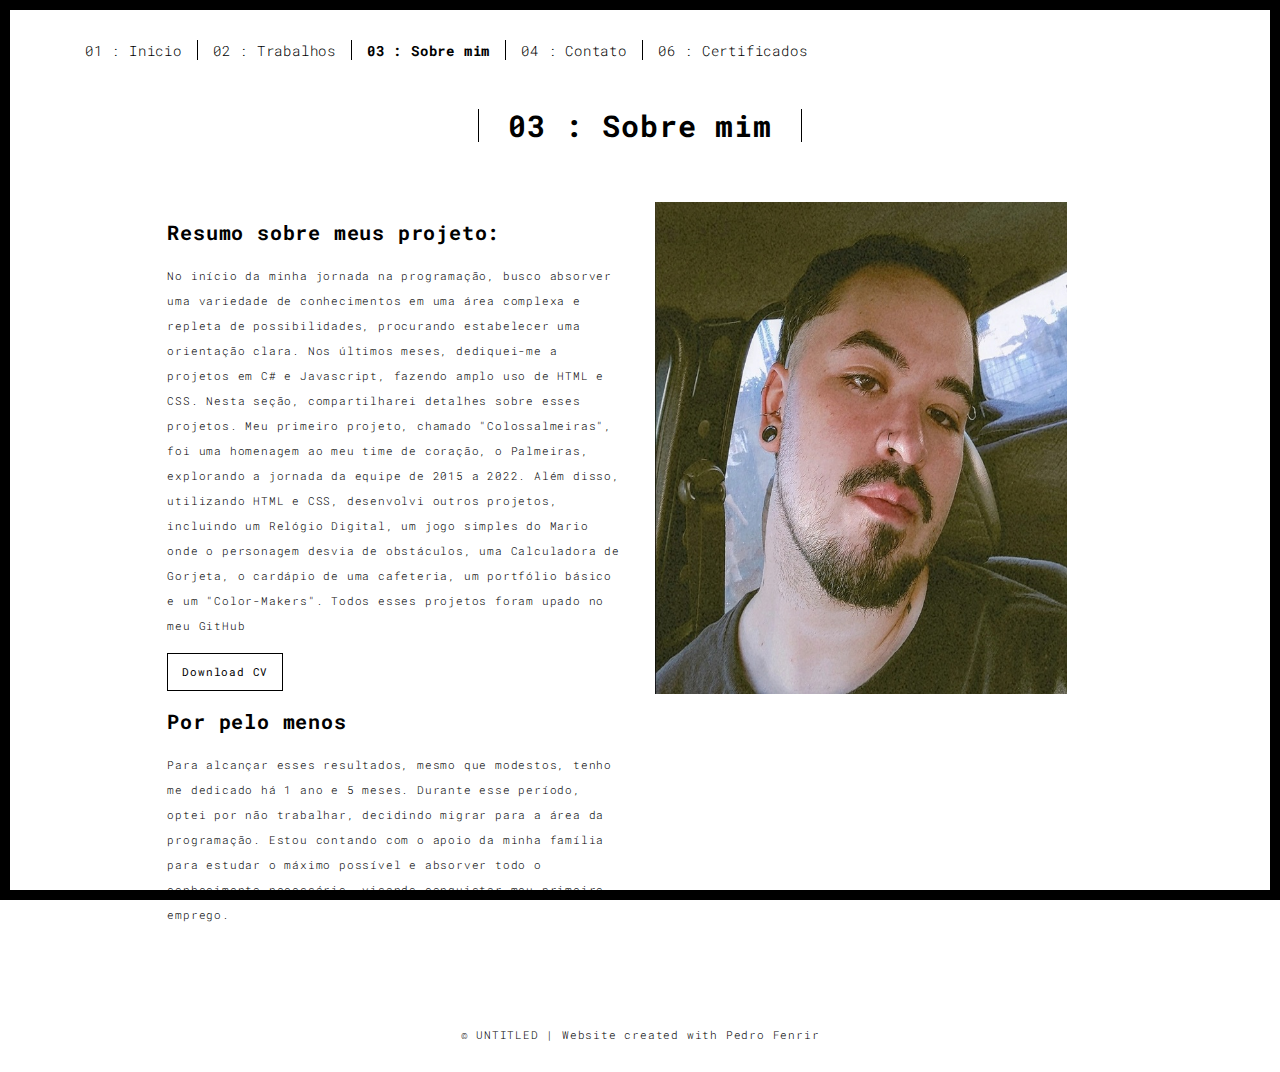
<file: about.html>
<!DOCTYPE html>
<html lang="en">

<head>
  <meta charset="UTF-8">
  <meta content="IE=edge" http-equiv="X-UA-Compatible">
  <meta content="width=device-width,initial-scale=1" name="viewport">
  <meta content="description" name="description">
  <meta name="google" content="notranslate" />
  <meta content="Mashup templates have been developped by Orson.io team" name="author">

  <!-- Disable tap highlight on IE -->
  <meta name="msapplication-tap-highlight" content="no">
  
  <link rel="apple-touch-icon" sizes="180x180" href="./assets/apple-icon-180x180.png">
  <link href="./assets/favicon.ico" rel="icon">

  <title>Title page</title>  

<link href="./main.3f6952e4.css" rel="stylesheet"></head>

<body class="">
<div id="site-border-left"></div>
<div id="site-border-right"></div>
<div id="site-border-top"></div>
<div id="site-border-bottom"></div>
 <!-- Add your content of header -->
<header>
  <nav class="navbar  navbar-fixed-top navbar-default">
    <div class="container">
        <button type="button" class="navbar-toggle collapsed" data-toggle="collapse" data-target="#navbar-collapse" aria-expanded="false">
          <span class="sr-only">Toggle navigation</span>
          <span class="icon-bar"></span>
          <span class="icon-bar"></span>
          <span class="icon-bar"></span>
        </button>

        <div class="collapse navbar-collapse" id="navbar-collapse">
          <ul class="nav navbar-nav ">
            <li><a href="./index.html" title="">01 : Inicio</a></li>
            <li><a href="./works.html" title="">02 : Trabalhos</a></li>
            <li><a href="./about.html" title="">03 : Sobre mim</a></li>
            <li><a href="./contact.html" title="">04 : Contato</a></li>
            <!-- <li><a href="./components.html" title="">05 : Components</a></li> -->
            <li><a href="./certificados.html" title="">06 : Certificados</a></li>
          </ul>


      </div> 
    </div>
  </nav>
</header>

<div class="section-container">
    <div class="container">
      <div class="row">
        <div class="col-xs-12">
          <div class="section-container-spacer text-center">
            <h1 class="h2">03 : Sobre mim</h1>
          </div>
          
          <div class="row">
            <div class="col-md-10 col-md-offset-1">
              <div class="row">
                <div class="col-xs-12 col-md-6">
                  <h3>Resumo sobre meus projeto:</h3>
                  <p>No início da minha jornada na programação, busco absorver uma variedade de conhecimentos em uma área complexa e repleta de possibilidades, procurando estabelecer uma orientação clara. Nos últimos meses, dediquei-me a projetos em C# e Javascript, fazendo amplo uso de HTML e CSS. Nesta seção, compartilharei detalhes sobre esses projetos.

                    Meu primeiro projeto, chamado "Colossalmeiras", foi uma homenagem ao meu time de coração, o Palmeiras, explorando a jornada da equipe de 2015 a 2022.
                    
                    Além disso, utilizando HTML e CSS, desenvolvi outros projetos, incluindo um Relógio Digital, um jogo simples do Mario onde o personagem desvia de obstáculos, uma Calculadora de Gorjeta, o cardápio de uma cafeteria, um portfólio básico e um "Color-Makers". Todos esses projetos foram upado no meu GitHub </p>
                  
                    <a href="./assets/Curriculo 2024.pdf "title="" target="_blank" class="btn btn-default">Download CV</a>
                  
                  <h3>Por pelo menos </h3>
                  <p>Para alcançar esses resultados, mesmo que modestos, tenho me dedicado há 1 ano e 5 meses. Durante esse período, optei por não trabalhar, decidindo migrar para a área da programação. Estou contando com o apoio da minha família para estudar o máximo possível e absorver todo o conhecimento necessário, visando conquistar meu primeiro emprego. 
                  
                </div>
                <div class="col-xs-12 col-md-6">
                  <img src="./assets/images/profil.jpg" class="img-responsive" alt="">
                </div>
              </div>
            </div>
          </div>
          
          
       </div>
      </div>
    </div>
  </div>





  
  <footer class="footer-container text-center">
    <div class="container">
      <div class="row">
        <div class="col-xs-12">
          <p>© UNTITLED | Website created with Pedro Fenrir</p>
        </div>
      </div>
    </div>
  </footer>


<script>
  document.addEventListener("DOMContentLoaded", function (event) {
     navActivePage();
  });
</script>

<!-- Google Analytics: change UA-XXXXX-X to be your site's ID 

<script>
  (function (i, s, o, g, r, a, m) {
    i['GoogleAnalyticsObject'] = r; i[r] = i[r] || function () {
      (i[r].q = i[r].q || []).push(arguments)
    }, i[r].l = 1 * new Date(); a = s.createElement(o),
      m = s.getElementsByTagName(o)[0]; a.async = 1; a.src = g; m.parentNode.insertBefore(a, m)
  })(window, document, 'script', '//www.google-analytics.com/analytics.js', 'ga');
  ga('create', 'UA-XXXXX-X', 'auto');
  ga('send', 'pageview');
</script>

--> <script type="text/javascript" src="./main.70a66962.js"></script></body>

</html>
</file>
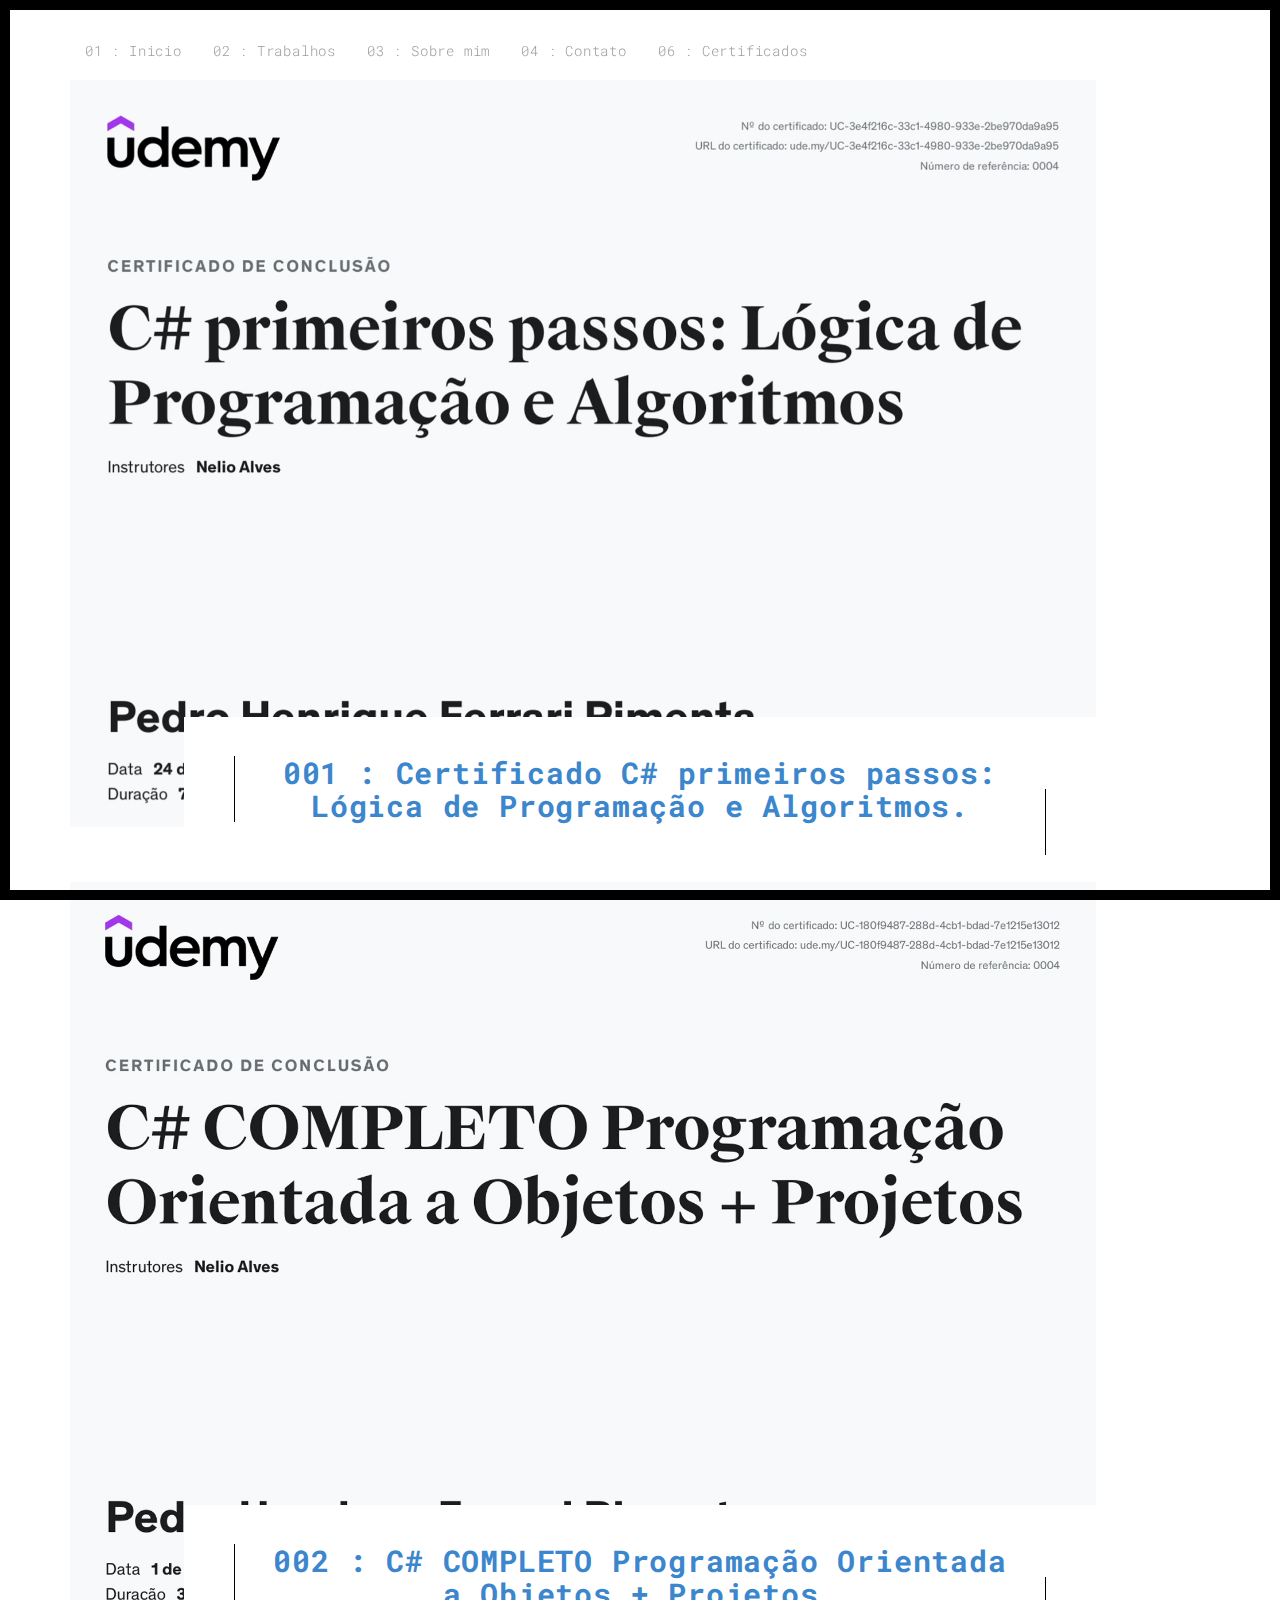
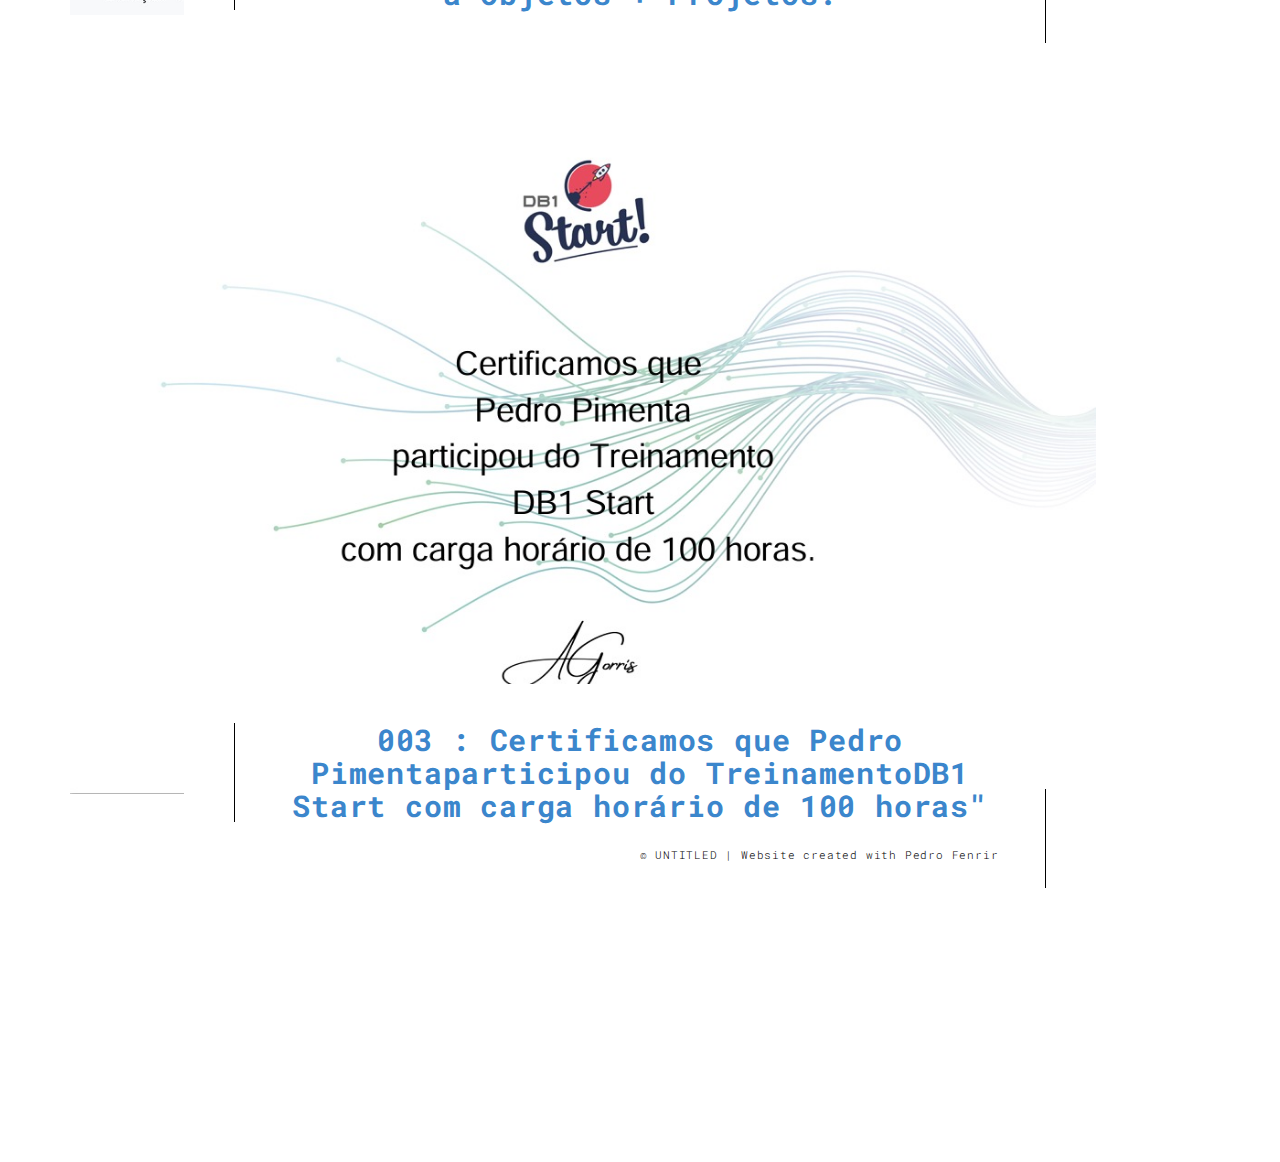
<file: certificados.html>
<!DOCTYPE html>
<html lang="en">
<head>
  <meta charset="UTF-8">
  <meta content="IE=edge" http-equiv="X-UA-Compatible">
  <meta content="width=device-width,initial-scale=1" name="viewport">
  <meta content="description" name="description">
  <meta name="google" content="notranslate" />
  <meta content="Mashup templates have been developped by Orson.io team" name="author">

  <!-- Disable tap highlight on IE -->
  <meta name="msapplication-tap-highlight" content="no">
  
  <link rel="apple-touch-icon" sizes="180x180" href="./assets/apple-icon-180x180.png">
  <link href="./assets/favicon.ico" rel="icon">

  <title>Certificados</title>  

<link href="./main.3f6952e4.css" rel="stylesheet"></head>

<body class="minimal">
  <div id="site-border-left"></div>
  <div id="site-border-right"></div>
  <div id="site-border-top"></div>
  <div id="site-border-bottom"></div>
<!-- Add your content of header -->
<header>
  <nav class="navbar  navbar-fixed-top navbar-inverse">
    <div class="container">
        <button type="button" class="navbar-toggle collapsed" data-toggle="collapse" data-target="#navbar-collapse" aria-expanded="false">
          <span class="sr-only">Toggle navigation</span>
          <span class="icon-bar"></span>
          <span class="icon-bar"></span>
          <span class="icon-bar"></span>
        </button>

      <div class="collapse navbar-collapse" id="navbar-collapse">
        <ul class="nav navbar-nav ">
          <li><a href="./index.html" title="">01 : Inicio</a></li>
          <li><a href="./works.html" title="">02 : Trabalhos</a></li>
          <li><a href="./about.html" title="">03 : Sobre mim</a></li>
          <li><a href="./contact.html" title="">04 : Contato</a></li>
          <!-- <li><a href="./components.html" title="">05 : Components</a></li> -->
          <li><a href="./certificados.html" title="">06 : Certificados</a></li>
        </ul>

        
        </div> 
    </div>
  </nav>
</header>
<div class="section-container">
  <div class="container">
    <div class="row">
      <div class="col-xs-12">
        <img src="./assets/images/fotos certificados/certificado 1.png" class="img-responsive" alt="">
        <div class="card-container">
          <div class="text-center">
            <h1 class="h2">
                <a href="https://www.udemy.com/certificate/UC-3e4f216c-33c1-4980-933e-2be970da9a95/" target="_blank">
                  001 : Certificado C# primeiros passos: Lógica de Programação e Algoritmos.
                </a>
              </h1>
          </div>

        </div> 
    </div>
  </nav>
</header>
<div class="section-container">
  <div class="container">
    <div class="row">
      <div class="col-xs-12">
        <img src="./assets/images/fotos certificados/certificado 2.png" class="img-responsive" alt="">
        <div class="card-container">
          <div class="text-center">
            <h1 class="h2">
                <a href="https://www.udemy.com/certificate/UC-180f9487-288d-4cb1-bdad-7e1215e13012/" target="_blank">
                  002 : C# COMPLETO Programação Orientada a Objetos + Projetos.
                </a>
          </div>

        </div> 
    </div>
  </nav>
</header>
<div class="section-container">
  <div class="container">
    <div class="row">
      <div class="col-xs-12">
        <img src="./assets/images/fotos certificados/certificado 3.png" class="img-responsive" alt="">
        <div class="card-container">
          <div class="text-center">
            <h1 class="h2">
                <a href="" target="_blank">
                  003 : Certificamos que Pedro Pimentaparticipou do TreinamentoDB1 Start com carga horário de 100 horas"
                </a>
          </div>

          
          
          
          
          
          
          
          
          
          <footer class="footer-container text-center">
            <div class="container">
              <div class="row">
                <div class="col-xs-12">
                  <p>© UNTITLED | Website created with Pedro Fenrir</p>
                </div>
              </div>
            </div>
          </footer>
</file>
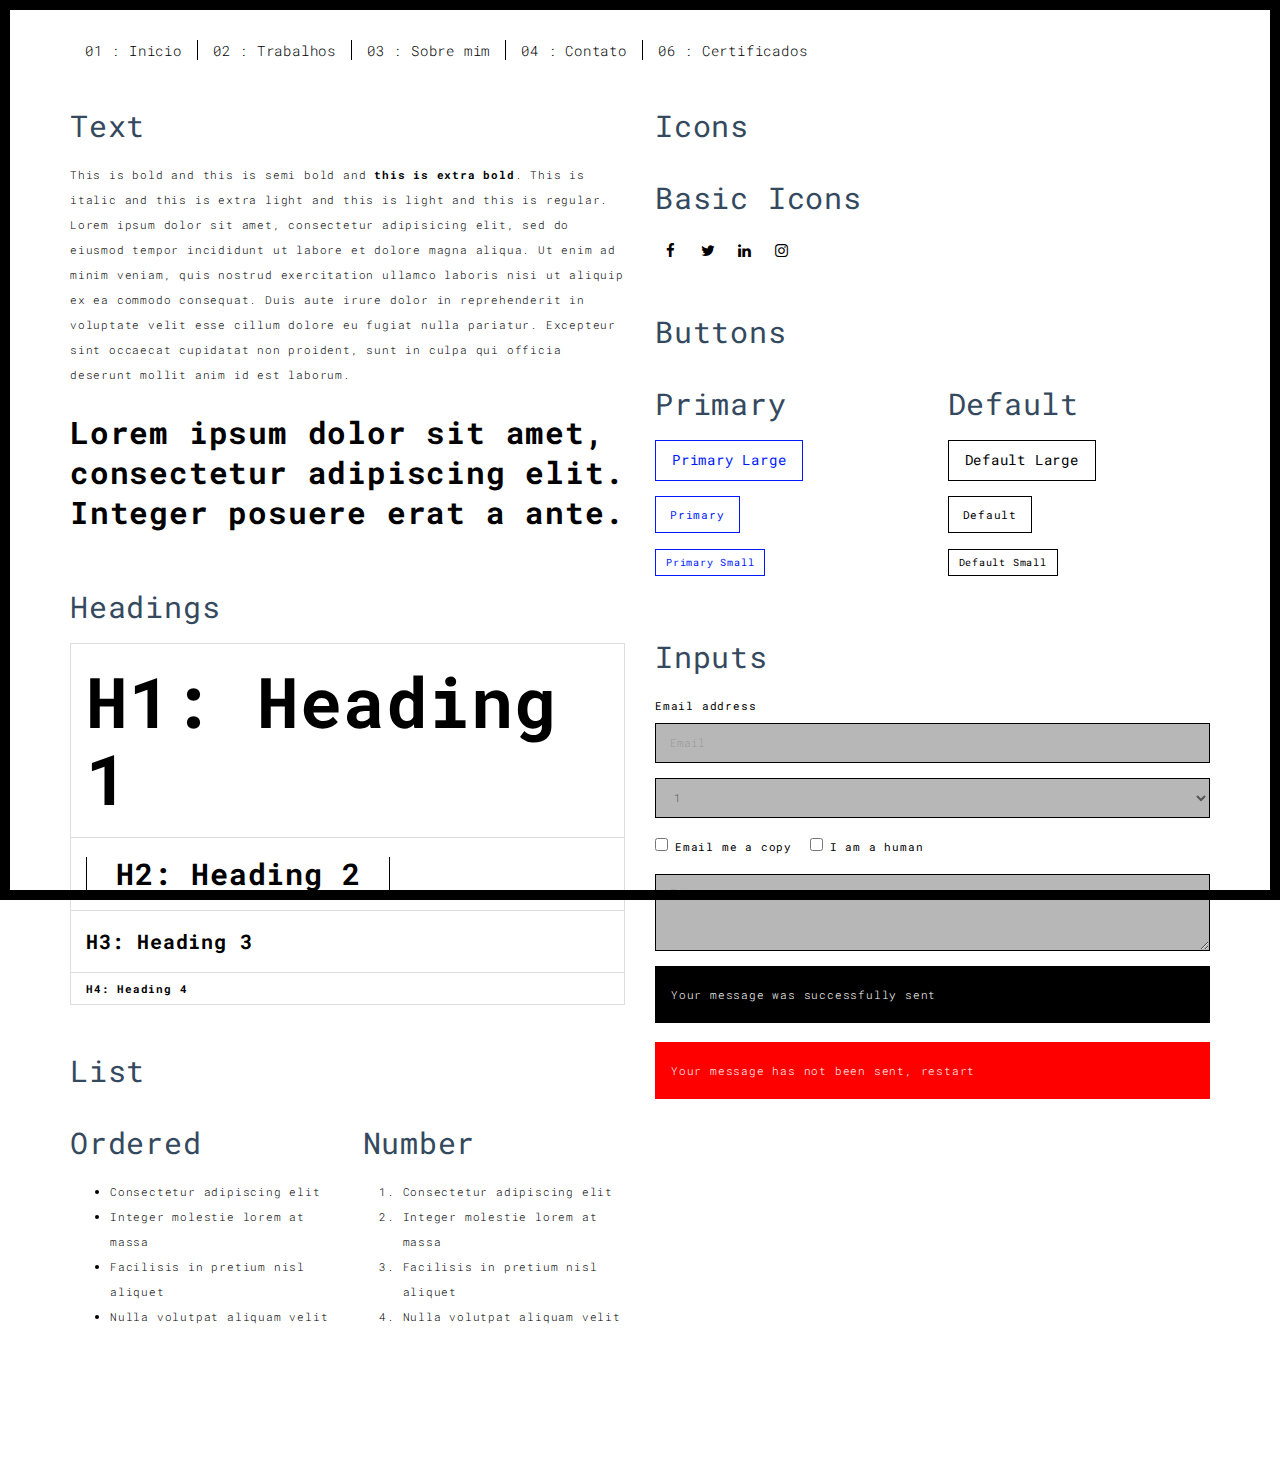
<file: components.html>
<!DOCTYPE html>
<html lang="en">

<head>
  <meta charset="UTF-8">
  <meta content="IE=edge" http-equiv="X-UA-Compatible">
  <meta content="width=device-width,initial-scale=1" name="viewport">
  <meta content="description" name="description">
  <meta name="google" content="notranslate" />
  <meta content="Mashup templates have been developped by Orson.io team" name="author">

  <!-- Disable tap highlight on IE -->
  <meta name="msapplication-tap-highlight" content="no">
  
  <link rel="apple-touch-icon" sizes="180x180" href="./assets/apple-icon-180x180.png">
  <link href="./assets/favicon.ico" rel="icon">

  <title>Title page</title>  

<link href="./main.3f6952e4.css" rel="stylesheet"></head>

<body class="">
<div id="site-border-left"></div>
<div id="site-border-right"></div>
<div id="site-border-top"></div>
<div id="site-border-bottom"></div>
 <!-- Add your content of header -->
<header>
  <nav class="navbar  navbar-fixed-top navbar-default">
    <div class="container">
        <button type="button" class="navbar-toggle collapsed" data-toggle="collapse" data-target="#navbar-collapse" aria-expanded="false">
          <span class="sr-only">Toggle navigation</span>
          <span class="icon-bar"></span>
          <span class="icon-bar"></span>
          <span class="icon-bar"></span>
        </button>

        <div class="collapse navbar-collapse" id="navbar-collapse">
          <ul class="nav navbar-nav ">
            <li><a href="./index.html" title="">01 : Inicio</a></li>
            <li><a href="./works.html" title="">02 : Trabalhos</a></li>
            <li><a href="./about.html" title="">03 : Sobre mim</a></li>
            <li><a href="./contact.html" title="">04 : Contato</a></li>
            <!-- <li><a href="./components.html" title="">05 : Components</a></li> -->
            <li><a href="./certificados.html" title="">06 : Certificados</a></li>
          </ul>


      </div> 
    </div>
  </nav>
</header>

<div class="section-container">
  
<!-- Add your site or app content here -->
  <div class="container">
    <div class="row">
      <div class="col-xs-12 col-md-6">

        <div class="template-example">
          <h2 class="template-title-example">Text</h2>
          <p>This is bold and this is semi bold and <b>this is extra bold</b>. This is italic and this is extra light and this is light
          and this is regular. Lorem ipsum dolor sit amet, consectetur adipisicing elit, sed do eiusmod
          tempor incididunt ut labore et dolore magna aliqua. Ut enim ad minim veniam,
          quis nostrud exercitation ullamco laboris nisi ut aliquip ex ea commodo
          consequat. Duis aute irure dolor in reprehenderit in voluptate velit esse
          cillum dolore eu fugiat nulla pariatur. Excepteur sint occaecat cupidatat non
          proident, sunt in culpa qui officia deserunt mollit anim id est laborum.

          <blockquote>
            <p>Lorem ipsum dolor sit amet, consectetur adipiscing elit. Integer posuere erat a ante.</p>
          </blockquote>
          
          </p>
        </div>

        <div class="template-example">
          <h2 class="template-title-example">Headings</h2>
          
          <table class="table table-bordered">
            <tr><td><h1>H1: Heading 1</h1></td></tr>
            <tr><td><h2>H2: Heading 2</h2></td></tr>
            <tr><td><h3>H3: Heading 3</h3></td></tr>
            <tr><td><h4>H4: Heading 4</h4></td></tr>
          </table>
          
        </div>

        
        <div class="template-example">
          <h2 class="template-title-example">List</h2>
          <div class="row">
            <div class="col-md-6">
              <h3 class="template-title-example">Ordered</h3>
              <ul>
                <li>Consectetur adipiscing elit</li>
                <li>Integer molestie lorem at massa</li>
                <li>Facilisis in pretium nisl aliquet</li>
                <li>Nulla volutpat aliquam velit</li>
              </ul>
            </div>
            <div class="col-md-6">
              <h3 class="template-title-example">Number</h3>
              <ol>
                <li>Consectetur adipiscing elit</li>
                <li>Integer molestie lorem at massa</li>
                <li>Facilisis in pretium nisl aliquet</li>
                <li>Nulla volutpat aliquam velit</li>
              </ol>
            </div>
          </div>
        </div>
        
      </div>

      <div class="col-xs-12 col-md-6">
        <div class="template-example">
          <h2 class="template-title-example">Icons</h2>
          
          <div class="row">
            
            <div class="col-md-6">
               <h3 class="template-title-example">Basic Icons</h2>
                <ul class="list-icons">
                  <li>
                    <span class="fa-icon">
                      <i class="fa fa-facebook"></i>
                    </span>
                  </li>
                  <li>
                    <span class="fa-icon">
                      <i class="fa fa-twitter"></i>
                    </span>
                  </li>
                  <li>
                    <span class="fa-icon">
                      <i class="fa fa-linkedin"></i>
                    </span>
                  </li>
                  <li>
                    <span class="fa-icon">
                      <i class="fa fa-instagram"></i>
                    </span>
                  </li>
                </ul>
            </div>

          </div>


          


        </div>

        <div class="template-example">
          <h2 class="template-title-example">Buttons</h2>
          <div class="row">
            <div class="col-md-6">
              <h3 class="template-title-example">Primary</h2>
              <div class="row">
                  <div class="col-md-6">
                  <p><a href="" class="btn btn-primary btn-lg">Primary Large</a></p>
                  <p><a href="" class="btn btn-primary">Primary </a></p>
                  <p><a href="" class="btn btn-primary btn-sm">Primary Small</a></p>
                </div>
              </div>

              
            </div>

            <div class="col-md-6">
              <h3 class="template-title-example">Default</h2>
              <div class="row">
                  <div class="col-md-6">
                  <p><a href="" class="btn btn-default btn-lg">Default Large</a></p>
                  <p><a href="" class="btn btn-default">Default </a></p>
                  <p><a href="" class="btn btn-default btn-sm">Default Small</a></p>
                </div>
              </div>

            </div>
          </div>
        </div>
        
        <div class="template-example">
          <h2 class="template-title-example">Inputs</h2>

            <div class="form-group">
              <label for="exampleInputEmail1">Email address</label>
              <input type="email" class="form-control" id="exampleInputEmail1" placeholder="Email">
            </div>

            <div class="form-group">
              <select class="form-control">
                <option>1</option>
                <option>2</option>
                <option>3</option>
                <option>4</option>
                <option>5</option>
              </select>
            </div>

            <div class="form-group">
              <label class="checkbox-inline">
                <input 
                type="checkbox" id="inlineCheckbox1" value="option1"> Email me a copy
              </label>
              <label class="checkbox-inline">
                <input type="checkbox" id="inlineCheckbox2" value="option2"> I am a human
              </label>
            </div>

            <div class="form-group">
              <textarea class="form-control" rows="3" placeholder="Enter your message"></textarea>
            </div>
            
            <div class="alert alert-success" role="alert">Your message was successfully sent</div>
            <div class="alert alert-danger" role="alert">Your message has not been sent, restart</div>
        </div>




      </div>
    </div>
  </div>
</div>



<script>
  document.addEventListener("DOMContentLoaded", function (event) {
     navActivePage();
  });
</script>

<!-- Google Analytics: change UA-XXXXX-X to be your site's ID 

<script>
  (function (i, s, o, g, r, a, m) {
    i['GoogleAnalyticsObject'] = r; i[r] = i[r] || function () {
      (i[r].q = i[r].q || []).push(arguments)
    }, i[r].l = 1 * new Date(); a = s.createElement(o),
      m = s.getElementsByTagName(o)[0]; a.async = 1; a.src = g; m.parentNode.insertBefore(a, m)
  })(window, document, 'script', '//www.google-analytics.com/analytics.js', 'ga');
  ga('create', 'UA-XXXXX-X', 'auto');
  ga('send', 'pageview');
</script>

--> <script type="text/javascript" src="./main.70a66962.js"></script></body>

</html>
</file>
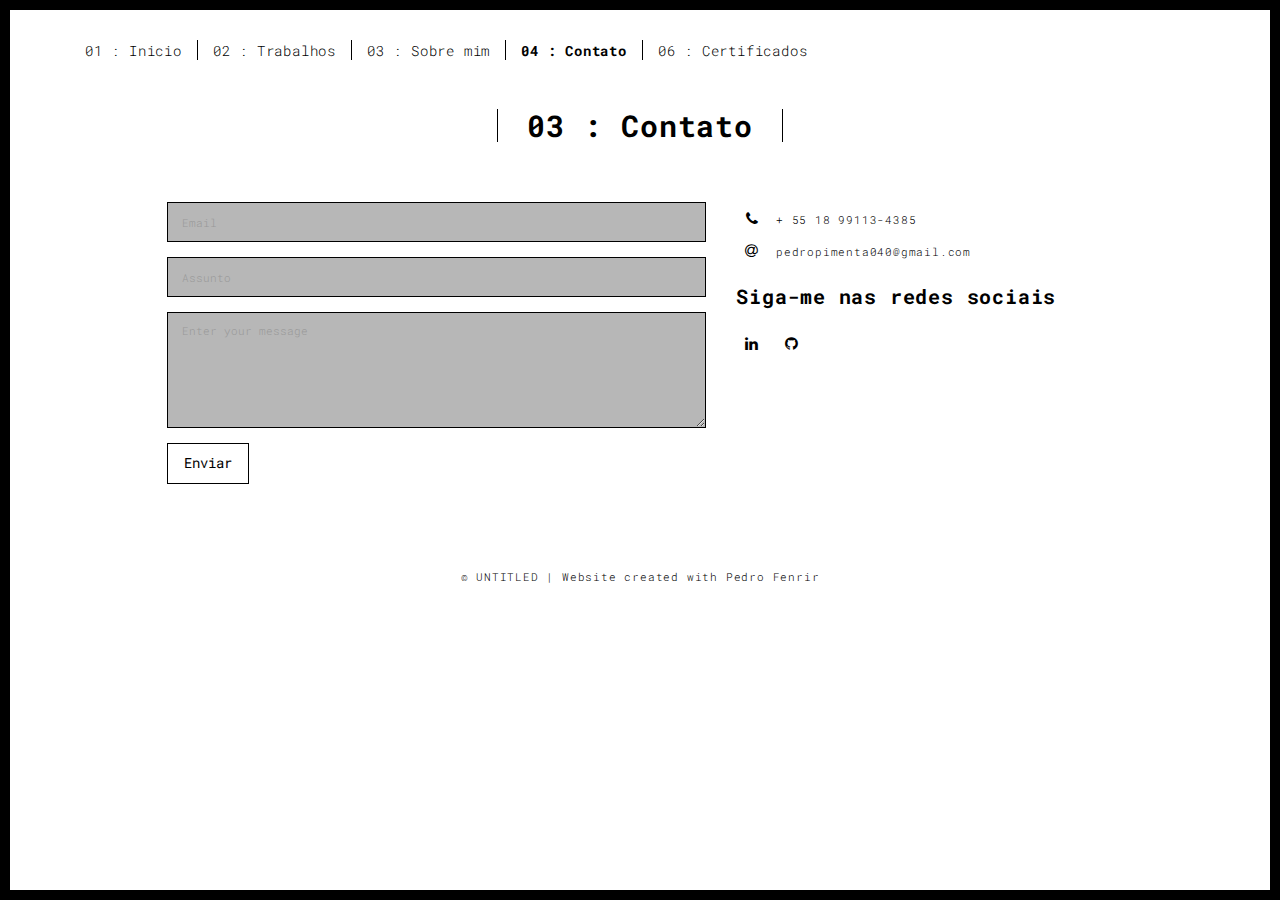
<file: contact.html>
<!DOCTYPE html>
<html lang="en">

<head>
  <meta charset="UTF-8">
  <meta content="IE=edge" http-equiv="X-UA-Compatible">
  <meta content="width=device-width,initial-scale=1" name="viewport">
  <meta content="description" name="description">
  <meta name="google" content="notranslate" />
  <meta content="Mashup templates have been developped by Orson.io team" name="author">

  <!-- Disable tap highlight on IE -->
  <meta name="msapplication-tap-highlight" content="no">
  
  <link rel="apple-touch-icon" sizes="180x180" href="./assets/apple-icon-180x180.png">
  <link href="./assets/favicon.ico" rel="icon">

  <title>Contatos </title>  

<link href="./main.3f6952e4.css" rel="stylesheet"></head>

<body class="">
<div id="site-border-left"></div>
<div id="site-border-right"></div>
<div id="site-border-top"></div>
<div id="site-border-bottom"></div>
 <!-- Add your content of header -->
<header>
  <nav class="navbar  navbar-fixed-top navbar-default">
    <div class="container">
        <button type="button" class="navbar-toggle collapsed" data-toggle="collapse" data-target="#navbar-collapse" aria-expanded="false">
          <span class="sr-only">Toggle navigation</span>
          <span class="icon-bar"></span>
          <span class="icon-bar"></span>
          <span class="icon-bar"></span>
        </button>

        <div class="collapse navbar-collapse" id="navbar-collapse">
          <ul class="nav navbar-nav ">
            <li><a href="./index.html" title="">01 : Inicio</a></li>
            <li><a href="./works.html" title="">02 : Trabalhos</a></li>
            <li><a href="./about.html" title="">03 : Sobre mim</a></li>
            <li><a href="./contact.html" title="">04 : Contato</a></li>
            <!-- <li><a href="./components.html" title="">05 : Components</a></li> -->
            <li><a href="./certificados.html" title="">06 : Certificados</a></li>
          </ul>


      </div> 
    </div>
  </nav>
</header>

<div class="section-container">
    <div class="container">
      <div class="row">
        <div class="col-xs-12">
          <div class="section-container-spacer text-center">
            <h1 class="h2">03 : Contato</h1>
          </div>
          
          <div class="row">
            <div class="col-md-10 col-md-offset-1">
               <form action="" class="reveal-content">
                  <div class="row">
                    <div class="col-md-7">
                      <div class="form-group">
                        <input type="email" class="form-control" id="email" placeholder="Email">
                      </div>
                      <div class="form-group">
                        <input type="text" class="form-control" id="subject" placeholder="Assunto">
                      </div>
                      <div class="form-group">
                        <textarea class="form-control" rows="5" <textarea class="form-control" rows="5" placeholder="Enter your message"></textarea>

                      </div>
                      <button type="submit" class="btn btn-default btn-lg">Enviar</button>
                    </div>
                    <div class="col-md-5 address-container">
                      <ul class="list-unstyled">
                        <li>
                          <span class="fa-icon">
                            <i class="fa fa-phone" aria-hidden="true"></i>
                          </span>
                          + 55 18 99113-4385
                        </li>
                        <li>
                          <span class="fa-icon">
                            <i class="fa fa-at" aria-hidden="true"></i>
                          </span>
                          pedropimenta040@gmail.com
                        </li> 
                      </ul>
                      <h3>Siga-me nas redes sociais</h3>
                      <a href="https://www.linkedin.com/in/pedro-pimenta-49168017a/" target="_blank" title="" class="fa-icon">
                        <i class="fa fa-linkedin"></i>
                      </a>
                      <a href="https://github.com/pedrontc" target="_blank" title="" class="fa-icon">
                        <i class="fa fa-github"></i>
                      </a>

                    </div>
                  </div>
                </form>
            </div>

          </div>
         
       </div>
      </div>
    </div>
  </div>

  <footer class="footer-container text-center">
    <div class="container">
      <div class="row">
        <div class="col-xs-12">
          <p>© UNTITLED | Website created with Pedro Fenrir</p>
        </div>
      </div>
    </div>
  </footer>



<script>
  document.addEventListener("DOMContentLoaded", function (event) {
     navActivePage();
  });
</script>

<!-- Google Analytics: change UA-XXXXX-X to be your site's ID 

<script>
  (function (i, s, o, g, r, a, m) {
    i['GoogleAnalyticsObject'] = r; i[r] = i[r] || function () {
      (i[r].q = i[r].q || []).push(arguments)
    }, i[r].l = 1 * new Date(); a = s.createElement(o),
      m = s.getElementsByTagName(o)[0]; a.async = 1; a.src = g; m.parentNode.insertBefore(a, m)
  })(window, document, 'script', '//www.google-analytics.com/analytics.js', 'ga');
  ga('create', 'UA-XXXXX-X', 'auto');
  ga('send', 'pageview');
</script>

--> <script type="text/javascript" src="./main.70a66962.js"></script></body>

</html>
</file>
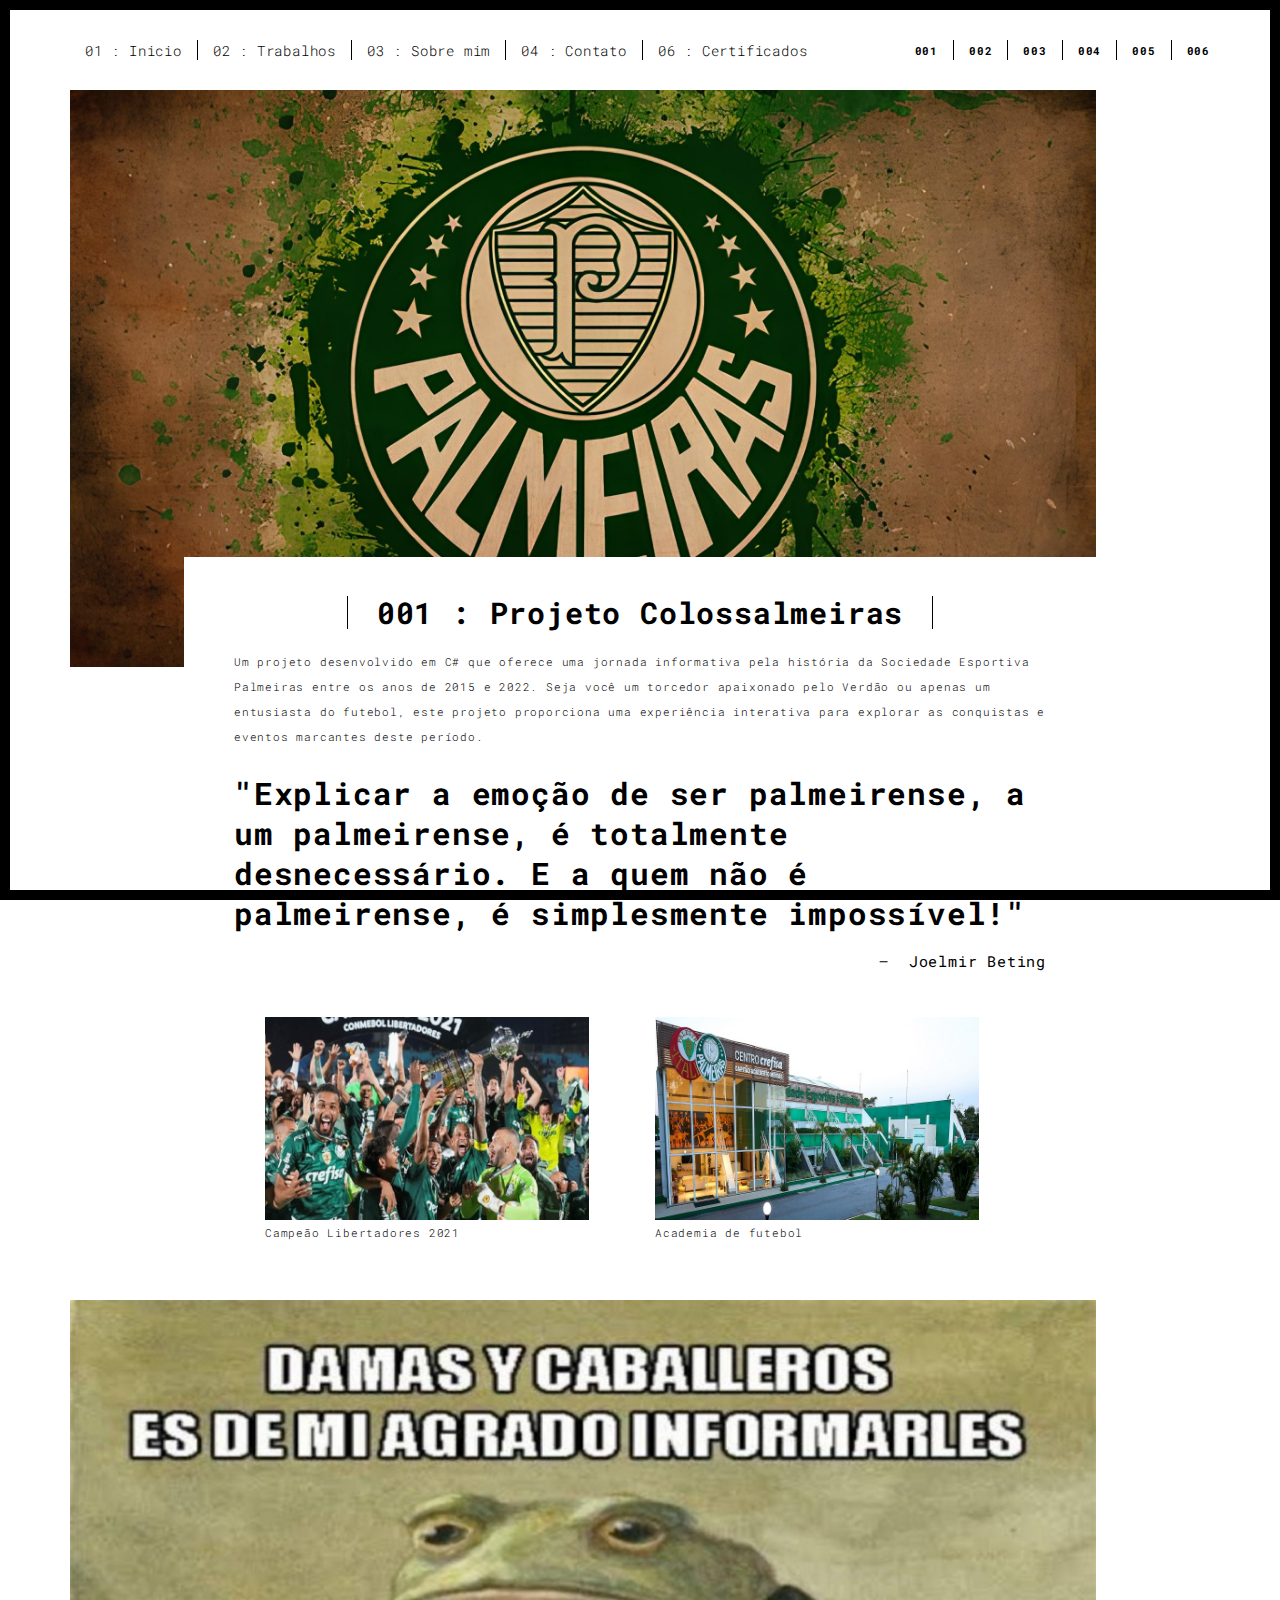
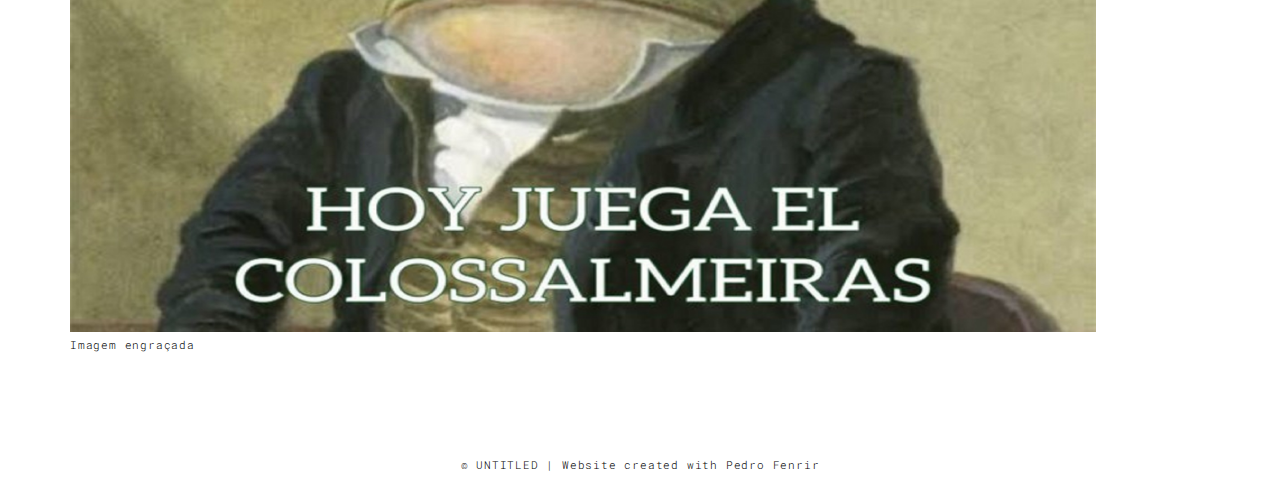
<file: work.html>
<!DOCTYPE html>
<html lang="en">

<head>
  <meta charset="UTF-8">
  <meta content="IE=edge" http-equiv="X-UA-Compatible">
  <meta content="width=device-width,initial-scale=1" name="viewport">
  <meta content="description" name="description">
  <meta name="google" content="notranslate" />
  <meta content="Mashup templates have been developped by Orson.io team" name="author">

  <!-- Disable tap highlight on IE -->
  <meta name="msapplication-tap-highlight" content="no">
  
  <link rel="apple-touch-icon" sizes="180x180" href="./assets/apple-icon-180x180.png">
  <link href="./assets/favicon.ico" rel="icon">

  <title>Title page</title>  

<link href="./main.3f6952e4.css" rel="stylesheet"></head>

<body class="">
<div id="site-border-left"></div>
<div id="site-border-right"></div>
<div id="site-border-top"></div>
<div id="site-border-bottom"></div>
<!-- Add your content of header -->
<header>
  <nav class="navbar  navbar-fixed-top navbar-default">
    <div class="container">
        <button type="button" class="navbar-toggle collapsed" data-toggle="collapse" data-target="#navbar-collapse" aria-expanded="false">
          <span class="sr-only">Toggle navigation</span>
          <span class="icon-bar"></span>
          <span class="icon-bar"></span>
          <span class="icon-bar"></span>
        </button>

        <div class="collapse navbar-collapse" id="navbar-collapse">
          <ul class="nav navbar-nav ">
            <li><a href="./index.html" title="">01 : Inicio</a></li>
            <li><a href="./works.html" title="">02 : Trabalhos</a></li>
            <li><a href="./about.html" title="">03 : Sobre mim</a></li>
            <li><a href="./contact.html" title="">04 : Contato</a></li>
            <!-- <li><a href="./components.html" title="">05 : Components</a></li> -->
            <li><a href="./certificados.html" title="">06 : Certificados</a></li>
          </ul>


          <ul class="nav navbar-nav navbar-right navbar-small visible-md visible-lg">
            <li><a href="./work.html" title="" class="active">001</a></li>
            <li><a href="./work2.html" title="" class="active">002</a></li>
            <li><a href="./work3.html" title="" class="active">003</a></li>
            <li><a href="./work4.html" title="" class="active">004</a></li>
            <li><a href="./work5.html" title="" class="active">005</a></li> 
            <li><a href="./work6.html" title="" class="active">006</a></li> 
          </ul>


      </div> 
    </div>
  </nav>
</header>
<div class="section-container">
  <div class="container">
    <div class="row">
      <div class="col-xs-12">
        <img src="./assets/images/img work1/work001-01.jpg" class="img-responsive" alt="">
        <div class="card-container">
          <div class="text-center">
            <h1 class="h2">001 : Projeto Colossalmeiras</h1>
          </div>
          <p>Um projeto desenvolvido em C# que oferece uma jornada informativa pela história da Sociedade Esportiva Palmeiras entre os anos de 2015 e 2022. Seja você um torcedor apaixonado pelo Verdão ou apenas um entusiasta do futebol, este projeto proporciona uma experiência interativa para explorar as conquistas e eventos marcantes deste período.</p>

          <blockquote>
            <p>"Explicar a emoção de ser palmeirense, a um palmeirense, é totalmente desnecessário. E a quem não é palmeirense, é simplesmente impossível!"</p>
            <small class="pull-right">Joelmir Beting</small>
          </blockquote>
        </div>
      </div>

      
      
      <div class="col-md-8 col-md-offset-2 section-container-spacer">
        <div class="row">
          <div class="col-xs-12 col-md-6">
            <img src="./assets/images/img work1/work001-02.jpg" class="img-responsive" alt="">
            <p>Campeão Libertadores 2021</p>
          </div>
          <div class="col-xs-12 col-md-6">
            <img src="./assets/images/img work1/work001-03.jpg" class="img-responsive" alt="">
            <p>Academia de futebol</p>
          </div>
        </div>
      </div>

      <div class="col-xs-12">
        <img src="./assets/images/img work1/work001-04.jpg" class="img-responsive" alt="">
        <p>Imagem engraçada</p>
      </div>

    </div>
  </div>
</div>


<footer class="footer-container text-center">
  <div class="container">
    <div class="row">
      <div class="col-xs-12">
        <p>© UNTITLED | Website created with Pedro Fenrir</p>
      </div>
    </div>
  </div>
</footer>

<script>
  document.addEventListener("DOMContentLoaded", function (event) {
     navActivePage();
  });
</script>

<!-- Google Analytics: change UA-XXXXX-X to be your site's ID 

<script>
  (function (i, s, o, g, r, a, m) {
    i['GoogleAnalyticsObject'] = r; i[r] = i[r] || function () {
      (i[r].q = i[r].q || []).push(arguments)
    }, i[r].l = 1 * new Date(); a = s.createElement(o),
      m = s.getElementsByTagName(o)[0]; a.async = 1; a.src = g; m.parentNode.insertBefore(a, m)
  })(window, document, 'script', '//www.google-analytics.com/analytics.js', 'ga');
  ga('create', 'UA-XXXXX-X', 'auto');
  ga('send', 'pageview');
</script>

--> <script type="text/javascript" src="./main.70a66962.js"></script></body>

</html>
</file>
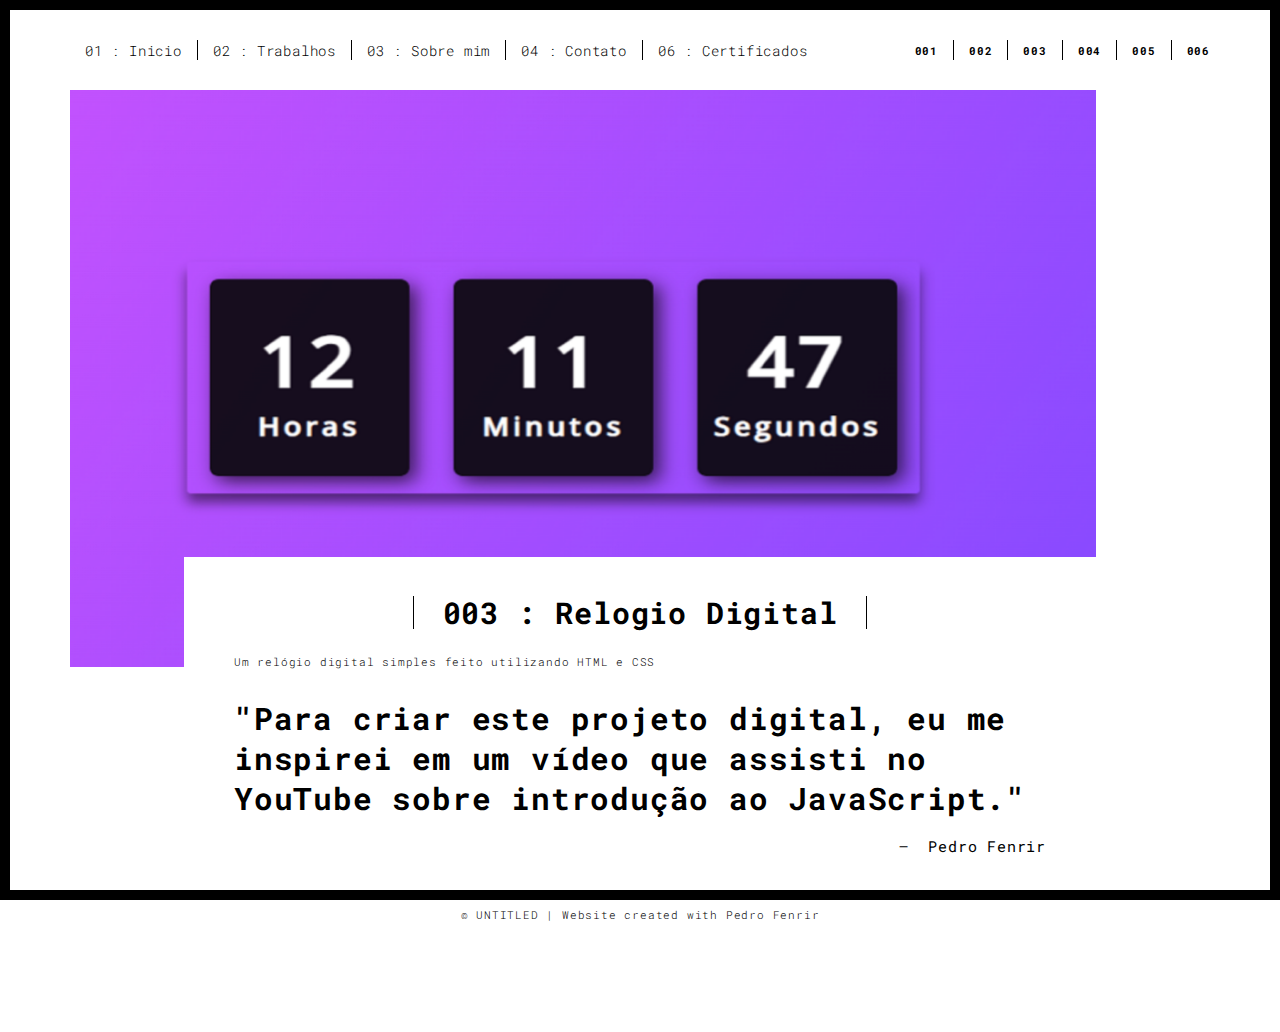
<file: work3.html>
<!DOCTYPE html>
<html lang="en">

<head>
  <meta charset="UTF-8">
  <meta content="IE=edge" http-equiv="X-UA-Compatible">
  <meta content="width=device-width,initial-scale=1" name="viewport">
  <meta content="description" name="description">
  <meta name="google" content="notranslate" />
  <meta content="Mashup templates have been developped by Orson.io team" name="author">

  <!-- Disable tap highlight on IE -->
  <meta name="msapplication-tap-highlight" content="no">
  
  <link rel="apple-touch-icon" sizes="180x180" href="./assets/apple-icon-180x180.png">
  <link href="./assets/favicon.ico" rel="icon">

  <title>Relogio Digital</title>  

<link href="./main.3f6952e4.css" rel="stylesheet"></head>

<body class="">
<div id="site-border-left"></div>
<div id="site-border-right"></div>
<div id="site-border-top"></div>
<div id="site-border-bottom"></div>
<!-- Add your content of header -->
<header>
  <nav class="navbar  navbar-fixed-top navbar-default">
    <div class="container">
        <button type="button" class="navbar-toggle collapsed" data-toggle="collapse" data-target="#navbar-collapse" aria-expanded="false">
          <span class="sr-only">Toggle navigation</span>
          <span class="icon-bar"></span>
          <span class="icon-bar"></span>
          <span class="icon-bar"></span>
        </button>

      
        
        <div class="collapse navbar-collapse" id="navbar-collapse">
          <ul class="nav navbar-nav ">
            <li><a href="./index.html" title="">01 : Inicio</a></li>
            <li><a href="./works.html" title="">02 : Trabalhos</a></li>
            <li><a href="./about.html" title="">03 : Sobre mim</a></li>
            <li><a href="./contact.html" title="">04 : Contato</a></li>
            <!-- <li><a href="./components.html" title="">05 : Components</a></li> -->
            <li><a href="./certificados.html" title="">06 : Certificados</a></li>
          </ul>

          <ul class="nav navbar-nav navbar-right navbar-small visible-md visible-lg">
            <li><a href="./work.html" title="" class="active">001</a></li>
            <li><a href="./work2.html" title="" class="active">002</a></li>
            <li><a href="./work3.html" title="" class="active">003</a></li>
            <li><a href="./work4.html" title="" class="active">004</a></li>
            <li><a href="./work5.html" title="" class="active">005</a></li> 
            <li><a href="./work6.html" title="" class="active">006</a></li> 
          </ul>


      </div> 
    </div>
  </nav>
</header>
<div class="section-container">
  <div class="container">
    <div class="row">
      <div class="col-xs-12">
        <img src="./assets/images/img work3/work03-001.jpg" class="img-responsive" alt="">
        <div class="card-container">
          <div class="text-center">
            <h1 class="h2">003 : Relogio Digital</h1>
          </div>
          <p>Um relógio digital simples feito utilizando HTML e CSS</p>

          <blockquote>
            <p>"Para criar este projeto digital, eu me inspirei em um vídeo que assisti no YouTube sobre introdução ao JavaScript."</p>
            <small class="pull-right">Pedro Fenrir</small>
          </blockquote>
        </div>
      </div>

      <footer class="footer-container text-center">
        <div class="container">
          <div class="row">
            <div class="col-xs-12">
              <p>© UNTITLED | Website created with Pedro Fenrir</p>
            </div>
          </div>
        </div>
      </footer>

<script>
  document.addEventListener("DOMContentLoaded", function (event) {
     navActivePage();
  });
</script>

<!-- Google Analytics: change UA-XXXXX-X to be your site's ID 

<script>
  (function (i, s, o, g, r, a, m) {
    i['GoogleAnalyticsObject'] = r; i[r] = i[r] || function () {
      (i[r].q = i[r].q || []).push(arguments)
    }, i[r].l = 1 * new Date(); a = s.createElement(o),
      m = s.getElementsByTagName(o)[0]; a.async = 1; a.src = g; m.parentNode.insertBefore(a, m)
  })(window, document, 'script', '//www.google-analytics.com/analytics.js', 'ga');
  ga('create', 'UA-XXXXX-X', 'auto');
  ga('send', 'pageview');
</script>

--> <script type="text/javascript" src="./main.70a66962.js"></script></body>

</html>
</file>
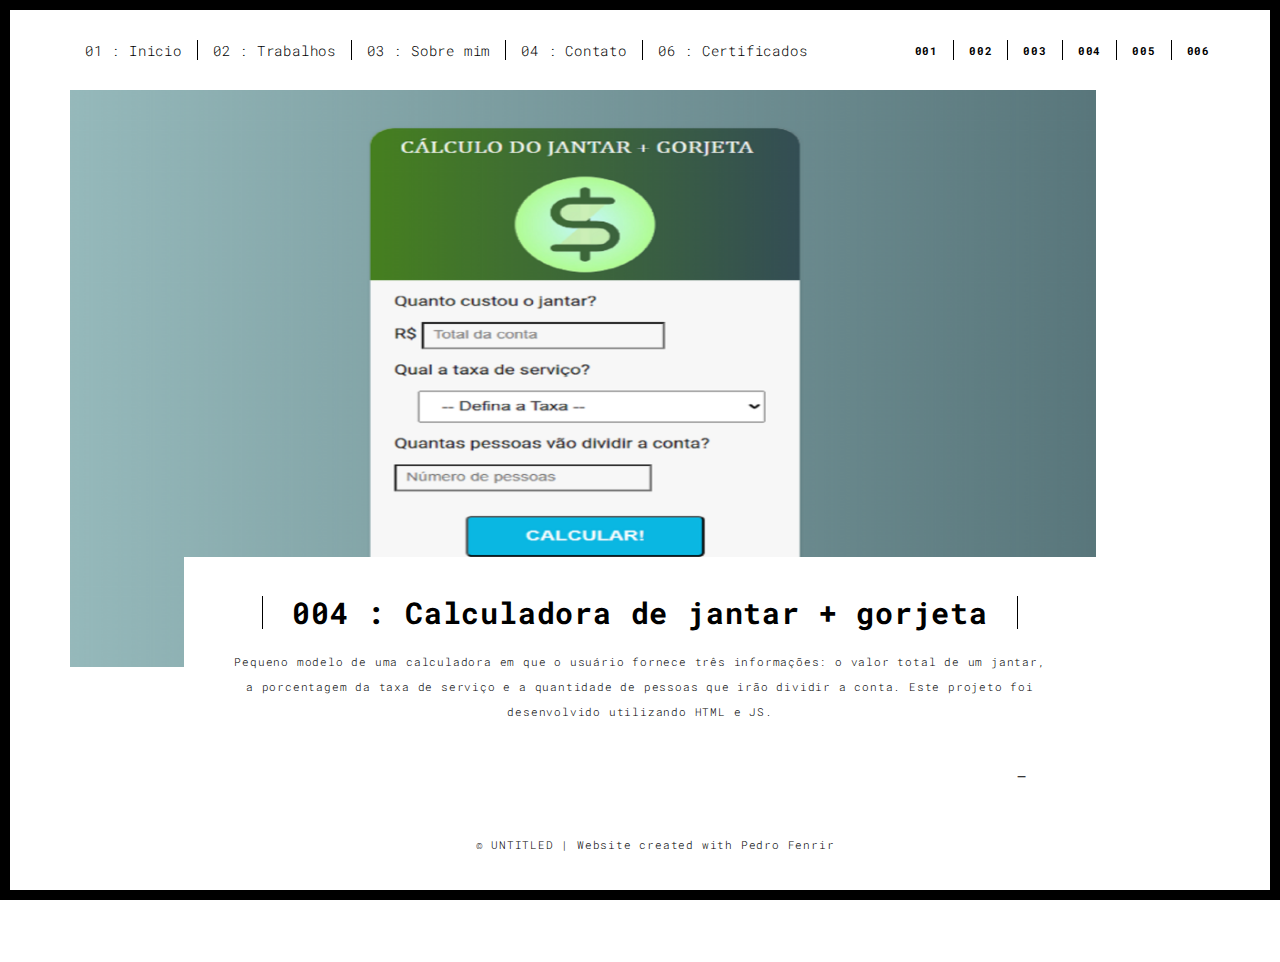
<file: work4.html>
<!DOCTYPE html>
<html lang="en">

<head>
  <meta charset="UTF-8">
  <meta content="IE=edge" http-equiv="X-UA-Compatible">
  <meta content="width=device-width,initial-scale=1" name="viewport">
  <meta content="description" name="description">
  <meta name="google" content="notranslate" />
  <meta content="Mashup templates have been developped by Orson.io team" name="author">

  <!-- Disable tap highlight on IE -->
  <meta name="msapplication-tap-highlight" content="no">
  
  <link rel="apple-touch-icon" sizes="180x180" href="./assets/apple-icon-180x180.png">
  <link href="./assets/favicon.ico" rel="icon">

  <title>Calculadora de jantar + gorjeta</title>  

<link href="./main.3f6952e4.css" rel="stylesheet"></head>

<body class="">
<div id="site-border-left"></div>
<div id="site-border-right"></div>
<div id="site-border-top"></div>
<div id="site-border-bottom"></div>
<!-- Add your content of header -->
<header>
  <nav class="navbar  navbar-fixed-top navbar-default">
    <div class="container">
        <button type="button" class="navbar-toggle collapsed" data-toggle="collapse" data-target="#navbar-collapse" aria-expanded="false">
          <span class="sr-only">Toggle navigation</span>
          <span class="icon-bar"></span>
          <span class="icon-bar"></span>
          <span class="icon-bar"></span>
        </button>

        <div class="collapse navbar-collapse" id="navbar-collapse">
          <ul class="nav navbar-nav ">
            <li><a href="./index.html" title="">01 : Inicio</a></li>
            <li><a href="./works.html" title="">02 : Trabalhos</a></li>
            <li><a href="./about.html" title="">03 : Sobre mim</a></li>
            <li><a href="./contact.html" title="">04 : Contato</a></li>
            <!-- <li><a href="./components.html" title="">05 : Components</a></li> -->
            <li><a href="./certificados.html" title="">06 : Certificados</a></li>
          </ul>


          <ul class="nav navbar-nav navbar-right navbar-small visible-md visible-lg">
            <li><a href="./work.html" title="" class="active">001</a></li>
            <li><a href="./work2.html" title="" class="active">002</a></li>
            <li><a href="./work3.html" title="" class="active">003</a></li>
            <li><a href="./work4.html" title="" class="active">004</a></li>
            <li><a href="./work5.html" title="" class="active">005</a></li> 
            <li><a href="./work6.html" title="" class="active">006</a></li> 
          </ul>


      </div> 
    </div>
  </nav>
</header>
<div class="section-container">
  <div class="container">
    <div class="row">
      <div class="col-xs-12">
        <img src="./assets/images/img work4/work004-01.png" class="img-responsive" alt="">
        <div class="card-container">
          <div class="text-center">
            <h1 class="h2">004 : Calculadora de jantar + gorjeta</h1>
            <p>Pequeno modelo de uma calculadora em que o usuário fornece três informações: o valor total de um jantar, a porcentagem da taxa de serviço e a quantidade de pessoas que irão dividir a conta. Este projeto foi desenvolvido utilizando HTML e JS.</p>

            
            <blockquote>
              <p></p>
              <small class="pull-right"></small>
            </blockquote>
          </div>
        </div>
      
      
      


        <footer class="footer-container text-center">
          <div class="container">
            <div class="row">
              <div class="col-xs-12">
                <p>© UNTITLED | Website created with Pedro Fenrir</p>
              </div>
            </div>
          </div>
        </footer>

<script>
  document.addEventListener("DOMContentLoaded", function (event) {
     navActivePage();
  });
</script>

<!-- Google Analytics: change UA-XXXXX-X to be your site's ID 

<script>
  (function (i, s, o, g, r, a, m) {
    i['GoogleAnalyticsObject'] = r; i[r] = i[r] || function () {
      (i[r].q = i[r].q || []).push(arguments)
    }, i[r].l = 1 * new Date(); a = s.createElement(o),
      m = s.getElementsByTagName(o)[0]; a.async = 1; a.src = g; m.parentNode.insertBefore(a, m)
  })(window, document, 'script', '//www.google-analytics.com/analytics.js', 'ga');
  ga('create', 'UA-XXXXX-X', 'auto');
  ga('send', 'pageview');
</script>

--> <script type="text/javascript" src="./main.70a66962.js"></script></body>

</html>
</file>
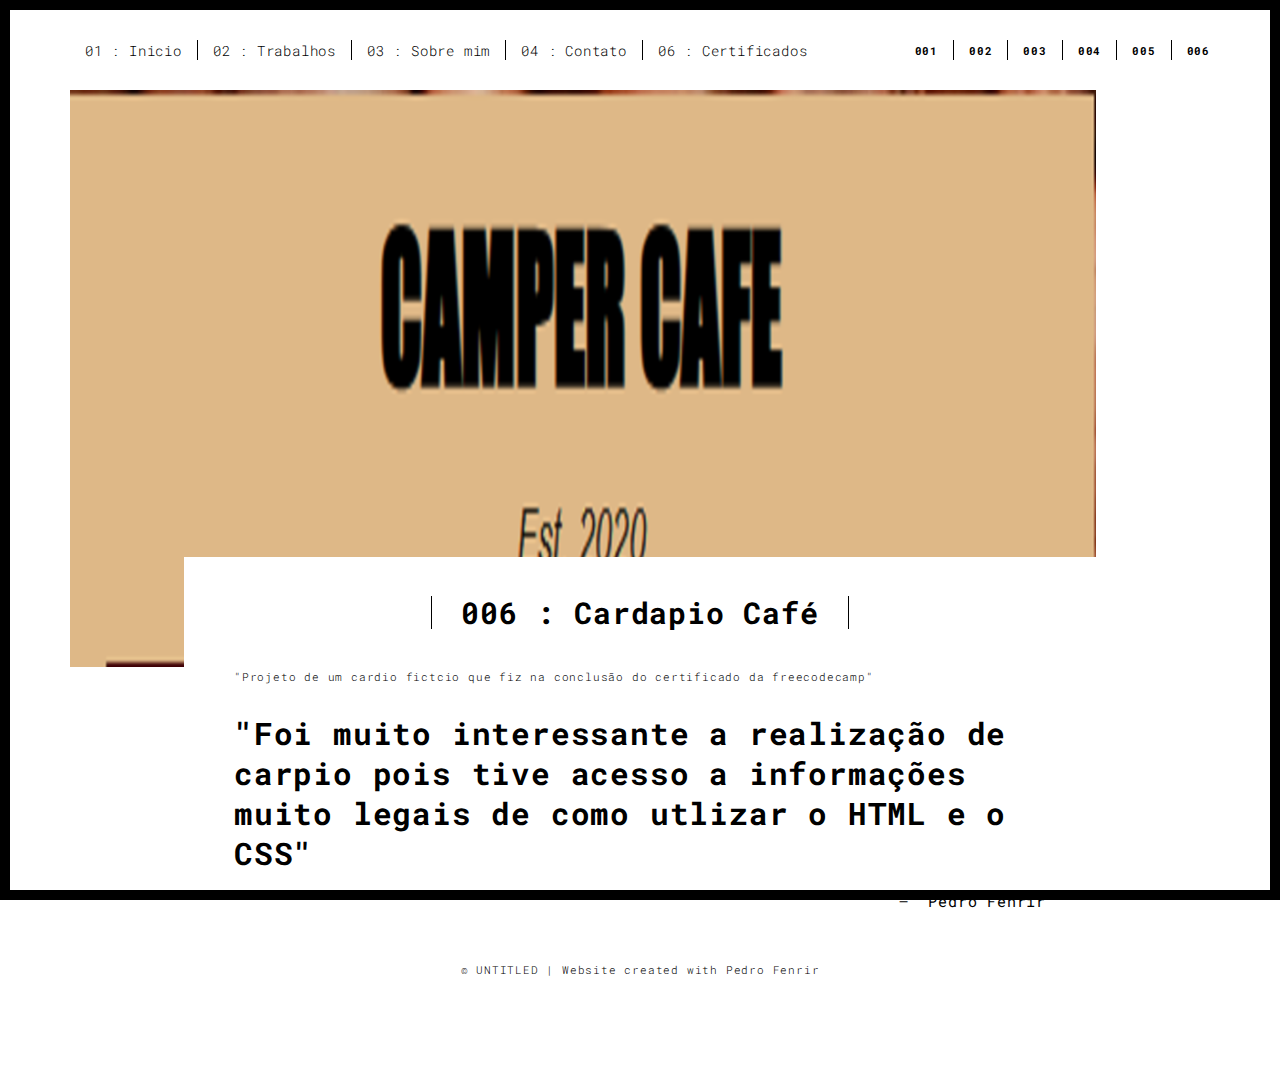
<file: work6.html>
<!DOCTYPE html>
<html lang="en">

<head>
  <meta charset="UTF-8">
  <meta content="IE=edge" http-equiv="X-UA-Compatible">
  <meta content="width=device-width,initial-scale=1" name="viewport">
  <meta content="description" name="description">
  <meta name="google" content="notranslate" />
  <meta content="Mashup templates have been developped by Orson.io team" name="author">

  <!-- Disable tap highlight on IE -->
  <meta name="msapplication-tap-highlight" content="no">
  
  <link rel="apple-touch-icon" sizes="180x180" href="./assets/apple-icon-180x180.png">
  <link href="./assets/favicon.ico" rel="icon">

  <title>Cardapio Café</title>  

<link href="./main.3f6952e4.css" rel="stylesheet"></head>

<body class="">
<div id="site-border-left"></div>
<div id="site-border-right"></div>
<div id="site-border-top"></div>
<div id="site-border-bottom"></div>
<!-- Add your content of header -->
<header>
  <nav class="navbar  navbar-fixed-top navbar-default">
    <div class="container">
        <button type="button" class="navbar-toggle collapsed" data-toggle="collapse" data-target="#navbar-collapse" aria-expanded="false">
          <span class="sr-only">Toggle navigation</span>
          <span class="icon-bar"></span>
          <span class="icon-bar"></span>
          <span class="icon-bar"></span>
        </button>

        <div class="collapse navbar-collapse" id="navbar-collapse">
          <ul class="nav navbar-nav ">
            <li><a href="./index.html" title="">01 : Inicio</a></li>
            <li><a href="./works.html" title="">02 : Trabalhos</a></li>
            <li><a href="./about.html" title="">03 : Sobre mim</a></li>
            <li><a href="./contact.html" title="">04 : Contato</a></li>
            <!-- <li><a href="./components.html" title="">05 : Components</a></li> -->
            <li><a href="./certificados.html" title="">06 : Certificados</a></li>
          </ul>

          <ul class="nav navbar-nav navbar-right navbar-small visible-md visible-lg">
            <li><a href="./work.html" title="" class="active">001</a></li>
            <li><a href="./work2.html" title="" class="active">002</a></li>
            <li><a href="./work3.html" title="" class="active">003</a></li>
            <li><a href="./work4.html" title="" class="active">004</a></li>
            <li><a href="./work5.html" title="" class="active">005</a></li> 
            <li><a href="./work6.html" title="" class="active">006</a></li> 
          </ul>


      </div> 
    </div>
  </nav>
</header>
<div class="section-container">
  <div class="container">
    <div class="row">
      <div class="col-xs-12">
        <img src="./assets/images/img work6/work006-02.png" class="img-responsive" alt="">
        <div class="card-container">
          <div class="text-center">
            <h1 class="h2">006 : Cardapio Café</h1>
          </div>
          <p><p>"Projeto de um cardio fictcio que fiz na conclusão do certificado da freecodecamp"</p></p>

          <blockquote>
            <p>"Foi muito interessante a realização de carpio pois tive acesso a informações muito legais de como utlizar o HTML e o CSS"</p>
            <small class="pull-right">Pedro Fenrir</small>
          </blockquote>
        </div>
      </div>

      
      
    


<footer class="footer-container text-center">
  <div class="container">
    <div class="row">
      <div class="col-xs-12">
        <p>© UNTITLED | Website created with Pedro Fenrir</p>
      </div>
    </div>
  </div>
</footer>

<script>
  document.addEventListener("DOMContentLoaded", function (event) {
     navActivePage();
  });
</script>

<!-- Google Analytics: change UA-XXXXX-X to be your site's ID 

<script>
  (function (i, s, o, g, r, a, m) {
    i['GoogleAnalyticsObject'] = r; i[r] = i[r] || function () {
      (i[r].q = i[r].q || []).push(arguments)
    }, i[r].l = 1 * new Date(); a = s.createElement(o),
      m = s.getElementsByTagName(o)[0]; a.async = 1; a.src = g; m.parentNode.insertBefore(a, m)
  })(window, document, 'script', '//www.google-analytics.com/analytics.js', 'ga');
  ga('create', 'UA-XXXXX-X', 'auto');
  ga('send', 'pageview');
</script>

--> <script type="text/javascript" src="./main.70a66962.js"></script></body>

</html>
</file>
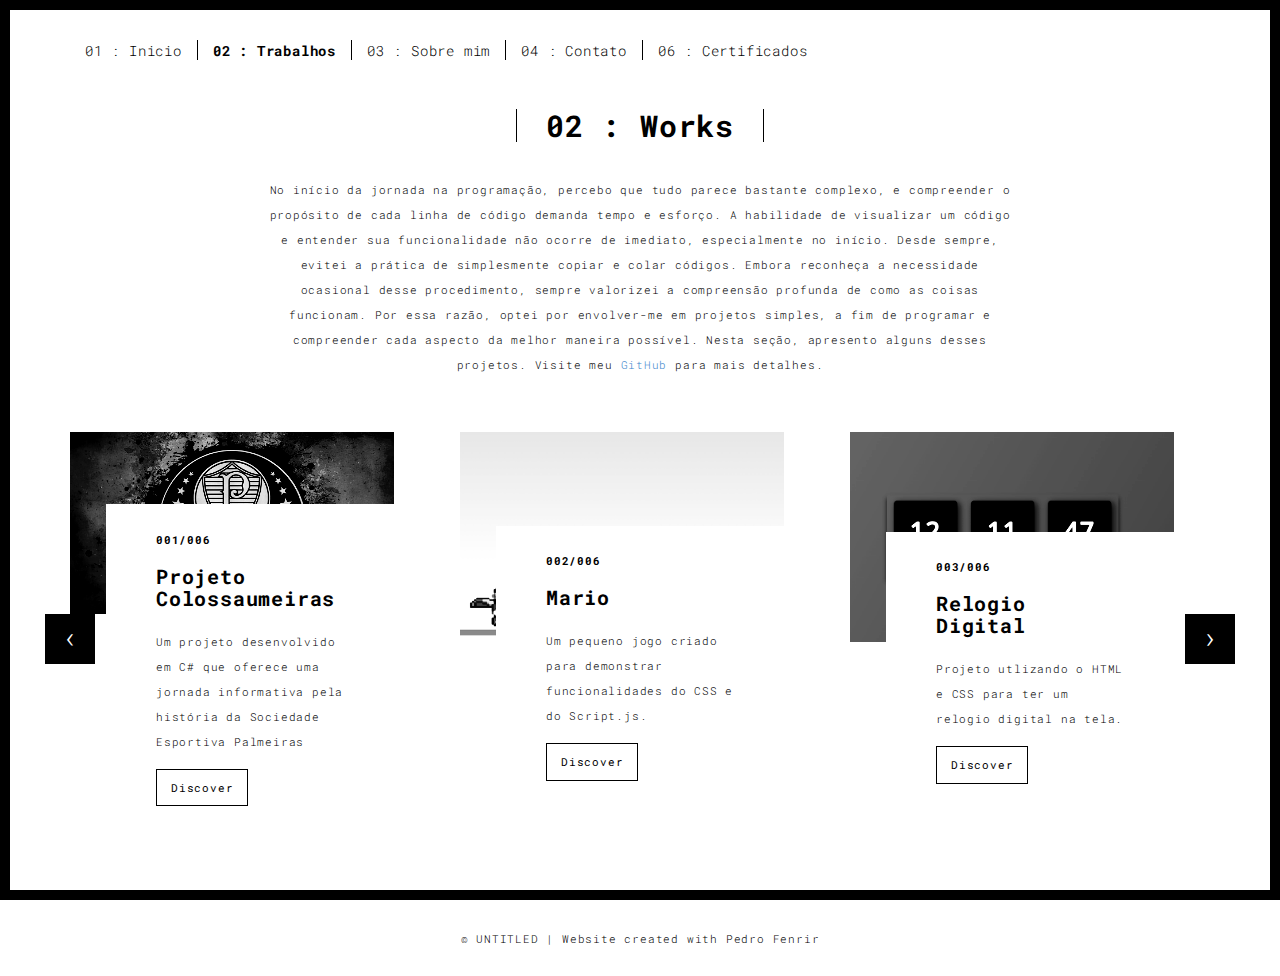
<file: works.html>
<!DOCTYPE html>
<html lang="en">

<head>
  <meta charset="UTF-8">
  <meta content="IE=edge" http-equiv="X-UA-Compatible">
  <meta content="width=device-width,initial-scale=1" name="viewport">
  <meta content="description" name="description">
  <meta name="google" content="notranslate" />
  <meta content="Mashup templates have been developped by Orson.io team" name="author">

  <!-- Disable tap highlight on IE -->
  <meta name="msapplication-tap-highlight" content="no">
  
  <link rel="apple-touch-icon" sizes="180x180" href="./assets/apple-icon-180x180.png">
  <link href="./assets/favicon.ico" rel="icon">

  <title>Works Fenrir</title>  

<link href="./main.3f6952e4.css" rel="stylesheet"></head>

<body class="">
<div id="site-border-left"></div>
<div id="site-border-right"></div>
<div id="site-border-top"></div>
<div id="site-border-bottom"></div>
 <!-- Add your content of header -->
<header>
  <nav class="navbar  navbar-fixed-top navbar-default">
    <div class="container">
        <button type="button" class="navbar-toggle collapsed" data-toggle="collapse" data-target="#navbar-collapse" aria-expanded="false">
          <span class="sr-only">Toggle navigation</span>
          <span class="icon-bar"></span>
          <span class="icon-bar"></span>
          <span class="icon-bar"></span>
        </button>

        <div class="collapse navbar-collapse" id="navbar-collapse">
          <ul class="nav navbar-nav ">
            <li><a href="./index.html" title="">01 : Inicio</a></li>
            <li><a href="./works.html" title="">02 : Trabalhos</a></li>
            <li><a href="./about.html" title="">03 : Sobre mim</a></li>
            <li><a href="./contact.html" title="">04 : Contato</a></li>
            <!-- <li><a href="./components.html" title="">05 : Components</a></li> -->
            <li><a href="./certificados.html" title="">06 : Certificados</a></li>
          </ul>

      </div> 
    </div>
  </nav>
</header>

<div class="section-container">
  <div class="container">
    <div class="row">
      
      <div class="col-sm-8 col-sm-offset-2 section-container-spacer">
        <div class="text-center">
          <h1 class="h2">02 : Works</h1>
          <p><p>No início da jornada na programação, percebo que tudo parece bastante complexo, e compreender o propósito de cada linha de código demanda tempo e esforço. A habilidade de visualizar um código e entender sua funcionalidade não ocorre de imediato, especialmente no início. Desde sempre, evitei a prática de simplesmente copiar e colar códigos. Embora reconheça a necessidade ocasional desse procedimento, sempre valorizei a compreensão profunda de como as coisas funcionam. Por essa razão, optei por envolver-me em projetos simples, a fim de programar e compreender cada aspecto da melhor maneira possível. Nesta seção, apresento alguns desses projetos. Visite meu <a href="https://github.com/pedrontc" target="_blank">GitHub</a> para mais detalhes.</p></p>
        </div>
      </div>

      <div class="col-md-12">
     
      <div id="myCarousel" class="carousel slide projects-carousel">
        <!-- Carousel items -->
        <div class="carousel-inner">
            <div class="item active">
                <div class="row">
                    <div class="col-sm-4">

                      <a href="./work.html" title="" class="black-image-project-hover">
                        <img src="./assets/images/work01-hover.jpg" alt="" class="img-responsive">
                      </a>
                      <div class="card-container card-container-lg">
                        <h4>001/006</h4>
                        <h3>Projeto Colossaumeiras</h3>
                        <p>Um projeto desenvolvido em C# que oferece uma jornada informativa pela história da Sociedade Esportiva Palmeiras</p>
                        <a href="./work.html" title="" class="btn btn-default">Discover</a>
                      </div>
                    </div>
                    <div class="col-sm-4">
                      <a href="./work.html" title="" class="black-image-project-hover">
                        <img src="./assets/images/work02-hover.png" alt="" class="img-responsive">
                      </a>
                      <div class="card-container card-container-lg">
                        <h4>002/006</h4>
                        <h3>Mario</h3>
                        <p>Um pequeno jogo criado para demonstrar funcionalidades do CSS e do Script.js.</p>
                        <a href="./work2.html" title="" class="btn btn-default">Discover</a>
                      </div>
                    </div>
                    <div class="col-sm-4">
                      <a href="./work.html" title="" class="black-image-project-hover">
                        <img src="./assets/images/work03-hover.jpg" alt="" class="img-responsive">
                      </a>
                      <div class="card-container card-container-lg">
                        <h4>003/006</h4>
                        <h3>Relogio Digital</h3>
                        <p>Projeto utlizando o HTML e CSS para ter um relogio digital na tela.</p>
                        <a href="./work3.html" title="" class="btn btn-default">Discover</a>
                      </div>
                    </div>
                    
                </div>
                <!--/row-->
            </div>
            <!--/item-->
            <div class="item">
                <div class="row">
                  <div class="col-sm-4">
                    <a href="./work.html" class="black-image-project-hover">
                      <img src="./assets/images/img work4/work004-01.png" alt="" class="img-responsive">
                    </a>
                    <div class="card-container">
                      <h4>004/006</h4>
                      <h3>Calculadora de jantar + Gorjeta </h3>
                      <p>Projeto na qual o usuario deposita informações para saber o valor exato que ira pagar em um jantar.</p>
                      <a href="./work4.html" class="btn btn-default">Discover</a>
                    </div>
                  </div>
                   <div class="col-sm-4">
                      <a href="./work.html" class="black-image-project-hover">
                        <img src="./assets/images/img work5/work005-01.png" alt="" class="img-responsive">
                      </a>
                      <div class="card-container">
                        <h4>005/006</h4>
                        <h3>Portifolio</h3>
                        <p>Este projeto, que é o meu portfólio, foi o mais didático e desafiador que já realizei. Nele, adquiri diversos aprendizados e conhecimentos práticos. Comparado a todos os outros projetos que desenvolvi, a complexidade deste portfólio foi única.</p>
                        <a href="./work5.html" class="btn btn-default">Discover</a>
                      </div>
                    </div>
                    
                    <div class="col-sm-4">
                      <a href="./work.html" class="black-image-project-hover">
                        <img src="./assets/images/img work6/work006-01..png "alt="" class="img-responsive">
                      </a>
                      <div class="card-container">
                        <h4>006/006</h4>
                        <h3>Cardapio Café</h3>
                        <p>Projeto desenvolvido com base em um certificado da "freecodecamp", que ensina a utilizar o HTML e o CSS. Este projeto consiste na criação de um cardápio para uma loja de café fictícia.</p>
                        <a href="./work6.html" class="btn btn-default">Discover</a>
                      </div>
                    </div>
                    
                </div>
                <!--/row-->
            </div>
            
            <!--/item-->
        </div>
        <!--/carousel-inner--> 
        <a class="left carousel-control" href="#myCarousel" data-slide="prev">‹</a>

        <a class="right carousel-control" href="#myCarousel" data-slide="next">›</a>
     </div>



    <!--/myCarousel-->
    </div>



    </div>
  </div>
</div>


<footer class="footer-container text-center">
  <div class="container">
    <div class="row">
      <div class="col-xs-12">
        <p>© UNTITLED | Website created with Pedro Fenrir</p>
      </div>
    </div>
  </div>
</footer>

<script>
  document.addEventListener("DOMContentLoaded", function (event) {
     navActivePage();
  });
</script>

<!-- Google Analytics: change UA-XXXXX-X to be your site's ID 

<script>
  (function (i, s, o, g, r, a, m) {
    i['GoogleAnalyticsObject'] = r; i[r] = i[r] || function () {
      (i[r].q = i[r].q || []).push(arguments)
    }, i[r].l = 1 * new Date(); a = s.createElement(o),
      m = s.getElementsByTagName(o)[0]; a.async = 1; a.src = g; m.parentNode.insertBefore(a, m)
  })(window, document, 'script', '//www.google-analytics.com/analytics.js', 'ga');
  ga('create', 'UA-XXXXX-X', 'auto');
  ga('send', 'pageview');
</script>

--> <script type="text/javascript" src="./main.70a66962.js"></script></body>

</html>
</file>
<file: main.3f6952e4.css>
@import url(https://fonts.googleapis.com/css?family=Roboto:900|Roboto+Mono:300,400,700);
@import url(https://maxcdn.bootstrapcdn.com/font-awesome/4.7.0/css/font-awesome.min.css); /*!
 * Bootstrap v3.3.7 (http://getbootstrap.com)
 * Copyright 2011-2016 Twitter, Inc.
 * Licensed under MIT (https://github.com/twbs/bootstrap/blob/master/LICENSE)
 */
/*! normalize.css v3.0.3 | MIT License | github.com/necolas/normalize.css */
html {
  font-family: sans-serif;
  -ms-text-size-adjust: 100%;
  -webkit-text-size-adjust: 100%;
}
body {
  margin: 0;
}
article,
aside,
details,
figcaption,
figure,
footer,
header,
hgroup,
main,
menu,
nav,
section,
summary {
  display: block;
}
audio,
canvas,
progress,
video {
  display: inline-block;
  vertical-align: baseline;
}
audio:not([controls]) {
  display: none;
  height: 0;
}
[hidden],
template {
  display: none;
}
a {
  background-color: transparent;
}
a:active,
a:hover {
  outline: 0;
}
abbr[title] {
  border-bottom: 1px dotted;
}
b,
strong {
  font-weight: 700;
}
dfn {
  font-style: italic;
}
h1 {
  font-size: 2em;
  margin: 0.67em 0;
}
mark {
  background: #ff0;
  color: #000;
}
small {
  font-size: 80%;
}
sub,
sup {
  font-size: 75%;
  line-height: 0;
  position: relative;
  vertical-align: baseline;
}
sup {
  top: -0.5em;
}
sub {
  bottom: -0.25em;
}
img {
  border: 0;
}
svg:not(:root) {
  overflow: hidden;
}
figure {
  margin: 1em 40px;
}
hr {
  box-sizing: content-box;
  height: 0;
}
pre {
  overflow: auto;
}
code,
kbd,
pre,
samp {
  font-family: monospace, monospace;
  font-size: 1em;
}
button,
input,
optgroup,
select,
textarea {
  color: inherit;
  font: inherit;
  margin: 0;
}
button {
  overflow: visible;
}
button,
select {
  text-transform: none;
}
button,
html input[type="button"],
input[type="reset"],
input[type="submit"] {
  -webkit-appearance: button;
  cursor: pointer;
}
button[disabled],
html input[disabled] {
  cursor: default;
}
button::-moz-focus-inner,
input::-moz-focus-inner {
  border: 0;
  padding: 0;
}
input {
  line-height: normal;
}
input[type="checkbox"],
input[type="radio"] {
  box-sizing: border-box;
  padding: 0;
}
input[type="number"]::-webkit-inner-spin-button,
input[type="number"]::-webkit-outer-spin-button {
  height: auto;
}
input[type="search"] {
  -webkit-appearance: textfield;
  box-sizing: content-box;
}
input[type="search"]::-webkit-search-cancel-button,
input[type="search"]::-webkit-search-decoration {
  -webkit-appearance: none;
}
fieldset {
  border: 1px solid silver;
  margin: 0 2px;
  padding: 0.35em 0.625em 0.75em;
}
textarea {
  overflow: auto;
}
optgroup {
  font-weight: 700;
}
table {
  border-collapse: collapse;
  border-spacing: 0;
}
td,
th {
  padding: 0;
}

/*! Source: https://github.com/h5bp/html5-boilerplate/blob/master/src/css/main.css */
@med    ia print {
  *,
  :after,
  :before {
    background: transparent !important;
    color: #c22eb6 !important;
    box-shadow: none !important;
    text-shadow: none !important;
  }
  a,
  a:visited {
    text-decoration: underline;
  }
  a[href]:after {
    content: " (" attr(href) ")";
  }
  abbr[title]:after {
    content: " (" attr(title) ")";
  }
  a[href^="#"]:after,
  a[href^="javascript:"]:after {
    content: "";
  }
  blockquote,
  pre {
    border: 1px solid #999;
    page-break-inside: avoid;
  }
  thead {
    display: table-header-group;
  }
  img,
  tr {
    page-break-inside: avoid;
  }
  img {
    max-width: 100% !important;
  }
  h2,
  h3,
  p {
    orphans: 3;
    widows: 3;
  }
  h2,
  h3 {
    page-break-after: avoid;
  }
  .navbar {
    display: none;
  }
  .btn > .caret,
  .dropup > .btn > .caret {
    border-top-color: #000 !important;
  }
  .label {
    border: 1px solid #000;
  }
  .table {
    border-collapse: collapse !important;
  }
  .table td,
  .table th {
    background-color: #fff !important;
  }
  .table-bordered td,
  .table-bordered th {
    border: 1px solid #ddd !important;
  }
}
*,
:after,
:before {
  -webkit-box-sizing: border-box;
  -moz-box-sizing: border-box;
  box-sizing: border-box;
}
html {
  font-size: 10px;
  -webkit-tap-highlight-color: transparent;
}
body {
  font-family: Roboto Mono, Helvetica, Arial, sans-serif;
  font-size: 11px;
  line-height: 1.78;
  color: #000000;
  background-color: #ffffff;
}
button,
input,
select,
textarea {
  font-family: inherit;
  font-size: inherit;
  line-height: inherit;
}
a {
  color: #3b86cc;
  text-decoration: none;
}
a:focus,
a:hover {
  color: #0012b3;
  text-decoration: underline;
}
a:focus {
  outline: 5px auto -webkit-focus-ring-color;
  outline-offset: -2px;
}
figure {
  margin: 0;
}
img {
  vertical-align: middle;
}
.img-responsive {
  display: block;
  max-width: 90%;
  height: auto;
}
.img-rounded {
  border-radius: 0;
}
.img-thumbnail {
  padding: 4px;
  line-height: 1.78;
  background-color: #fff;
  border: 1px solid #ddd;
  border-radius: 0;
  -webkit-transition: all 0.2s ease-in-out;
  -o-transition: all 0.2s ease-in-out;
  transition: all 0.2s ease-in-out;
  display: inline-block;
  max-width: 100%;
  height: auto;
}
.img-circle {
  border-radius: 50%;
}
hr {
  margin-top: 19px;
  margin-bottom: 19px;
  border: 0;
  border-top: 1px solid #eee;
}
.sr-only {
  position: absolute;
  width: 1px;
  height: 1px;
  margin: -1px;
  padding: 0;
  overflow: hidden;
  clip: rect(0, 0, 0, 0);
  border: 0;
}
.sr-only-focusable:active,
.sr-only-focusable:focus {
  position: static;
  width: auto;
  height: auto;
  margin: 0;
  overflow: visible;
  clip: auto;
}
[role="button"] {
  cursor: pointer;
}
.h1,
.h2,
.h3,
.h4,
.h5,
.h6,
h1,
h2,
h3,
h4,
h5,
h6 {
  font-family: Roboto Mono, Helvetica, Arial, sans-serif;
  font-weight: 700;
  line-height: 1.1;
  color: #000;
}
.h1 .small,
.h1 small,
.h2 .small,
.h2 small,
.h3 .small,
.h3 small,
.h4 .small,
.h4 small,
.h5 .small,
.h5 small,
.h6 .small,
.h6 small,
h1 .small,
h1 small,
h2 .small,
h2 small,
h3 .small,
h3 small,
h4 .small,
h4 small,
h5 .small,
h5 small,
h6 .small,
h6 small {
  font-weight: 400;
  line-height: 1;
  color: #777;
}
.h1,
.h2,
.h3,
h1,
h2,
h3 {
  margin-top: 19px;
  margin-bottom: 9.5px;
}
.h1 .small,
.h1 small,
.h2 .small,
.h2 small,
.h3 .small,
.h3 small,
h1 .small,
h1 small,
h2 .small,
h2 small,
h3 .small,
h3 small {
  font-size: 65%;
}
.h4,
.h5,
.h6,
h4,
h5,
h6 {
  margin-top: 9.5px;
  margin-bottom: 9.5px;
}
.h4 .small,
.h4 small,
.h5 .small,
.h5 small,
.h6 .small,
.h6 small,
h4 .small,
h4 small,
h5 .small,
h5 small,
h6 .small,
h6 small {
  font-size: 75%;
}
.h1,
h1 {
  font-size: 70px;
}
.h2,
h2 {
  font-size: 30px;
}
.h3,
h3 {
  font-size: 20px;
}
.h4,
.h5,
h4,
h5 {
  font-size: 11px;
}
.h6,
h6 {
  font-size: 10px;
}
p {
  margin: 0 0 9.5px;
}
.lead {
  margin-bottom: 19px;
  font-size: 12px;
  font-weight: 300;
  line-height: 1.4;
}
@media (min-width: 768px) {
  .lead {
    font-size: 16.5px;
  }
}
.small,
small {
  font-size: 90%;
}
.mark,
mark {
  background-color: #fcf8e3;
  padding: 0.2em;
}
.text-left {
  text-align: left;
}
.text-right {
  text-align: right;
}
.text-center {
  text-align: center;
}
.text-justify {
  text-align: justify;
}
.text-nowrap {
  white-space: nowrap;
}
.text-lowercase {
  text-transform: lowercase;
}
.initialism,
.text-uppercase {
  text-transform: uppercase;
}
.text-capitalize {
  text-transform: capitalize;
}
.text-muted {
  color: #777;
}
.text-primary {
  color: #001aff;
}
a.text-primary:focus,
a.text-primary:hover {
  color: #0015cc;
}
.text-success {
  color: #fff;
}
a.text-success:focus,
a.text-success:hover {
  color: #e6e6e6;
}
.text-info {
  color: #31708f;
}
a.text-info:focus,
a.text-info:hover {
  color: #245269;
}
.text-warning {
  color: #8a6d3b;
}
a.text-warning:focus,
a.text-warning:hover {
  color: #66512c;
}
.text-danger {
  color: #fff;
}
a.text-danger:focus,
a.text-danger:hover {
  color: #e6e6e6;
}
.bg-primary {
  color: #fff;
  background-color: #001aff;
}
a.bg-primary:focus,
a.bg-primary:hover {
  background-color: #0015cc;
}
.bg-success,
a.bg-success:focus,
a.bg-success:hover {
  background-color: #000;
}
.bg-info {
  background-color: #d9edf7;
}
a.bg-info:focus,
a.bg-info:hover {
  background-color: #afd9ee;
}
.bg-warning {
  background-color: #fcf8e3;
}
a.bg-warning:focus,
a.bg-warning:hover {
  background-color: #f7ecb5;
}
.bg-danger {
  background-color: red;
}
a.bg-danger:focus,
a.bg-danger:hover {
  background-color: #c00;
}
.page-header {
  padding-bottom: 8.5px;
  margin: 38px 0 19px;
  border-bottom: 1px solid #eee;
}
ol,
ul {
  margin-top: 0;
  margin-bottom: 9.5px;
}
ol ol,
ol ul,
ul ol,
ul ul {
  margin-bottom: 0;
}
.list-inline,
.list-unstyled {
  padding-left: 0;
  list-style: none;
}
.list-inline {
  margin-left: -5px;
}
.list-inline > li {
  display: inline-block;
  padding-left: 5px;
  padding-right: 5px;
}
dl {
  margin-top: 0;
  margin-bottom: 19px;
}
dd,
dt {
  line-height: 1.78;
}
dt {
  font-weight: 700;
}
dd {
  margin-left: 0;
}
.dl-horizontal dd:after,
.dl-horizontal dd:before {
  content: " ";
  display: table;
}
.dl-horizontal dd:after {
  clear: both;
}
@media (min-width: 768px) {
  .dl-horizontal dt {
    float: left;
    width: 160px;
    clear: left;
    text-align: right;
    overflow: hidden;
    text-overflow: ellipsis;
    white-space: nowrap;
  }
  .dl-horizontal dd {
    margin-left: 180px;
  }
}
abbr[data-original-title],
abbr[title] {
  cursor: help;
  border-bottom: 1px dotted #777;
}
.initialism {
  font-size: 90%;
}
blockquote {
  padding: 9.5px 19px;
  margin: 0 0 19px;
  font-size: 13.75px;
  border-left: 5px solid #eee;
}
blockquote ol:last-child,
blockquote p:last-child,
blockquote ul:last-child {
  margin-bottom: 0;
}
blockquote .small,
blockquote footer,
blockquote small {
  display: block;
  font-size: 80%;
  line-height: 1.78;
  color: #777;
}
blockquote .small:before,
blockquote footer:before,
blockquote small:before {
  content: "\2014   \A0";
}
.blockquote-reverse,
blockquote.pull-right {
  padding-right: 15px;
  padding-left: 0;
  border-right: 5px solid #eee;
  border-left: 0;
  text-align: right;
}
.blockquote-reverse .small:before,
.blockquote-reverse footer:before,
.blockquote-reverse small:before,
blockquote.pull-right .small:before,
blockquote.pull-right footer:before,
blockquote.pull-right small:before {
  content: "";
}
.blockquote-reverse .small:after,
.blockquote-reverse footer:after,
.blockquote-reverse small:after,
blockquote.pull-right .small:after,
blockquote.pull-right footer:after,
blockquote.pull-right small:after {
  content: "\A0   \2014";
}
address {
  margin-bottom: 19px;
  font-style: normal;
  line-height: 1.78;
}
code,
kbd,
pre,
samp {
  font-family: Menlo, Monaco, Consolas, Courier New, monospace;
}
code {
  color: #c7254e;
  background-color: #f9f2f4;
}
code,
kbd {
  padding: 2px 4px;
  font-size: 90%;
  border-radius: 0;
}
kbd {
  color: #fff;
  background-color: #333;
  box-shadow: inset 0 -1px 0 rgba(0, 0, 0, 0.25);
}
kbd kbd {
  padding: 0;
  font-size: 100%;
  font-weight: 700;
  box-shadow: none;
}
pre {
  display: block;
  padding: 9px;
  margin: 0 0 9.5px;
  font-size: 10px;
  line-height: 1.78;
  word-break: break-all;
  word-wrap: break-word;
  color: #333;
  background-color: #f5f5f5;
  border: 1px solid #ccc;
  border-radius: 0;
}
pre code {
  padding: 0;
  font-size: inherit;
  color: inherit;
  white-space: pre-wrap;
  background-color: transparent;
  border-radius: 0;
}
.pre-scrollable {
  max-height: 340px;
  overflow-y: scroll;
}
.container {
  margin-right: auto;
  margin-left: auto;
  padding-left: 15px;
  padding-right: 15px;
}
.container:after,
.container:before {
  content: " ";
  display: table;
}
.container:after {
  clear: both;
}
@media (min-width: 768px) {
  .container {
    width: 750px;
  }
}
@media (min-width: 992px) {
  .container {
    width: 970px;
  }
}
@media (min-width: 1200px) {
  .container {
    width: 1170px;
  }
}
.container-fluid {
  margin-right: auto;
  margin-left: auto;
  padding-left: 15px;
  padding-right: 15px;
}
.container-fluid:after,
.container-fluid:before {
  content: " ";
  display: table;
}
.container-fluid:after {
  clear: both;
}
.row {
  margin-left: -15px;
  margin-right: -15px;
}
.row:after,
.row:before {
  content: " ";
  display: table;
}
.row:after {
  clear: both;
}
.col-lg-1,
.col-lg-2,
.col-lg-3,
.col-lg-4,
.col-lg-5,
.col-lg-6,
.col-lg-7,
.col-lg-8,
.col-lg-9,
.col-lg-10,
.col-lg-11,
.col-lg-12,
.col-md-1,
.col-md-2,
.col-md-3,
.col-md-4,
.col-md-5,
.col-md-6,
.col-md-7,
.col-md-8,
.col-md-9,
.col-md-10,
.col-md-11,
.col-md-12,
.col-sm-1,
.col-sm-2,
.col-sm-3,
.col-sm-4,
.col-sm-5,
.col-sm-6,
.col-sm-7,
.col-sm-8,
.col-sm-9,
.col-sm-10,
.col-sm-11,
.col-sm-12,
.col-xs-1,
.col-xs-2,
.col-xs-3,
.col-xs-4,
.col-xs-5,
.col-xs-6,
.col-xs-7,
.col-xs-8,
.col-xs-9,
.col-xs-10,
.col-xs-11,
.col-xs-12 {
  position: relative;
  min-height: 1px;
  padding-left: 15px;
  padding-right: 15px;
}
.col-xs-1,
.col-xs-2,
.col-xs-3,
.col-xs-4,
.col-xs-5,
.col-xs-6,
.col-xs-7,
.col-xs-8,
.col-xs-9,
.col-xs-10,
.col-xs-11,
.col-xs-12 {
  float: left;
}
.col-xs-1 {
  width: 8.33333%;
}
.col-xs-2 {
  width: 16.66667%;
}
.col-xs-3 {
  width: 25%;
}
.col-xs-4 {
  width: 33.33333%;
}
.col-xs-5 {
  width: 41.66667%;
}
.col-xs-6 {
  width: 50%;
}
.col-xs-7 {
  width: 58.33333%;
}
.col-xs-8 {
  width: 66.66667%;
}
.col-xs-9 {
  width: 75%;
}
.col-xs-10 {
  width: 83.33333%;
}
.col-xs-11 {
  width: 91.66667%;
}
.col-xs-12 {
  width: 100%;
}
.col-xs-pull-0 {
  right: auto;
}
.col-xs-pull-1 {
  right: 8.33333%;
}
.col-xs-pull-2 {
  right: 16.66667%;
}
.col-xs-pull-3 {
  right: 25%;
}
.col-xs-pull-4 {
  right: 33.33333%;
}
.col-xs-pull-5 {
  right: 41.66667%;
}
.col-xs-pull-6 {
  right: 50%;
}
.col-xs-pull-7 {
  right: 58.33333%;
}
.col-xs-pull-8 {
  right: 66.66667%;
}
.col-xs-pull-9 {
  right: 75%;
}
.col-xs-pull-10 {
  right: 83.33333%;
}
.col-xs-pull-11 {
  right: 91.66667%;
}
.col-xs-pull-12 {
  right: 100%;
}
.col-xs-push-0 {
  left: auto;
}
.col-xs-push-1 {
  left: 8.33333%;
}
.col-xs-push-2 {
  left: 16.66667%;
}
.col-xs-push-3 {
  left: 25%;
}
.col-xs-push-4 {
  left: 33.33333%;
}
.col-xs-push-5 {
  left: 41.66667%;
}
.col-xs-push-6 {
  left: 50%;
}
.col-xs-push-7 {
  left: 58.33333%;
}
.col-xs-push-8 {
  left: 66.66667%;
}
.col-xs-push-9 {
  left: 75%;
}
.col-xs-push-10 {
  left: 83.33333%;
}
.col-xs-push-11 {
  left: 91.66667%;
}
.col-xs-push-12 {
  left: 100%;
}
.col-xs-offset-0 {
  margin-left: 0;
}
.col-xs-offset-1 {
  margin-left: 8.33333%;
}
.col-xs-offset-2 {
  margin-left: 16.66667%;
}
.col-xs-offset-3 {
  margin-left: 25%;
}
.col-xs-offset-4 {
  margin-left: 33.33333%;
}
.col-xs-offset-5 {
  margin-left: 41.66667%;
}
.col-xs-offset-6 {
  margin-left: 50%;
}
.col-xs-offset-7 {
  margin-left: 58.33333%;
}
.col-xs-offset-8 {
  margin-left: 66.66667%;
}
.col-xs-offset-9 {
  margin-left: 75%;
}
.col-xs-offset-10 {
  margin-left: 83.33333%;
}
.col-xs-offset-11 {
  margin-left: 91.66667%;
}
.col-xs-offset-12 {
  margin-left: 100%;
}
@media (min-width: 768px) {
  .col-sm-1,
  .col-sm-2,
  .col-sm-3,
  .col-sm-4,
  .col-sm-5,
  .col-sm-6,
  .col-sm-7,
  .col-sm-8,
  .col-sm-9,
  .col-sm-10,
  .col-sm-11,
  .col-sm-12 {
    float: left;
  }
  .col-sm-1 {
    width: 8.33333%;
  }
  .col-sm-2 {
    width: 16.66667%;
  }
  .col-sm-3 {
    width: 25%;
  }
  .col-sm-4 {
    width: 33.33333%;
  }
  .col-sm-5 {
    width: 41.66667%;
  }
  .col-sm-6 {
    width: 50%;
  }
  .col-sm-7 {
    width: 58.33333%;
  }
  .col-sm-8 {
    width: 66.66667%;
  }
  .col-sm-9 {
    width: 75%;
  }
  .col-sm-10 {
    width: 83.33333%;
  }
  .col-sm-11 {
    width: 91.66667%;
  }
  .col-sm-12 {
    width: 100%;
  }
  .col-sm-pull-0 {
    right: auto;
  }
  .col-sm-pull-1 {
    right: 8.33333%;
  }
  .col-sm-pull-2 {
    right: 16.66667%;
  }
  .col-sm-pull-3 {
    right: 25%;
  }
  .col-sm-pull-4 {
    right: 33.33333%;
  }
  .col-sm-pull-5 {
    right: 41.66667%;
  }
  .col-sm-pull-6 {
    right: 50%;
  }
  .col-sm-pull-7 {
    right: 58.33333%;
  }
  .col-sm-pull-8 {
    right: 66.66667%;
  }
  .col-sm-pull-9 {
    right: 75%;
  }
  .col-sm-pull-10 {
    right: 83.33333%;
  }
  .col-sm-pull-11 {
    right: 91.66667%;
  }
  .col-sm-pull-12 {
    right: 100%;
  }
  .col-sm-push-0 {
    left: auto;
  }
  .col-sm-push-1 {
    left: 8.33333%;
  }
  .col-sm-push-2 {
    left: 16.66667%;
  }
  .col-sm-push-3 {
    left: 25%;
  }
  .col-sm-push-4 {
    left: 33.33333%;
  }
  .col-sm-push-5 {
    left: 41.66667%;
  }
  .col-sm-push-6 {
    left: 50%;
  }
  .col-sm-push-7 {
    left: 58.33333%;
  }
  .col-sm-push-8 {
    left: 66.66667%;
  }
  .col-sm-push-9 {
    left: 75%;
  }
  .col-sm-push-10 {
    left: 83.33333%;
  }
  .col-sm-push-11 {
    left: 91.66667%;
  }
  .col-sm-push-12 {
    left: 100%;
  }
  .col-sm-offset-0 {
    margin-left: 0;
  }
  .col-sm-offset-1 {
    margin-left: 8.33333%;
  }
  .col-sm-offset-2 {
    margin-left: 16.66667%;
  }
  .col-sm-offset-3 {
    margin-left: 25%;
  }
  .col-sm-offset-4 {
    margin-left: 33.33333%;
  }
  .col-sm-offset-5 {
    margin-left: 41.66667%;
  }
  .col-sm-offset-6 {
    margin-left: 50%;
  }
  .col-sm-offset-7 {
    margin-left: 58.33333%;
  }
  .col-sm-offset-8 {
    margin-left: 66.66667%;
  }
  .col-sm-offset-9 {
    margin-left: 75%;
  }
  .col-sm-offset-10 {
    margin-left: 83.33333%;
  }
  .col-sm-offset-11 {
    margin-left: 91.66667%;
  }
  .col-sm-offset-12 {
    margin-left: 100%;
  }
}
@media (min-width: 992px) {
  .col-md-1,
  .col-md-2,
  .col-md-3,
  .col-md-4,
  .col-md-5,
  .col-md-6,
  .col-md-7,
  .col-md-8,
  .col-md-9,
  .col-md-10,
  .col-md-11,
  .col-md-12 {
    float: left;
  }
  .col-md-1 {
    width: 8.33333%;
  }
  .col-md-2 {
    width: 16.66667%;
  }
  .col-md-3 {
    width: 25%;
  }
  .col-md-4 {
    width: 33.33333%;
  }
  .col-md-5 {
    width: 41.66667%;
  }
  .col-md-6 {
    width: 50%;
  }
  .col-md-7 {
    width: 58.33333%;
  }
  .col-md-8 {
    width: 66.66667%;
  }
  .col-md-9 {
    width: 75%;
  }
  .col-md-10 {
    width: 83.33333%;
  }
  .col-md-11 {
    width: 91.66667%;
  }
  .col-md-12 {
    width: 100%;
  }
  .col-md-pull-0 {
    right: auto;
  }
  .col-md-pull-1 {
    right: 8.33333%;
  }
  .col-md-pull-2 {
    right: 16.66667%;
  }
  .col-md-pull-3 {
    right: 25%;
  }
  .col-md-pull-4 {
    right: 33.33333%;
  }
  .col-md-pull-5 {
    right: 41.66667%;
  }
  .col-md-pull-6 {
    right: 50%;
  }
  .col-md-pull-7 {
    right: 58.33333%;
  }
  .col-md-pull-8 {
    right: 66.66667%;
  }
  .col-md-pull-9 {
    right: 75%;
  }
  .col-md-pull-10 {
    right: 83.33333%;
  }
  .col-md-pull-11 {
    right: 91.66667%;
  }
  .col-md-pull-12 {
    right: 100%;
  }
  .col-md-push-0 {
    left: auto;
  }
  .col-md-push-1 {
    left: 8.33333%;
  }
  .col-md-push-2 {
    left: 16.66667%;
  }
  .col-md-push-3 {
    left: 25%;
  }
  .col-md-push-4 {
    left: 33.33333%;
  }
  .col-md-push-5 {
    left: 41.66667%;
  }
  .col-md-push-6 {
    left: 50%;
  }
  .col-md-push-7 {
    left: 58.33333%;
  }
  .col-md-push-8 {
    left: 66.66667%;
  }
  .col-md-push-9 {
    left: 75%;
  }
  .col-md-push-10 {
    left: 83.33333%;
  }
  .col-md-push-11 {
    left: 91.66667%;
  }
  .col-md-push-12 {
    left: 100%;
  }
  .col-md-offset-0 {
    margin-left: 0;
  }
  .col-md-offset-1 {
    margin-left: 8.33333%;
  }
  .col-md-offset-2 {
    margin-left: 16.66667%;
  }
  .col-md-offset-3 {
    margin-left: 25%;
  }
  .col-md-offset-4 {
    margin-left: 33.33333%;
  }
  .col-md-offset-5 {
    margin-left: 41.66667%;
  }
  .col-md-offset-6 {
    margin-left: 50%;
  }
  .col-md-offset-7 {
    margin-left: 58.33333%;
  }
  .col-md-offset-8 {
    margin-left: 66.66667%;
  }
  .col-md-offset-9 {
    margin-left: 75%;
  }
  .col-md-offset-10 {
    margin-left: 83.33333%;
  }
  .col-md-offset-11 {
    margin-left: 91.66667%;
  }
  .col-md-offset-12 {
    margin-left: 100%;
  }
}
@media (min-width: 1200px) {
  .col-lg-1,
  .col-lg-2,
  .col-lg-3,
  .col-lg-4,
  .col-lg-5,
  .col-lg-6,
  .col-lg-7,
  .col-lg-8,
  .col-lg-9,
  .col-lg-10,
  .col-lg-11,
  .col-lg-12 {
    float: left;
  }
  .col-lg-1 {
    width: 8.33333%;
  }
  .col-lg-2 {
    width: 16.66667%;
  }
  .col-lg-3 {
    width: 25%;
  }
  .col-lg-4 {
    width: 33.33333%;
  }
  .col-lg-5 {
    width: 41.66667%;
  }
  .col-lg-6 {
    width: 50%;
  }
  .col-lg-7 {
    width: 58.33333%;
  }
  .col-lg-8 {
    width: 66.66667%;
  }
  .col-lg-9 {
    width: 75%;
  }
  .col-lg-10 {
    width: 83.33333%;
  }
  .col-lg-11 {
    width: 91.66667%;
  }
  .col-lg-12 {
    width: 100%;
  }
  .col-lg-pull-0 {
    right: auto;
  }
  .col-lg-pull-1 {
    right: 8.33333%;
  }
  .col-lg-pull-2 {
    right: 16.66667%;
  }
  .col-lg-pull-3 {
    right: 25%;
  }
  .col-lg-pull-4 {
    right: 33.33333%;
  }
  .col-lg-pull-5 {
    right: 41.66667%;
  }
  .col-lg-pull-6 {
    right: 50%;
  }
  .col-lg-pull-7 {
    right: 58.33333%;
  }
  .col-lg-pull-8 {
    right: 66.66667%;
  }
  .col-lg-pull-9 {
    right: 75%;
  }
  .col-lg-pull-10 {
    right: 83.33333%;
  }
  .col-lg-pull-11 {
    right: 91.66667%;
  }
  .col-lg-pull-12 {
    right: 100%;
  }
  .col-lg-push-0 {
    left: auto;
  }
  .col-lg-push-1 {
    left: 8.33333%;
  }
  .col-lg-push-2 {
    left: 16.66667%;
  }
  .col-lg-push-3 {
    left: 25%;
  }
  .col-lg-push-4 {
    left: 33.33333%;
  }
  .col-lg-push-5 {
    left: 41.66667%;
  }
  .col-lg-push-6 {
    left: 50%;
  }
  .col-lg-push-7 {
    left: 58.33333%;
  }
  .col-lg-push-8 {
    left: 66.66667%;
  }
  .col-lg-push-9 {
    left: 75%;
  }
  .col-lg-push-10 {
    left: 83.33333%;
  }
  .col-lg-push-11 {
    left: 91.66667%;
  }
  .col-lg-push-12 {
    left: 100%;
  }
  .col-lg-offset-0 {
    margin-left: 0;
  }
  .col-lg-offset-1 {
    margin-left: 8.33333%;
  }
  .col-lg-offset-2 {
    margin-left: 16.66667%;
  }
  .col-lg-offset-3 {
    margin-left: 25%;
  }
  .col-lg-offset-4 {
    margin-left: 33.33333%;
  }
  .col-lg-offset-5 {
    margin-left: 41.66667%;
  }
  .col-lg-offset-6 {
    margin-left: 50%;
  }
  .col-lg-offset-7 {
    margin-left: 58.33333%;
  }
  .col-lg-offset-8 {
    margin-left: 66.66667%;
  }
  .col-lg-offset-9 {
    margin-left: 75%;
  }
  .col-lg-offset-10 {
    margin-left: 83.33333%;
  }
  .col-lg-offset-11 {
    margin-left: 91.66667%;
  }
  .col-lg-offset-12 {
    margin-left: 100%;
  }
}
table {
  background-color: transparent;
}
caption {
  padding-top: 8px;
  padding-bottom: 8px;
  color: #777;
}
caption,
th {
  text-align: left;
}
.table {
  width: 100%;
  max-width: 100%;
  margin-bottom: 19px;
}
.table > tbody > tr > td,
.table > tbody > tr > th,
.table > tfoot > tr > td,
.table > tfoot > tr > th,
.table > thead > tr > td,
.table > thead > tr > th {
  padding: 8px;
  line-height: 1.78;
  vertical-align: top;
  border-top: 1px solid #ddd;
}
.table > thead > tr > th {
  vertical-align: bottom;
  border-bottom: 2px solid #ddd;
}
.table > caption + thead > tr:first-child > td,
.table > caption + thead > tr:first-child > th,
.table > colgroup + thead > tr:first-child > td,
.table > colgroup + thead > tr:first-child > th,
.table > thead:first-child > tr:first-child > td,
.table > thead:first-child > tr:first-child > th {
  border-top: 0;
}
.table > tbody + tbody {
  border-top: 2px solid #ddd;
}
.table .table {
  background-color: #fff;
}
.table-condensed > tbody > tr > td,
.table-condensed > tbody > tr > th,
.table-condensed > tfoot > tr > td,
.table-condensed > tfoot > tr > th,
.table-condensed > thead > tr > td,
.table-condensed > thead > tr > th {
  padding: 5px;
}
.table-bordered,
.table-bordered > tbody > tr > td,
.table-bordered > tbody > tr > th,
.table-bordered > tfoot > tr > td,
.table-bordered > tfoot > tr > th,
.table-bordered > thead > tr > td,
.table-bordered > thead > tr > th {
  border: 1px solid #ddd;
}
.table-bordered > thead > tr > td,
.table-bordered > thead > tr > th {
  border-bottom-width: 2px;
}
.table-striped > tbody > tr:nth-of-type(odd) {
  background-color: #f9f9f9;
}
.table-hover > tbody > tr:hover {
  background-color: #f5f5f5;
}
table col[class*="col-"] {
  position: static;
  float: none;
  display: table-column;
}
table td[class*="col-"],
table th[class*="col-"] {
  position: static;
  float: none;
  display: table-cell;
}
.table > tbody > tr.active > td,
.table > tbody > tr.active > th,
.table > tbody > tr > td.active,
.table > tbody > tr > th.active,
.table > tfoot > tr.active > td,
.table > tfoot > tr.active > th,
.table > tfoot > tr > td.active,
.table > tfoot > tr > th.active,
.table > thead > tr.active > td,
.table > thead > tr.active > th,
.table > thead > tr > td.active,
.table > thead > tr > th.active {
  background-color: #f5f5f5;
}
.table-hover > tbody > tr.active:hover > td,
.table-hover > tbody > tr.active:hover > th,
.table-hover > tbody > tr:hover > .active,
.table-hover > tbody > tr > td.active:hover,
.table-hover > tbody > tr > th.active:hover {
  background-color: #e8e8e8;
}
.table-hover > tbody > tr.success:hover > td,
.table-hover > tbody > tr.success:hover > th,
.table-hover > tbody > tr:hover > .success,
.table-hover > tbody > tr > td.success:hover,
.table-hover > tbody > tr > th.success:hover,
.table > tbody > tr.success > td,
.table > tbody > tr.success > th,
.table > tbody > tr > td.success,
.table > tbody > tr > th.success,
.table > tfoot > tr.success > td,
.table > tfoot > tr.success > th,
.table > tfoot > tr > td.success,
.table > tfoot > tr > th.success,
.table > thead > tr.success > td,
.table > thead > tr.success > th,
.table > thead > tr > td.success,
.table > thead > tr > th.success {
  background-color: #000;
}
.table > tbody > tr.info > td,
.table > tbody > tr.info > th,
.table > tbody > tr > td.info,
.table > tbody > tr > th.info,
.table > tfoot > tr.info > td,
.table > tfoot > tr.info > th,
.table > tfoot > tr > td.info,
.table > tfoot > tr > th.info,
.table > thead > tr.info > td,
.table > thead > tr.info > th,
.table > thead > tr > td.info,
.table > thead > tr > th.info {
  background-color: #d9edf7;
}
.table-hover > tbody > tr.info:hover > td,
.table-hover > tbody > tr.info:hover > th,
.table-hover > tbody > tr:hover > .info,
.table-hover > tbody > tr > td.info:hover,
.table-hover > tbody > tr > th.info:hover {
  background-color: #c4e3f3;
}
.table > tbody > tr.warning > td,
.table > tbody > tr.warning > th,
.table > tbody > tr > td.warning,
.table > tbody > tr > th.warning,
.table > tfoot > tr.warning > td,
.table > tfoot > tr.warning > th,
.table > tfoot > tr > td.warning,
.table > tfoot > tr > th.warning,
.table > thead > tr.warning > td,
.table > thead > tr.warning > th,
.table > thead > tr > td.warning,
.table > thead > tr > th.warning {
  background-color: #fcf8e3;
}
.table-hover > tbody > tr.warning:hover > td,
.table-hover > tbody > tr.warning:hover > th,
.table-hover > tbody > tr:hover > .warning,
.table-hover > tbody > tr > td.warning:hover,
.table-hover > tbody > tr > th.warning:hover {
  background-color: #faf2cc;
}
.table > tbody > tr.danger > td,
.table > tbody > tr.danger > th,
.table > tbody > tr > td.danger,
.table > tbody > tr > th.danger,
.table > tfoot > tr.danger > td,
.table > tfoot > tr.danger > th,
.table > tfoot > tr > td.danger,
.table > tfoot > tr > th.danger,
.table > thead > tr.danger > td,
.table > thead > tr.danger > th,
.table > thead > tr > td.danger,
.table > thead > tr > th.danger {
  background-color: red;
}
.table-hover > tbody > tr.danger:hover > td,
.table-hover > tbody > tr.danger:hover > th,
.table-hover > tbody > tr:hover > .danger,
.table-hover > tbody > tr > td.danger:hover,
.table-hover > tbody > tr > th.danger:hover {
  background-color: #e60000;
}
.table-responsive {
  overflow-x: auto;
  min-height: 0.01%;
}
@media screen and (max-width: 767px) {
  .table-responsive {
    width: 100%;
    margin-bottom: 14.25px;
    overflow-y: hidden;
    -ms-overflow-style: -ms-autohiding-scrollbar;
    border: 1px solid #ddd;
  }
  .table-responsive > .table {
    margin-bottom: 0;
  }
  .table-responsive > .table > tbody > tr > td,
  .table-responsive > .table > tbody > tr > th,
  .table-responsive > .table > tfoot > tr > td,
  .table-responsive > .table > tfoot > tr > th,
  .table-responsive > .table > thead > tr > td,
  .table-responsive > .table > thead > tr > th {
    white-space: nowrap;
  }
  .table-responsive > .table-bordered {
    border: 0;
  }
  .table-responsive > .table-bordered > tbody > tr > td:first-child,
  .table-responsive > .table-bordered > tbody > tr > th:first-child,
  .table-responsive > .table-bordered > tfoot > tr > td:first-child,
  .table-responsive > .table-bordered > tfoot > tr > th:first-child,
  .table-responsive > .table-bordered > thead > tr > td:first-child,
  .table-responsive > .table-bordered > thead > tr > th:first-child {
    border-left: 0;
  }
  .table-responsive > .table-bordered > tbody > tr > td:last-child,
  .table-responsive > .table-bordered > tbody > tr > th:last-child,
  .table-responsive > .table-bordered > tfoot > tr > td:last-child,
  .table-responsive > .table-bordered > tfoot > tr > th:last-child,
  .table-responsive > .table-bordered > thead > tr > td:last-child,
  .table-responsive > .table-bordered > thead > tr > th:last-child {
    border-right: 0;
  }
  .table-responsive > .table-bordered > tbody > tr:last-child > td,
  .table-responsive > .table-bordered > tbody > tr:last-child > th,
  .table-responsive > .table-bordered > tfoot > tr:last-child > td,
  .table-responsive > .table-bordered > tfoot > tr:last-child > th {
    border-bottom: 0;
  }
}
fieldset {
  margin: 0;
  min-width: 0;
}
fieldset,
legend {
  padding: 0;
  border: 0;
}
legend {
  display: block;
  width: 100%;
  margin-bottom: 19px;
  font-size: 16.5px;
  line-height: inherit;
  color: #333;
  border-bottom: 1px solid #e5e5e5;
}
label {
  display: inline-block;
  max-width: 100%;
  margin-bottom: 5px;
  font-weight: 700;
}
input[type="search"] {
  -webkit-box-sizing: border-box;
  -moz-box-sizing: border-box;
  box-sizing: border-box;
}
input[type="checkbox"],
input[type="radio"] {
  margin: 4px 0 0;
  margin-top: 1px\9;
  line-height: normal;
}
input[type="file"] {
  display: block;
}
input[type="range"] {
  display: block;
  width: 100%;
}
select[multiple],
select[size] {
  height: auto;
}
input[type="checkbox"]:focus,
input[type="file"]:focus,
input[type="radio"]:focus {
  outline: 5px auto -webkit-focus-ring-color;
  outline-offset: -2px;
}
output {
  padding-top: 9px;
}
.form-control,
output {
  display: block;
  font-size: 11px;
  line-height: 1.78;
  color: #555;
}
.form-control {
  width: 100%;
  height: 40px;
  padding: 8px 14px;
  background-color: #b7b7b7;
  background-image: none;
  border: 1px solid #000;
  border-radius: 0;
  -webkit-box-shadow: inset 0 1px 1px rgba(0, 0, 0, 0.075);
  box-shadow: inset 0 1px 1px rgba(0, 0, 0, 0.075);
  -webkit-transition: border-color 0.15s ease-in-out,
    box-shadow 0.15s ease-in-out;
  -o-transition: border-color ease-in-out 0.15s, box-shadow ease-in-out 0.15s;
  transition: border-color 0.15s ease-in-out, box-shadow 0.15s ease-in-out;
}
.form-control:focus {
  border-color: #66afe9;
  -webkit-box-shadow: inset 0 1px 1px rgba(0, 0, 0, 0.075),
    0 0 8px rgba(102, 175, 233, 0.6);
  box-shadow: inset 0 1px 1px rgba(0, 0, 0, 0.075),
    0 0 8px rgba(102, 175, 233, 0.6);
}
.form-control::-moz-placeholder {
  color: #999;
  opacity: 1;
}
.form-control:-ms-input-placeholder {
  color: #999;
}
.form-control::-webkit-input-placeholder {
  color: #999;
}
.form-control::-ms-expand {
  border: 0;
  background-color: transparent;
}
.form-control[disabled],
.form-control[readonly],
fieldset[disabled] .form-control {
  background-color: #eee;
  opacity: 1;
}
.form-control[disabled],
fieldset[disabled] .form-control {
  cursor: not-allowed;
}
textarea.form-control {
  height: auto;
}
input[type="search"] {
  -webkit-appearance: none;
}
@media screen and (-webkit-min-device-pixel-ratio: 0) {
  input[type="date"].form-control,
  input[type="datetime-local"].form-control,
  input[type="month"].form-control,
  input[type="time"].form-control {
    line-height: 40px;
  }
  .input-group-sm > .input-group-btn > input[type="date"].btn,
  .input-group-sm > .input-group-btn > input[type="datetime-local"].btn,
  .input-group-sm > .input-group-btn > input[type="month"].btn,
  .input-group-sm > .input-group-btn > input[type="time"].btn,
  .input-group-sm > input[type="date"].form-control,
  .input-group-sm > input[type="date"].input-group-addon,
  .input-group-sm > input[type="datetime-local"].form-control,
  .input-group-sm > input[type="datetime-local"].input-group-addon,
  .input-group-sm > input[type="month"].form-control,
  .input-group-sm > input[type="month"].input-group-addon,
  .input-group-sm > input[type="time"].form-control,
  .input-group-sm > input[type="time"].input-group-addon,
  .input-group-sm input[type="date"],
  .input-group-sm input[type="datetime-local"],
  .input-group-sm input[type="month"],
  .input-group-sm input[type="time"],
  input[type="date"].input-sm,
  input[type="datetime-local"].input-sm,
  input[type="month"].input-sm,
  input[type="time"].input-sm {
    line-height: 27px;
  }
  .input-group-lg > .input-group-btn > input[type="date"].btn,
  .input-group-lg > .input-group-btn > input[type="datetime-local"].btn,
  .input-group-lg > .input-group-btn > input[type="month"].btn,
  .input-group-lg > .input-group-btn > input[type="time"].btn,
  .input-group-lg > input[type="date"].form-control,
  .input-group-lg > input[type="date"].input-group-addon,
  .input-group-lg > input[type="datetime-local"].form-control,
  .input-group-lg > input[type="datetime-local"].input-group-addon,
  .input-group-lg > input[type="month"].form-control,
  .input-group-lg > input[type="month"].input-group-addon,
  .input-group-lg > input[type="time"].form-control,
  .input-group-lg > input[type="time"].input-group-addon,
  .input-group-lg input[type="date"],
  .input-group-lg input[type="datetime-local"],
  .input-group-lg input[type="month"],
  .input-group-lg input[type="time"],
  input[type="date"].input-lg,
  input[type="datetime-local"].input-lg,
  input[type="month"].input-lg,
  input[type="time"].input-lg {
    line-height: 41px;
  }
}
.form-group {
  margin-bottom: 15px;
}
.checkbox,
.radio {
  position: relative;
  display: block;
  margin-top: 10px;
  margin-bottom: 10px;
}
.checkbox label,
.radio label {
  min-height: 19px;
  padding-left: 20px;
  margin-bottom: 0;
  font-weight: 400;
  cursor: pointer;
}
.checkbox-inline input[type="checkbox"],
.checkbox input[type="checkbox"],
.radio-inline input[type="radio"],
.radio input[type="radio"] {
  position: absolute;
  margin-left: -20px;
  margin-top: 4px\9;
}
.checkbox + .checkbox,
.radio + .radio {
  margin-top: -5px;
}
.checkbox-inline,
.radio-inline {
  position: relative;
  display: inline-block;
  padding-left: 20px;
  margin-bottom: 0;
  vertical-align: middle;
  font-weight: 400;
  cursor: pointer;
}
.checkbox-inline + .checkbox-inline,
.radio-inline + .radio-inline {
  margin-top: 0;
  margin-left: 10px;
}
.checkbox-inline.disabled,
.checkbox.disabled label,
.radio-inline.disabled,
.radio.disabled label,
fieldset[disabled] .checkbox-inline,
fieldset[disabled] .checkbox label,
fieldset[disabled] .radio-inline,
fieldset[disabled] .radio label,
fieldset[disabled] input[type="checkbox"],
fieldset[disabled] input[type="radio"],
input[type="checkbox"].disabled,
input[type="checkbox"][disabled],
input[type="radio"].disabled,
input[type="radio"][disabled] {
  cursor: not-allowed;
}
.form-control-static {
  padding-top: 9px;
  padding-bottom: 9px;
  margin-bottom: 0;
  min-height: 30px;
}
.form-control-static.input-lg,
.form-control-static.input-sm,
.input-group-lg > .form-control-static.form-control,
.input-group-lg > .form-control-static.input-group-addon,
.input-group-lg > .input-group-btn > .form-control-static.btn,
.input-group-sm > .form-control-static.form-control,
.input-group-sm > .form-control-static.input-group-addon,
.input-group-sm > .input-group-btn > .form-control-static.btn {
  padding-left: 0;
  padding-right: 0;
}
.input-group-sm > .form-control,
.input-group-sm > .input-group-addon,
.input-group-sm > .input-group-btn > .btn,
.input-sm {
  height: 27px;
  padding: 5px 10px;
  font-size: 10px;
  line-height: 1.5;
  border-radius: 0;
}
.input-group-sm > .input-group-btn > select.btn,
.input-group-sm > select.form-control,
.input-group-sm > select.input-group-addon,
select.input-sm {
  height: 27px;
  line-height: 27px;
}
.input-group-sm > .input-group-btn > select[multiple].btn,
.input-group-sm > .input-group-btn > textarea.btn,
.input-group-sm > select[multiple].form-control,
.input-group-sm > select[multiple].input-group-addon,
.input-group-sm > textarea.form-control,
.input-group-sm > textarea.input-group-addon,
select[multiple].input-sm,
textarea.input-sm {
  height: auto;
}
.form-group-sm .form-control {
  height: 27px;
  padding: 5px 10px;
  font-size: 10px;
  line-height: 1.5;
  border-radius: 0;
}
.form-group-sm select.form-control {
  height: 27px;
  line-height: 27px;
}
.form-group-sm select[multiple].form-control,
.form-group-sm textarea.form-control {
  height: auto;
}
.form-group-sm .form-control-static {
  height: 27px;
  min-height: 29px;
  padding: 6px 10px;
  font-size: 10px;
  line-height: 1.5;
}
.input-group-lg > .form-control,
.input-group-lg > .input-group-addon,
.input-group-lg > .input-group-btn > .btn,
.input-lg {
  height: 41px;
  padding: 10px 16px;
  font-size: 14px;
  line-height: 1.33333;
  border-radius: 0;
}
.input-group-lg > .input-group-btn > select.btn,
.input-group-lg > select.form-control,
.input-group-lg > select.input-group-addon,
select.input-lg {
  height: 41px;
  line-height: 41px;
}
.input-group-lg > .input-group-btn > select[multiple].btn,
.input-group-lg > .input-group-btn > textarea.btn,
.input-group-lg > select[multiple].form-control,
.input-group-lg > select[multiple].input-group-addon,
.input-group-lg > textarea.form-control,
.input-group-lg > textarea.input-group-addon,
select[multiple].input-lg,
textarea.input-lg {
  height: auto;
}
.form-group-lg .form-control {
  height: 41px;
  padding: 10px 16px;
  font-size: 14px;
  line-height: 1.33333;
  border-radius: 0;
}
.form-group-lg select.form-control {
  height: 41px;
  line-height: 41px;
}
.form-group-lg select[multiple].form-control,
.form-group-lg textarea.form-control {
  height: auto;
}
.form-group-lg .form-control-static {
  height: 41px;
  min-height: 33px;
  padding: 11px 16px;
  font-size: 14px;
  line-height: 1.33333;
}
.has-feedback {
  position: relative;
}
.has-feedback .form-control {
  padding-right: 50px;
}
.form-control-feedback {
  position: absolute;
  top: 0;
  right: 0;
  z-index: 2;
  display: block;
  width: 40px;
  height: 40px;
  line-height: 40px;
  text-align: center;
  pointer-events: none;
}
.form-group-lg .form-control + .form-control-feedback,
.input-group-lg + .form-control-feedback,
.input-group-lg > .form-control + .form-control-feedback,
.input-group-lg > .input-group-addon + .form-control-feedback,
.input-group-lg > .input-group-btn > .btn + .form-control-feedback,
.input-lg + .form-control-feedback {
  width: 41px;
  height: 41px;
  line-height: 41px;
}
.form-group-sm .form-control + .form-control-feedback,
.input-group-sm + .form-control-feedback,
.input-group-sm > .form-control + .form-control-feedback,
.input-group-sm > .input-group-addon + .form-control-feedback,
.input-group-sm > .input-group-btn > .btn + .form-control-feedback,
.input-sm + .form-control-feedback {
  width: 27px;
  height: 27px;
  line-height: 27px;
}
.has-success .checkbox,
.has-success .checkbox-inline,
.has-success.checkbox-inline label,
.has-success.checkbox label,
.has-success .control-label,
.has-success .help-block,
.has-success .radio,
.has-success .radio-inline,
.has-success.radio-inline label,
.has-success.radio label {
  color: #fff;
}
.has-success .form-control {
  border-color: #fff;
  -webkit-box-shadow: inset 0 1px 1px rgba(0, 0, 0, 0.075);
  box-shadow: inset 0 1px 1px rgba(0, 0, 0, 0.075);
}
.has-success .form-control:focus {
  border-color: #e6e6e6;
  -webkit-box-shadow: inset 0 1px 1px rgba(0, 0, 0, 0.075), 0 0 6px #fff;
  box-shadow: inset 0 1px 1px rgba(0, 0, 0, 0.075), 0 0 6px #fff;
}
.has-success .input-group-addon {
  color: #fff;
  border-color: #fff;
  background-color: #000;
}
.has-success .form-control-feedback {
  color: #fff;
}
.has-warning .checkbox,
.has-warning .checkbox-inline,
.has-warning.checkbox-inline label,
.has-warning.checkbox label,
.has-warning .control-label,
.has-warning .help-block,
.has-warning .radio,
.has-warning .radio-inline,
.has-warning.radio-inline label,
.has-warning.radio label {
  color: #8a6d3b;
}
.has-warning .form-control {
  border-color: #8a6d3b;
  -webkit-box-shadow: inset 0 1px 1px rgba(0, 0, 0, 0.075);
  box-shadow: inset 0 1px 1px rgba(0, 0, 0, 0.075);
}
.has-warning .form-control:focus {
  border-color: #66512c;
  -webkit-box-shadow: inset 0 1px 1px rgba(0, 0, 0, 0.075), 0 0 6px #c0a16b;
  box-shadow: inset 0 1px 1px rgba(0, 0, 0, 0.075), 0 0 6px #c0a16b;
}
.has-warning .input-group-addon {
  color: #8a6d3b;
  border-color: #8a6d3b;
  background-color: #fcf8e3;
}
.has-warning .form-control-feedback {
  color: #8a6d3b;
}
.has-error .checkbox,
.has-error .checkbox-inline,
.has-error.checkbox-inline label,
.has-error.checkbox label,
.has-error .control-label,
.has-error .help-block,
.has-error .radio,
.has-error .radio-inline,
.has-error.radio-inline label,
.has-error.radio label {
  color: #fff;
}
.has-error .form-control {
  border-color: #fff;
  -webkit-box-shadow: inset 0 1px 1px rgba(0, 0, 0, 0.075);
  box-shadow: inset 0 1px 1px rgba(0, 0, 0, 0.075);
}
.has-error .form-control:focus {
  border-color: #e6e6e6;
  -webkit-box-shadow: inset 0 1px 1px rgba(0, 0, 0, 0.075), 0 0 6px #fff;
  box-shadow: inset 0 1px 1px rgba(0, 0, 0, 0.075), 0 0 6px #fff;
}
.has-error .input-group-addon {
  color: #fff;
  border-color: #fff;
  background-color: red;
}
.has-error .form-control-feedback {
  color: #fff;
}
.has-feedback label ~ .form-control-feedback {
  top: 24px;
}
.has-feedback label.sr-only ~ .form-control-feedback {
  top: 0;
}
.help-block {
  display: block;
  margin-top: 5px;
  margin-bottom: 10px;
  color: #404040;
}
@media (min-width: 768px) {
  .form-inline .form-group {
    display: inline-block;
    margin-bottom: 0;
    vertical-align: middle;
  }
  .form-inline .form-control {
    display: inline-block;
    width: auto;
    vertical-align: middle;
  }
  .form-inline .form-control-static {
    display: inline-block;
  }
  .form-inline .input-group {
    display: inline-table;
    vertical-align: middle;
  }
  .form-inline .input-group .form-control,
  .form-inline .input-group .input-group-addon,
  .form-inline .input-group .input-group-btn {
    width: auto;
  }
  .form-inline .input-group > .form-control {
    width: 100%;
  }
  .form-inline .control-label {
    margin-bottom: 0;
    vertical-align: middle;
  }
  .form-inline .checkbox,
  .form-inline .radio {
    display: inline-block;
    margin-top: 0;
    margin-bottom: 0;
    vertical-align: middle;
  }
  .form-inline .checkbox label,
  .form-inline .radio label {
    padding-left: 0;
  }
  .form-inline .checkbox input[type="checkbox"],
  .form-inline .radio input[type="radio"] {
    position: relative;
    margin-left: 0;
  }
  .form-inline .has-feedback .form-control-feedback {
    top: 0;
  }
}
.form-horizontal .checkbox,
.form-horizontal .checkbox-inline,
.form-horizontal .radio,
.form-horizontal .radio-inline {
  margin-top: 0;
  margin-bottom: 0;
  padding-top: 9px;
}
.form-horizontal .checkbox,
.form-horizontal .radio {
  min-height: 28px;
}
.form-horizontal .form-group {
  margin-left: -15px;
  margin-right: -15px;
}
.form-horizontal .form-group:after,
.form-horizontal .form-group:before {
  content: " ";
  display: table;
}
.form-horizontal .form-group:after {
  clear: both;
}
@media (min-width: 768px) {
  .form-horizontal .control-label {
    text-align: right;
    margin-bottom: 0;
    padding-top: 9px;
  }
}
.form-horizontal .has-feedback .form-control-feedback {
  right: 15px;
}
@media (min-width: 768px) {
  .form-horizontal .form-group-lg .control-label {
    padding-top: 11px;
    font-size: 14px;
  }
}
@media (min-width: 768px) {
  .form-horizontal .form-group-sm .control-label {
    padding-top: 6px;
    font-size: 10px;
  }
}
.btn {
  display: inline-block;
  margin-bottom: 0;
  font-weight: 400;
  text-align: center;
  vertical-align: middle;
  touch-action: manipulation;
  cursor: pointer;
  background-image: none;
  border: 1px solid transparent;
  white-space: nowrap;
  padding: 8px 14px;
  font-size: 11px;
  line-height: 1.78;
  border-radius: 0;
  -webkit-user-select: none;
  -moz-user-select: none;
  -ms-user-select: none;
  user-select: none;
}
.btn.active.focus,
.btn.active:focus,
.btn.focus,
.btn:active.focus,
.btn:active:focus,
.btn:focus {
  outline: 5px auto -webkit-focus-ring-color;
  outline-offset: -2px;
}
.btn.focus,
.btn:focus,
.btn:hover {
  color: #000;
  text-decoration: none;
}
.btn.active,
.btn:active {
  outline: 0;
  background-image: none;
  -webkit-box-shadow: inset 0 3px 5px rgba(0, 0, 0, 0.125);
  box-shadow: inset 0 3px 5px rgba(0, 0, 0, 0.125);
}
.btn.disabled,
.btn[disabled],
fieldset[disabled] .btn {
  cursor: not-allowed;
  opacity: 0.65;
  filter: alpha(opacity=65);
  -webkit-box-shadow: none;
  box-shadow: none;
}
a.btn.disabled,
fieldset[disabled] a.btn {
  pointer-events: none;
}
.btn-default,
.btn-default.active,
.btn-default.active.focus,
.btn-default.active:focus,
.btn-default.active:hover,
.btn-default.focus,
.btn-default:active,
.btn-default:active.focus,
.btn-default:active:focus,
.btn-default:active:hover,
.btn-default:focus,
.btn-default:hover,
.open > .btn-default.dropdown-toggle,
.open > .btn-default.dropdown-toggle.focus,
.open > .btn-default.dropdown-toggle:focus,
.open > .btn-default.dropdown-toggle:hover {
  color: #000;
  background-color: transparent;
  border-color: #000;
}
.btn-default.active,
.btn-default:active,
.open > .btn-default.dropdown-toggle {
  background-image: none;
}
.btn-default.disabled.focus,
.btn-default.disabled:focus,
.btn-default.disabled:hover,
.btn-default[disabled].focus,
.btn-default[disabled]:focus,
.btn-default[disabled]:hover,
fieldset[disabled] .btn-default.focus,
fieldset[disabled] .btn-default:focus,
fieldset[disabled] .btn-default:hover {
  background-color: transparent;
  border-color: #000;
}
.btn-default .badge {
  color: transparent;
  background-color: #000;
}
.btn-primary {
  color: #001aff;
  background-color: transparent;
  border-color: #001aff;
}
.btn-primary.focus,
.btn-primary:focus {
  color: #001aff;
  background-color: transparent;
  border-color: #000d80;
}
.btn-primary.active,
.btn-primary:active,
.btn-primary:hover,
.open > .btn-primary.dropdown-toggle {
  color: #001aff;
  background-color: transparent;
  border-color: #0014c2;
}
.btn-primary.active.focus,
.btn-primary.active:focus,
.btn-primary.active:hover,
.btn-primary:active.focus,
.btn-primary:active:focus,
.btn-primary:active:hover,
.open > .btn-primary.dropdown-toggle.focus,
.open > .btn-primary.dropdown-toggle:focus,
.open > .btn-primary.dropdown-toggle:hover {
  color: #001aff;
  background-color: transparent;
  border-color: #000d80;
}
.btn-primary.active,
.btn-primary:active,
.open > .btn-primary.dropdown-toggle {
  background-image: none;
}
.btn-primary.disabled.focus,
.btn-primary.disabled:focus,
.btn-primary.disabled:hover,
.btn-primary[disabled].focus,
.btn-primary[disabled]:focus,
.btn-primary[disabled]:hover,
fieldset[disabled] .btn-primary.focus,
fieldset[disabled] .btn-primary:focus,
fieldset[disabled] .btn-primary:hover {
  background-color: transparent;
  border-color: #001aff;
}
.btn-primary .badge {
  color: transparent;
  background-color: #001aff;
}
.btn-success {
  color: #5cb85c;
  background-color: transparent;
  border-color: #5cb85c;
}
.btn-success.focus,
.btn-success:focus {
  color: #5cb85c;
  background-color: transparent;
  border-color: #2d672d;
}
.btn-success.active,
.btn-success:active,
.btn-success:hover,
.open > .btn-success.dropdown-toggle {
  color: #5cb85c;
  background-color: transparent;
  border-color: #419641;
}
.btn-success.active.focus,
.btn-success.active:focus,
.btn-success.active:hover,
.btn-success:active.focus,
.btn-success:active:focus,
.btn-success:active:hover,
.open > .btn-success.dropdown-toggle.focus,
.open > .btn-success.dropdown-toggle:focus,
.open > .btn-success.dropdown-toggle:hover {
  color: #5cb85c;
  background-color: transparent;
  border-color: #2d672d;
}
.btn-success.active,
.btn-success:active,
.open > .btn-success.dropdown-toggle {
  background-image: none;
}
.btn-success.disabled.focus,
.btn-success.disabled:focus,
.btn-success.disabled:hover,
.btn-success[disabled].focus,
.btn-success[disabled]:focus,
.btn-success[disabled]:hover,
fieldset[disabled] .btn-success.focus,
fieldset[disabled] .btn-success:focus,
fieldset[disabled] .btn-success:hover {
  background-color: transparent;
  border-color: #5cb85c;
}
.btn-success .badge {
  color: transparent;
  background-color: #5cb85c;
}
.btn-info {
  border-color: #5bc0de;
}
.btn-info,
.btn-info.focus,
.btn-info:focus {
  color: #5bc0de;
  background-color: transparent;
}
.btn-info.focus,
.btn-info:focus {
  border-color: #1f7e9a;
}
.btn-info.active,
.btn-info:active,
.btn-info:hover,
.open > .btn-info.dropdown-toggle {
  color: #5bc0de;
  background-color: transparent;
  border-color: #2aabd2;
}
.btn-info.active.focus,
.btn-info.active:focus,
.btn-info.active:hover,
.btn-info:active.focus,
.btn-info:active:focus,
.btn-info:active:hover,
.open > .btn-info.dropdown-toggle.focus,
.open > .btn-info.dropdown-toggle:focus,
.open > .btn-info.dropdown-toggle:hover {
  color: #5bc0de;
  background-color: transparent;
  border-color: #1f7e9a;
}
.btn-info.active,
.btn-info:active,
.open > .btn-info.dropdown-toggle {
  background-image: none;
}
.btn-info.disabled.focus,
.btn-info.disabled:focus,
.btn-info.disabled:hover,
.btn-info[disabled].focus,
.btn-info[disabled]:focus,
.btn-info[disabled]:hover,
fieldset[disabled] .btn-info.focus,
fieldset[disabled] .btn-info:focus,
fieldset[disabled] .btn-info:hover {
  background-color: transparent;
  border-color: #5bc0de;
}
.btn-info .badge {
  color: transparent;
  background-color: #5bc0de;
}
.btn-warning {
  color: #f0ad4e;
  background-color: transparent;
  border-color: #f0ad4e;
}
.btn-warning.focus,
.btn-warning:focus {
  color: #f0ad4e;
  background-color: transparent;
  border-color: #b06d0f;
}
.btn-warning.active,
.btn-warning:active,
.btn-warning:hover,
.open > .btn-warning.dropdown-toggle {
  color: #f0ad4e;
  background-color: transparent;
  border-color: #eb9316;
}
.btn-warning.active.focus,
.btn-warning.active:focus,
.btn-warning.active:hover,
.btn-warning:active.focus,
.btn-warning:active:focus,
.btn-warning:active:hover,
.open > .btn-warning.dropdown-toggle.focus,
.open > .btn-warning.dropdown-toggle:focus,
.open > .btn-warning.dropdown-toggle:hover {
  color: #f0ad4e;
  background-color: transparent;
  border-color: #b06d0f;
}
.btn-warning.active,
.btn-warning:active,
.open > .btn-warning.dropdown-toggle {
  background-image: none;
}
.btn-warning.disabled.focus,
.btn-warning.disabled:focus,
.btn-warning.disabled:hover,
.btn-warning[disabled].focus,
.btn-warning[disabled]:focus,
.btn-warning[disabled]:hover,
fieldset[disabled] .btn-warning.focus,
fieldset[disabled] .btn-warning:focus,
fieldset[disabled] .btn-warning:hover {
  background-color: transparent;
  border-color: #f0ad4e;
}
.btn-warning .badge {
  color: transparent;
  background-color: #f0ad4e;
}
.btn-danger {
  color: #d9534f;
  background-color: transparent;
  border-color: #d9534f;
}
.btn-danger.focus,
.btn-danger:focus {
  color: #d9534f;
  background-color: transparent;
  border-color: #8b211e;
}
.btn-danger.active,
.btn-danger:active,
.btn-danger:hover,
.open > .btn-danger.dropdown-toggle {
  color: #d9534f;
  background-color: transparent;
  border-color: #c12e2a;
}
.btn-danger.active.focus,
.btn-danger.active:focus,
.btn-danger.active:hover,
.btn-danger:active.focus,
.btn-danger:active:focus,
.btn-danger:active:hover,
.open > .btn-danger.dropdown-toggle.focus,
.open > .btn-danger.dropdown-toggle:focus,
.open > .btn-danger.dropdown-toggle:hover {
  color: #d9534f;
  background-color: transparent;
  border-color: #8b211e;
}
.btn-danger.active,
.btn-danger:active,
.open > .btn-danger.dropdown-toggle {
  background-image: none;
}
.btn-danger.disabled.focus,
.btn-danger.disabled:focus,
.btn-danger.disabled:hover,
.btn-danger[disabled].focus,
.btn-danger[disabled]:focus,
.btn-danger[disabled]:hover,
fieldset[disabled] .btn-danger.focus,
fieldset[disabled] .btn-danger:focus,
fieldset[disabled] .btn-danger:hover {
  background-color: transparent;
  border-color: #d9534f;
}
.btn-danger .badge {
  color: transparent;
  background-color: #d9534f;
}
.btn-link {
  color: #001aff;
  font-weight: 400;
  border-radius: 0;
}
.btn-link,
.btn-link.active,
.btn-link:active,
.btn-link[disabled],
fieldset[disabled] .btn-link {
  background-color: transparent;
  -webkit-box-shadow: none;
  box-shadow: none;
}
.btn-link,
.btn-link:active,
.btn-link:focus,
.btn-link:hover {
  border-color: transparent;
}
.btn-link:focus,
.btn-link:hover {
  color: #0012b3;
  text-decoration: underline;
  background-color: transparent;
}
.btn-link[disabled]:focus,
.btn-link[disabled]:hover,
fieldset[disabled] .btn-link:focus,
fieldset[disabled] .btn-link:hover {
  color: #777;
  text-decoration: none;
}
.btn-group-lg > .btn,
.btn-lg {
  padding: 10px 16px;
  font-size: 14px;
  line-height: 1.33333;
  border-radius: 0;
}
.btn-group-sm > .btn,
.btn-sm {
  padding: 5px 10px;
  font-size: 10px;
  line-height: 1.5;
  border-radius: 0;
}
.btn-group-xs > .btn,
.btn-xs {
  padding: 1px 5px;
  font-size: 10px;
  line-height: 1.5;
  border-radius: 0;
}
.btn-block {
  display: block;
  width: 100%;
}
.btn-block + .btn-block {
  margin-top: 5px;
}
input[type="button"].btn-block,
input[type="reset"].btn-block,
input[type="submit"].btn-block {
  width: 100%;
}
.fade {
  opacity: 0;
  -webkit-transition: opacity 0.15s linear;
  -o-transition: opacity 0.15s linear;
  transition: opacity 0.15s linear;
}
.fade.in {
  opacity: 1;
}
.collapse {
  display: none;
}
.collapse.in {
  display: block;
}
tr.collapse.in {
  display: table-row;
}
tbody.collapse.in {
  display: table-row-group;
}
.collapsing {
  position: relative;
  height: 0;
  overflow: hidden;
  -webkit-transition-property: height, visibility;
  transition-property: height, visibility;
  -webkit-transition-duration: 0.35s;
  transition-duration: 0.35s;
  -webkit-transition-timing-function: ease;
  transition-timing-function: ease;
}
.caret {
  display: inline-block;
  width: 0;
  height: 0;
  margin-left: 2px;
  vertical-align: middle;
  border-top: 4px dashed;
  border-top: 4px solid\9;
  border-right: 4px solid transparent;
  border-left: 4px solid transparent;
}
.dropdown,
.dropup {
  position: relative;
}
.dropdown-toggle:focus {
  outline: 0;
}
.dropdown-menu {
  position: absolute;
  top: 100%;
  left: 0;
  z-index: 1000;
  display: none;
  float: left;
  min-width: 160px;
  padding: 5px 0;
  margin: 2px 0 0;
  list-style: none;
  font-size: 11px;
  text-align: left;
  background-color: #fff;
  border: 1px solid #ccc;
  border: 1px solid rgba(0, 0, 0, 0.15);
  border-radius: 0;
  -webkit-box-shadow: 0 6px 12px rgba(0, 0, 0, 0.175);
  box-shadow: 0 6px 12px rgba(0, 0, 0, 0.175);
  background-clip: padding-box;
}
.dropdown-menu.pull-right {
  right: 0;
  left: auto;
}
.dropdown-menu .divider {
  height: 1px;
  margin: 8.5px 0;
  overflow: hidden;
  background-color: #e5e5e5;
}
.dropdown-menu > li > a {
  display: block;
  padding: 3px 20px;
  clear: both;
  font-weight: 400;
  line-height: 1.78;
  color: #333;
  white-space: nowrap;
}
.dropdown-menu > li > a:focus,
.dropdown-menu > li > a:hover {
  text-decoration: none;
  color: #262626;
  background-color: #f5f5f5;
}
.dropdown-menu > .active > a,
.dropdown-menu > .active > a:focus,
.dropdown-menu > .active > a:hover {
  color: #fff;
  text-decoration: none;
  outline: 0;
  background-color: #001aff;
}
.dropdown-menu > .disabled > a,
.dropdown-menu > .disabled > a:focus,
.dropdown-menu > .disabled > a:hover {
  color: #777;
}
.dropdown-menu > .disabled > a:focus,
.dropdown-menu > .disabled > a:hover {
  text-decoration: none;
  background-color: transparent;
  background-image: none;
  filter: progid:DXImageTransform.Microsoft.gradient(enabled = false);
  cursor: not-allowed;
}
.open > .dropdown-menu {
  display: block;
}
.open > a {
  outline: 0;
}
.dropdown-menu-right {
  left: auto;
  right: 0;
}
.dropdown-menu-left {
  left: 0;
  right: auto;
}
.dropdown-header {
  display: block;
  padding: 3px 20px;
  font-size: 10px;
  line-height: 1.78;
  color: #777;
  white-space: nowrap;
}
.dropdown-backdrop {
  position: fixed;
  left: 0;
  right: 0;
  bottom: 0;
  top: 0;
  z-index: 990;
}
.pull-right > .dropdown-menu {
  right: 0;
  left: auto;
}
.dropup .caret,
.navbar-fixed-bottom .dropdown .caret {
  border-top: 0;
  border-bottom: 4px dashed;
  border-bottom: 4px solid\9;
  content: "";
}
.dropup .dropdown-menu,
.navbar-fixed-bottom .dropdown .dropdown-menu {
  top: auto;
  bottom: 100%;
  margin-bottom: 2px;
}
@media (min-width: 768px) {
  .navbar-right .dropdown-menu {
    right: 0;
    left: auto;
  }
  .navbar-right .dropdown-menu-left {
    left: 0;
    right: auto;
  }
}
.btn-group,
.btn-group-vertical {
  position: relative;
  display: inline-block;
  vertical-align: middle;
}
.btn-group-vertical > .btn,
.btn-group > .btn {
  position: relative;
  float: left;
}
.btn-group-vertical > .btn.active,
.btn-group-vertical > .btn:active,
.btn-group-vertical > .btn:focus,
.btn-group-vertical > .btn:hover,
.btn-group > .btn.active,
.btn-group > .btn:active,
.btn-group > .btn:focus,
.btn-group > .btn:hover {
  z-index: 2;
}
.btn-group .btn + .btn,
.btn-group .btn + .btn-group,
.btn-group .btn-group + .btn,
.btn-group .btn-group + .btn-group {
  margin-left: -1px;
}
.btn-toolbar {
  margin-left: -5px;
}
.btn-toolbar:after,
.btn-toolbar:before {
  content: " ";
  display: table;
}
.btn-toolbar:after {
  clear: both;
}
.btn-toolbar .btn,
.btn-toolbar .btn-group,
.btn-toolbar .input-group {
  float: left;
}
.btn-toolbar > .btn,
.btn-toolbar > .btn-group,
.btn-toolbar > .input-group {
  margin-left: 5px;
}
.btn-group > .btn:not(:first-child):not(:last-child):not(.dropdown-toggle) {
  border-radius: 0;
}
.btn-group > .btn:first-child {
  margin-left: 0;
}
.btn-group > .btn:first-child:not(:last-child):not(.dropdown-toggle) {
  border-bottom-right-radius: 0;
  border-top-right-radius: 0;
}
.btn-group > .btn:last-child:not(:first-child),
.btn-group > .dropdown-toggle:not(:first-child) {
  border-bottom-left-radius: 0;
  border-top-left-radius: 0;
}
.btn-group > .btn-group {
  float: left;
}
.btn-group > .btn-group:not(:first-child):not(:last-child) > .btn {
  border-radius: 0;
}
.btn-group > .btn-group:first-child:not(:last-child) > .btn:last-child,
.btn-group > .btn-group:first-child:not(:last-child) > .dropdown-toggle {
  border-bottom-right-radius: 0;
  border-top-right-radius: 0;
}
.btn-group > .btn-group:last-child:not(:first-child) > .btn:first-child {
  border-bottom-left-radius: 0;
  border-top-left-radius: 0;
}
.btn-group .dropdown-toggle:active,
.btn-group.open .dropdown-toggle {
  outline: 0;
}
.btn-group > .btn + .dropdown-toggle {
  padding-left: 8px;
  padding-right: 8px;
}
.btn-group-lg.btn-group > .btn + .dropdown-toggle,
.btn-group > .btn-lg + .dropdown-toggle {
  padding-left: 12px;
  padding-right: 12px;
}
.btn-group.open .dropdown-toggle {
  -webkit-box-shadow: inset 0 3px 5px rgba(0, 0, 0, 0.125);
  box-shadow: inset 0 3px 5px rgba(0, 0, 0, 0.125);
}
.btn-group.open .dropdown-toggle.btn-link {
  -webkit-box-shadow: none;
  box-shadow: none;
}
.btn .caret {
  margin-left: 0;
}
.btn-group-lg > .btn .caret,
.btn-lg .caret {
  border-width: 5px 5px 0;
  border-bottom-width: 0;
}
.dropup .btn-group-lg > .btn .caret,
.dropup .btn-lg .caret {
  border-width: 0 5px 5px;
}
.btn-group-vertical > .btn,
.btn-group-vertical > .btn-group,
.btn-group-vertical > .btn-group > .btn {
  display: block;
  float: none;
  width: 100%;
  max-width: 100%;
}
.btn-group-vertical > .btn-group:after,
.btn-group-vertical > .btn-group:before {
  content: " ";
  display: table;
}
.btn-group-vertical > .btn-group:after {
  clear: both;
}
.btn-group-vertical > .btn-group > .btn {
  float: none;
}
.btn-group-vertical > .btn + .btn,
.btn-group-vertical > .btn + .btn-group,
.btn-group-vertical > .btn-group + .btn,
.btn-group-vertical > .btn-group + .btn-group {
  margin-top: -1px;
  margin-left: 0;
}
.btn-group-vertical > .btn:not(:first-child):not(:last-child) {
  border-radius: 0;
}
.btn-group-vertical > .btn:first-child:not(:last-child),
.btn-group-vertical > .btn:last-child:not(:first-child) {
  border-top-right-radius: 0;
  border-top-left-radius: 0;
  border-bottom-right-radius: 0;
  border-bottom-left-radius: 0;
}
.btn-group-vertical > .btn-group:not(:first-child):not(:last-child) > .btn {
  border-radius: 0;
}
.btn-group-vertical > .btn-group:first-child:not(:last-child) > .btn:last-child,
.btn-group-vertical
  > .btn-group:first-child:not(:last-child)
  > .dropdown-toggle {
  border-bottom-right-radius: 0;
  border-bottom-left-radius: 0;
}
.btn-group-vertical
  > .btn-group:last-child:not(:first-child)
  > .btn:first-child {
  border-top-right-radius: 0;
  border-top-left-radius: 0;
}
.btn-group-justified {
  display: table;
  width: 100%;
  table-layout: fixed;
  border-collapse: separate;
}
.btn-group-justified > .btn,
.btn-group-justified > .btn-group {
  float: none;
  display: table-cell;
  width: 1%;
}
.btn-group-justified > .btn-group .btn {
  width: 100%;
}
.btn-group-justified > .btn-group .dropdown-menu {
  left: auto;
}
[data-toggle="buttons"] > .btn-group > .btn input[type="checkbox"],
[data-toggle="buttons"] > .btn-group > .btn input[type="radio"],
[data-toggle="buttons"] > .btn input[type="checkbox"],
[data-toggle="buttons"] > .btn input[type="radio"] {
  position: absolute;
  clip: rect(0, 0, 0, 0);
  pointer-events: none;
}
.input-group {
  position: relative;
  display: table;
  border-collapse: separate;
}
.input-group[class*="col-"] {
  float: none;
  padding-left: 0;
  padding-right: 0;
}
.input-group .form-control {
  position: relative;
  z-index: 2;
  float: left;
  width: 100%;
  margin-bottom: 0;
}
.input-group .form-control:focus {
  z-index: 3;
}
.input-group-addon,
.input-group-btn,
.input-group .form-control {
  display: table-cell;
}
.input-group-addon:not(:first-child):not(:last-child),
.input-group-btn:not(:first-child):not(:last-child),
.input-group .form-control:not(:first-child):not(:last-child) {
  border-radius: 0;
}
.input-group-addon,
.input-group-btn {
  width: 1%;
  white-space: nowrap;
  vertical-align: middle;
}
.input-group-addon {
  padding: 8px 14px;
  font-size: 11px;
  font-weight: 400;
  line-height: 1;
  color: #555;
  text-align: center;
  background-color: #eee;
  border: 1px solid #000;
  border-radius: 0;
}
.input-group-addon.input-sm,
.input-group-sm > .input-group-addon,
.input-group-sm > .input-group-btn > .input-group-addon.btn {
  padding: 5px 10px;
  font-size: 10px;
  border-radius: 0;
}
.input-group-addon.input-lg,
.input-group-lg > .input-group-addon,
.input-group-lg > .input-group-btn > .input-group-addon.btn {
  padding: 10px 16px;
  font-size: 14px;
  border-radius: 0;
}
.input-group-addon input[type="checkbox"],
.input-group-addon input[type="radio"] {
  margin-top: 0;
}
.input-group-addon:first-child,
.input-group-btn:first-child > .btn,
.input-group-btn:first-child > .btn-group > .btn,
.input-group-btn:first-child > .dropdown-toggle,
.input-group-btn:last-child > .btn-group:not(:last-child) > .btn,
.input-group-btn:last-child > .btn:not(:last-child):not(.dropdown-toggle),
.input-group .form-control:first-child {
  border-bottom-right-radius: 0;
  border-top-right-radius: 0;
}
.input-group-addon:first-child {
  border-right: 0;
}
.input-group-addon:last-child,
.input-group-btn:first-child > .btn-group:not(:first-child) > .btn,
.input-group-btn:first-child > .btn:not(:first-child),
.input-group-btn:last-child > .btn,
.input-group-btn:last-child > .btn-group > .btn,
.input-group-btn:last-child > .dropdown-toggle,
.input-group .form-control:last-child {
  border-bottom-left-radius: 0;
  border-top-left-radius: 0;
}
.input-group-addon:last-child {
  border-left: 0;
}
.input-group-btn {
  font-size: 0;
  white-space: nowrap;
}
.input-group-btn,
.input-group-btn > .btn {
  position: relative;
}
.input-group-btn > .btn + .btn {
  margin-left: -1px;
}
.input-group-btn > .btn:active,
.input-group-btn > .btn:focus,
.input-group-btn > .btn:hover {
  z-index: 2;
}
.input-group-btn:first-child > .btn,
.input-group-btn:first-child > .btn-group {
  margin-right: -1px;
}
.input-group-btn:last-child > .btn,
.input-group-btn:last-child > .btn-group {
  z-index: 2;
  margin-left: -1px;
}
.nav {
  margin-bottom: 0;
  padding-left: 0;
  list-style: none;
}
.nav:after,
.nav:before {
  content: " ";
  display: table;
}
.nav:after {
  clear: both;
}
.nav > li,
.nav > li > a {
  position: relative;
  display: block;
}
.nav > li > a {
  padding: 10px 15px;
}
.nav > li > a:focus,
.nav > li > a:hover {
  text-decoration: none;
  background-color: transparent;
}
.nav > li.disabled > a {
  color: #777;
}
.nav > li.disabled > a:focus,
.nav > li.disabled > a:hover {
  color: #777;
  text-decoration: none;
  background-color: transparent;
  cursor: not-allowed;
}
.nav .open > a,
.nav .open > a:focus,
.nav .open > a:hover {
  background-color: transparent;
  border-color: #001aff;
}
.nav .nav-divider {
  height: 1px;
  margin: 8.5px 0;
  overflow: hidden;
  background-color: #e5e5e5;
}
.nav > li > a > img {
  max-width: none;
}
.nav-tabs {
  border-bottom: 1px solid #ddd;
}
.nav-tabs > li {
  float: left;
  margin-bottom: -1px;
}
.nav-tabs > li > a {
  margin-right: 2px;
  line-height: 1.78;
  border: 1px solid transparent;
  border-radius: 0 0 0 0;
}
.nav-tabs > li > a:hover {
  border-color: #eee #eee #ddd;
}
.nav-tabs > li.active > a,
.nav-tabs > li.active > a:focus,
.nav-tabs > li.active > a:hover {
  color: #555;
  background-color: #fff;
  border: 1px solid #ddd;
  border-bottom-color: transparent;
  cursor: default;
}
.nav-pills > li {
  float: left;
}
.nav-pills > li > a {
  border-radius: 0;
}
.nav-pills > li + li {
  margin-left: 2px;
}
.nav-pills > li.active > a,
.nav-pills > li.active > a:focus,
.nav-pills > li.active > a:hover {
  color: #fff;
  background-color: #001aff;
}
.nav-stacked > li {
  float: none;
}
.nav-stacked > li + li {
  margin-top: 2px;
  margin-left: 0;
}
.nav-justified,
.nav-tabs.nav-justified {
  width: 100%;
}
.nav-justified > li,
.nav-tabs.nav-justified > li {
  float: none;
}
.nav-justified > li > a,
.nav-tabs.nav-justified > li > a {
  text-align: center;
  margin-bottom: 5px;
}
.nav-justified > .dropdown .dropdown-menu {
  top: auto;
  left: auto;
}
@media (min-width: 768px) {
  .nav-justified > li,
  .nav-tabs.nav-justified > li {
    display: table-cell;
    width: 1%;
  }
  .nav-justified > li > a,
  .nav-tabs.nav-justified > li > a {
    margin-bottom: 0;
  }
}
.nav-tabs-justified,
.nav-tabs.nav-justified {
  border-bottom: 0;
}
.nav-tabs-justified > li > a,
.nav-tabs.nav-justified > li > a {
  margin-right: 0;
  border-radius: 0;
}
.nav-tabs-justified > .active > a,
.nav-tabs-justified > .active > a:focus,
.nav-tabs-justified > .active > a:hover,
.nav-tabs.nav-justified > .active > a,
.nav-tabs.nav-justified > .active > a:focus,
.nav-tabs.nav-justified > .active > a:hover {
  border: 1px solid #ddd;
}
@media (min-width: 768px) {
  .nav-tabs-justified > li > a,
  .nav-tabs.nav-justified > li > a {
    border-bottom: 1px solid #ddd;
    border-radius: 0 0 0 0;
  }
  .nav-tabs-justified > .active > a,
  .nav-tabs-justified > .active > a:focus,
  .nav-tabs-justified > .active > a:hover,
  .nav-tabs.nav-justified > .active > a,
  .nav-tabs.nav-justified > .active > a:focus,
  .nav-tabs.nav-justified > .active > a:hover {
    border-bottom-color: #fff;
  }
}
.tab-content > .tab-pane {
  display: none;
}
.tab-content > .active {
  display: block;
}
.nav-tabs .dropdown-menu {
  margin-top: -1px;
  border-top-right-radius: 0;
  border-top-left-radius: 0;
}
.navbar {
  position: relative;
  min-height: 20px;
  margin-bottom: 19px;
  border: 1px solid transparent;
}
.navbar:after,
.navbar:before {
  content: " ";
  display: table;
}
.navbar:after {
  clear: both;
}
@media (min-width: 768px) {
  .navbar {
    border-radius: 0;
  }
}
.navbar-header:after,
.navbar-header:before {
  content: " ";
  display: table;
}
.navbar-header:after {
  clear: both;
}
@media (min-width: 768px) {
  .navbar-header {
    float: left;
  }
}
.navbar-collapse {
  overflow-x: visible;
  padding-right: 15px;
  padding-left: 15px;
  border-top: 1px solid transparent;
  box-shadow: inset 0 1px 0 hsla(0, 0%, 100%, 0.1);
  -webkit-overflow-scrolling: touch;
}
.navbar-collapse:after,
.navbar-collapse:before {
  content: " ";
  display: table;
}
.navbar-collapse:after {
  clear: both;
}
.navbar-collapse.in {
  overflow-y: auto;
}
@media (min-width: 768px) {
  .navbar-collapse {
    width: auto;
    border-top: 0;
    box-shadow: none;
  }
  .navbar-collapse.collapse {
    display: block !important;
    height: auto !important;
    padding-bottom: 0;
    overflow: visible !important;
  }
  .navbar-collapse.in {
    overflow-y: visible;
  }
  .navbar-fixed-bottom .navbar-collapse,
  .navbar-fixed-top .navbar-collapse,
  .navbar-static-top .navbar-collapse {
    padding-left: 0;
    padding-right: 0;
  }
}
.navbar-fixed-bottom .navbar-collapse,
.navbar-fixed-top .navbar-collapse {
  max-height: 340px;
}
@media (max-device-width: 480px) and (orientation: landscape) {
  .navbar-fixed-bottom .navbar-collapse,
  .navbar-fixed-top .navbar-collapse {
    max-height: 200px;
  }
}
.container-fluid > .navbar-collapse,
.container-fluid > .navbar-header,
.container > .navbar-collapse,
.container > .navbar-header {
  margin-right: -15px;
  margin-left: -15px;
}
@media (min-width: 768px) {
  .container-fluid > .navbar-collapse,
  .container-fluid > .navbar-header,
  .container > .navbar-collapse,
  .container > .navbar-header {
    margin-right: 0;
    margin-left: 0;
  }
}
.navbar-static-top {
  z-index: 1000;
  border-width: 0 0 1px;
}
@media (min-width: 768px) {
  .navbar-static-top {
    border-radius: 0;
  }
}
.navbar-fixed-bottom,
.navbar-fixed-top {
  position: fixed;
  right: 0;
  left: 0;
  z-index: 1030;
}
@media (min-width: 768px) {
  .navbar-fixed-bottom,
  .navbar-fixed-top {
    border-radius: 0;
  }
}
.navbar-fixed-top {
  top: 0;
  border-width: 0 0 1px;
}
.navbar-fixed-bottom {
  bottom: 0;
  margin-bottom: 0;
  border-width: 1px 0 0;
}
.navbar-brand {
  float: left;
  padding: 0.5px 15px;
  font-size: 14px;
  line-height: 19px;
  height: 20px;
}
.navbar-brand:focus,
.navbar-brand:hover {
  text-decoration: none;
}
.navbar-brand > img {
  display: block;
}
@media (min-width: 768px) {
  .navbar > .container-fluid .navbar-brand,
  .navbar > .container .navbar-brand {
    margin-left: -15px;
  }
}
.navbar-toggle {
  position: relative;
  float: right;
  margin-right: 15px;
  padding: 9px 10px;
  margin-top: -7px;
  margin-bottom: -7px;
  background-color: transparent;
  background-image: none;
  border: 1px solid transparent;
  border-radius: 0;
}
.navbar-toggle:focus {
  outline: 0;
}
.navbar-toggle .icon-bar {
  display: block;
  width: 22px;
  height: 2px;
  border-radius: 1px;
}
.navbar-toggle .icon-bar + .icon-bar {
  margin-top: 4px;
}
@media (min-width: 768px) {
  .navbar-toggle {
    display: none;
  }
}
.navbar-nav {
  margin: 0.25px -15px;
}
.navbar-nav > li > a {
  padding-top: 10px;
  padding-bottom: 10px;
  line-height: 19px;
}
@media (max-width: 767px) {
  .navbar-nav .open .dropdown-menu {
    position: static;
    float: none;
    width: auto;
    margin-top: 0;
    background-color: transparent;
    border: 0;
    box-shadow: none;
  }
  .navbar-nav .open .dropdown-menu .dropdown-header,
  .navbar-nav .open .dropdown-menu > li > a {
    padding: 5px 15px 5px 25px;
  }
  .navbar-nav .open .dropdown-menu > li > a {
    line-height: 19px;
  }
  .navbar-nav .open .dropdown-menu > li > a:focus,
  .navbar-nav .open .dropdown-menu > li > a:hover {
    background-image: none;
  }
}
@media (min-width: 768px) {
  .navbar-nav {
    float: left;
    margin: 0;
  }
  .navbar-nav > li {
    float: left;
  }
  .navbar-nav > li > a {
    padding-top: 0.5px;
    padding-bottom: 0.5px;
  }
}
.navbar-form {
  margin: -10px -15px;
  padding: 10px 15px;
  border-top: 1px solid transparent;
  border-bottom: 1px solid transparent;
  -webkit-box-shadow: inset 0 1px 0 hsla(0, 0%, 100%, 0.1),
    0 1px 0 hsla(0, 0%, 100%, 0.1);
  box-shadow: inset 0 1px 0 hsla(0, 0%, 100%, 0.1),
    0 1px 0 hsla(0, 0%, 100%, 0.1);
}
@media (min-width: 768px) {
  .navbar-form .form-group {
    display: inline-block;
    margin-bottom: 0;
    vertical-align: middle;
  }
  .navbar-form .form-control {
    display: inline-block;
    width: auto;
    vertical-align: middle;
  }
  .navbar-form .form-control-static {
    display: inline-block;
  }
  .navbar-form .input-group {
    display: inline-table;
    vertical-align: middle;
  }
  .navbar-form .input-group .form-control,
  .navbar-form .input-group .input-group-addon,
  .navbar-form .input-group .input-group-btn {
    width: auto;
  }
  .navbar-form .input-group > .form-control {
    width: 100%;
  }
  .navbar-form .control-label {
    margin-bottom: 0;
    vertical-align: middle;
  }
  .navbar-form .checkbox,
  .navbar-form .radio {
    display: inline-block;
    margin-top: 0;
    margin-bottom: 0;
    vertical-align: middle;
  }
  .navbar-form .checkbox label,
  .navbar-form .radio label {
    padding-left: 0;
  }
  .navbar-form .checkbox input[type="checkbox"],
  .navbar-form .radio input[type="radio"] {
    position: relative;
    margin-left: 0;
  }
  .navbar-form .has-feedback .form-control-feedback {
    top: 0;
  }
}
@media (max-width: 767px) {
  .navbar-form .form-group {
    margin-bottom: 5px;
  }
  .navbar-form .form-group:last-child {
    margin-bottom: 0;
  }
}
@media (min-width: 768px) {
  .navbar-form {
    width: auto;
    border: 0;
    margin-left: 0;
    margin-right: 0;
    padding-top: 0;
    padding-bottom: 0;
    -webkit-box-shadow: none;
    box-shadow: none;
  }
}
.navbar-nav > li > .dropdown-menu {
  margin-top: 0;
  border-top-right-radius: 0;
  border-top-left-radius: 0;
}
.navbar-fixed-bottom .navbar-nav > li > .dropdown-menu {
  margin-bottom: 0;
  border-top-right-radius: 0;
  border-top-left-radius: 0;
  border-bottom-right-radius: 0;
  border-bottom-left-radius: 0;
}
.navbar-btn {
  margin-top: -10px;
  margin-bottom: -10px;
}
.btn-group-sm > .navbar-btn.btn,
.navbar-btn.btn-sm {
  margin-top: -3.5px;
  margin-bottom: -3.5px;
}
.btn-group-xs > .navbar-btn.btn,
.navbar-btn.btn-xs {
  margin-top: -1px;
  margin-bottom: -1px;
}
.navbar-text {
  margin-top: 0.5px;
  margin-bottom: 0.5px;
}
@media (min-width: 768px) {
  .navbar-text {
    float: left;
    margin-left: 15px;
    margin-right: 15px;
  }
}
@media (min-width: 768px) {
  .navbar-left {
    float: left !important;
  }
  .navbar-right {
    float: right !important;
    margin-right: -15px;
  }
  .navbar-right ~ .navbar-right {
    margin-right: 0;
  }
}
.navbar-default {
  background-color: #fff;
  border-color: transparent;
}
.navbar-default .navbar-brand {
  color: #000;
}
.navbar-default .navbar-brand:focus,
.navbar-default .navbar-brand:hover {
  color: #000;
  background-color: transparent;
}
.navbar-default .navbar-text {
  color: #777;
}
.navbar-default .navbar-nav > li > a {
  color: #000;
}
.navbar-default .navbar-nav > li > a:focus,
.navbar-default .navbar-nav > li > a:hover {
  color: #333;
  background-color: transparent;
}
.navbar-default .navbar-nav > .active > a,
.navbar-default .navbar-nav > .active > a:focus,
.navbar-default .navbar-nav > .active > a:hover {
  color: #555;
  background-color: transparent;
}
.navbar-default .navbar-nav > .disabled > a,
.navbar-default .navbar-nav > .disabled > a:focus,
.navbar-default .navbar-nav > .disabled > a:hover {
  color: #ccc;
  background-color: transparent;
}
.navbar-default .navbar-toggle {
  border-color: #ddd;
}
.navbar-default .navbar-toggle:focus,
.navbar-default .navbar-toggle:hover {
  background-color: #ddd;
}
.navbar-default .navbar-toggle .icon-bar {
  background-color: #888;
}
.navbar-default .navbar-collapse,
.navbar-default .navbar-form {
  border-color: transparent;
}
.navbar-default .navbar-nav > .open > a,
.navbar-default .navbar-nav > .open > a:focus,
.navbar-default .navbar-nav > .open > a:hover {
  background-color: transparent;
  color: #555;
}
@media (max-width: 767px) {
  .navbar-default .navbar-nav .open .dropdown-menu > li > a {
    color: #000;
  }
  .navbar-default .navbar-nav .open .dropdown-menu > li > a:focus,
  .navbar-default .navbar-nav .open .dropdown-menu > li > a:hover {
    color: #333;
    background-color: transparent;
  }
  .navbar-default .navbar-nav .open .dropdown-menu > .active > a,
  .navbar-default .navbar-nav .open .dropdown-menu > .active > a:focus,
  .navbar-default .navbar-nav .open .dropdown-menu > .active > a:hover {
    color: #555;
    background-color: transparent;
  }
  .navbar-default .navbar-nav .open .dropdown-menu > .disabled > a,
  .navbar-default .navbar-nav .open .dropdown-menu > .disabled > a:focus,
  .navbar-default .navbar-nav .open .dropdown-menu > .disabled > a:hover {
    color: #ccc;
    background-color: transparent;
  }
}
.navbar-default .navbar-link {
  color: #000;
}
.navbar-default .navbar-link:hover {
  color: #333;
}
.navbar-default .btn-link {
  color: #000;
}
.navbar-default .btn-link:focus,
.navbar-default .btn-link:hover {
  color: #333;
}
.navbar-default .btn-link[disabled]:focus,
.navbar-default .btn-link[disabled]:hover,
fieldset[disabled] .navbar-default .btn-link:focus,
fieldset[disabled] .navbar-default .btn-link:hover {
  color: #ccc;
}
.navbar-inverse {
  background-color: transparent;
  border-color: transparent;
}
.navbar-inverse .navbar-brand {
  color: #9d9d9d;
}
.navbar-inverse .navbar-brand:focus,
.navbar-inverse .navbar-brand:hover {
  color: #fff;
  background-color: transparent;
}
.navbar-inverse .navbar-nav > li > a,
.navbar-inverse .navbar-text {
  color: #9d9d9d;
}
.navbar-inverse .navbar-nav > .active > a,
.navbar-inverse .navbar-nav > .active > a:focus,
.navbar-inverse .navbar-nav > .active > a:hover,
.navbar-inverse .navbar-nav > li > a:focus,
.navbar-inverse .navbar-nav > li > a:hover {
  color: #fff;
  background-color: transparent;
}
.navbar-inverse .navbar-nav > .disabled > a,
.navbar-inverse .navbar-nav > .disabled > a:focus,
.navbar-inverse .navbar-nav > .disabled > a:hover {
  color: #444;
  background-color: transparent;
}
.navbar-inverse .navbar-toggle {
  border-color: #333;
}
.navbar-inverse .navbar-toggle:focus,
.navbar-inverse .navbar-toggle:hover {
  background-color: #333;
}
.navbar-inverse .navbar-toggle .icon-bar {
  background-color: #fff;
}
.navbar-inverse .navbar-collapse,
.navbar-inverse .navbar-form {
  border-color: transparent;
}
.navbar-inverse .navbar-nav > .open > a,
.navbar-inverse .navbar-nav > .open > a:focus,
.navbar-inverse .navbar-nav > .open > a:hover {
  background-color: transparent;
  color: #fff;
}
@media (max-width: 767px) {
  .navbar-inverse .navbar-nav .open .dropdown-menu > .dropdown-header {
    border-color: transparent;
  }
  .navbar-inverse .navbar-nav .open .dropdown-menu .divider {
    background-color: transparent;
  }
  .navbar-inverse .navbar-nav .open .dropdown-menu > li > a {
    color: #9d9d9d;
  }
  .navbar-inverse .navbar-nav .open .dropdown-menu > .active > a,
  .navbar-inverse .navbar-nav .open .dropdown-menu > .active > a:focus,
  .navbar-inverse .navbar-nav .open .dropdown-menu > .active > a:hover,
  .navbar-inverse .navbar-nav .open .dropdown-menu > li > a:focus,
  .navbar-inverse .navbar-nav .open .dropdown-menu > li > a:hover {
    color: #fff;
    background-color: transparent;
  }
  .navbar-inverse .navbar-nav .open .dropdown-menu > .disabled > a,
  .navbar-inverse .navbar-nav .open .dropdown-menu > .disabled > a:focus,
  .navbar-inverse .navbar-nav .open .dropdown-menu > .disabled > a:hover {
    color: #444;
    background-color: transparent;
  }
}
.navbar-inverse .navbar-link {
  color: #9d9d9d;
}
.navbar-inverse .navbar-link:hover {
  color: #fff;
}
.navbar-inverse .btn-link {
  color: #9d9d9d;
}
.navbar-inverse .btn-link:focus,
.navbar-inverse .btn-link:hover {
  color: #fff;
}
.navbar-inverse .btn-link[disabled]:focus,
.navbar-inverse .btn-link[disabled]:hover,
fieldset[disabled] .navbar-inverse .btn-link:focus,
fieldset[disabled] .navbar-inverse .btn-link:hover {
  color: #444;
}
.label {
  display: inline;
  padding: 0.2em 0.6em 0.3em;
  font-size: 75%;
  font-weight: 700;
  line-height: 1;
  color: #fff;
  text-align: center;
  white-space: nowrap;
  vertical-align: baseline;
  border-radius: 0.25em;
}
.label:empty {
  display: none;
}
.btn .label {
  position: relative;
  top: -1px;
}
a.label:focus,
a.label:hover {
  color: #fff;
  text-decoration: none;
  cursor: pointer;
}
.label-default {
  background-color: #777;
}
.label-default[href]:focus,
.label-default[href]:hover {
  background-color: #5e5e5e;
}
.label-primary {
  background-color: #001aff;
}
.label-primary[href]:focus,
.label-primary[href]:hover {
  background-color: #0015cc;
}
.label-success {
  background-color: #5cb85c;
}
.label-success[href]:focus,
.label-success[href]:hover {
  background-color: #449d44;
}
.label-info {
  background-color: #5bc0de;
}
.label-info[href]:focus,
.label-info[href]:hover {
  background-color: #31b0d5;
}
.label-warning {
  background-color: #f0ad4e;
}
.label-warning[href]:focus,
.label-warning[href]:hover {
  background-color: #ec971f;
}
.label-danger {
  background-color: #d9534f;
}
.label-danger[href]:focus,
.label-danger[href]:hover {
  background-color: #c9302c;
}
.badge {
  display: inline-block;
  min-width: 10px;
  padding: 3px 7px;
  font-size: 10px;
  font-weight: 700;
  color: #fff;
  line-height: 1;
  vertical-align: middle;
  white-space: nowrap;
  text-align: center;
  background-color: #777;
  border-radius: 10px;
}
.badge:empty {
  display: none;
}
.btn .badge {
  position: relative;
  top: -1px;
}
.btn-group-xs > .btn .badge,
.btn-xs .badge {
  top: 0;
  padding: 1px 5px;
}
.list-group-item.active > .badge,
.nav-pills > .active > a > .badge {
  color: #001aff;
  background-color: #fff;
}
.list-group-item > .badge {
  float: right;
}
.list-group-item > .badge + .badge {
  margin-right: 5px;
}
.nav-pills > li > a > .badge {
  margin-left: 3px;
}
a.badge:focus,
a.badge:hover {
  color: #fff;
  text-decoration: none;
  cursor: pointer;
}
.alert {
  padding: 15px;
  margin-bottom: 19px;
  border: 1px solid transparent;
  border-radius: 0;
}
.alert h4 {
  margin-top: 0;
  color: inherit;
}
.alert .alert-link {
  font-weight: 700;
}
.alert > p,
.alert > ul {
  margin-bottom: 0;
}
.alert > p + p {
  margin-top: 5px;
}
.alert-dismissable,
.alert-dismissible {
  padding-right: 35px;
}
.alert-dismissable .close,
.alert-dismissible .close {
  position: relative;
  top: -2px;
  right: -21px;
  color: inherit;
}
.alert-success {
  background-color: #000;
  border-color: #000;
  color: #fff;
}
.alert-success hr {
  border-top-color: #000;
}
.alert-success .alert-link {
  color: #e6e6e6;
}
.alert-info {
  background-color: #d9edf7;
  border-color: #bce8f1;
  color: #31708f;
}
.alert-info hr {
  border-top-color: #a6e1ec;
}
.alert-info .alert-link {
  color: #245269;
}
.alert-warning {
  background-color: #fcf8e3;
  border-color: #faebcc;
  color: #8a6d3b;
}
.alert-warning hr {
  border-top-color: #f7e1b5;
}
.alert-warning .alert-link {
  color: #66512c;
}
.alert-danger {
  background-color: red;
  border-color: red;
  color: #fff;
}
.alert-danger hr {
  border-top-color: #e60000;
}
.alert-danger .alert-link {
  color: #e6e6e6;
}
.embed-responsive {
  position: relative;
  display: block;
  height: 0;
  padding: 0;
  overflow: hidden;
}
.embed-responsive .embed-responsive-item,
.embed-responsive embed,
.embed-responsive iframe,
.embed-responsive object,
.embed-responsive video {
  position: absolute;
  top: 0;
  left: 0;
  bottom: 0;
  height: 100%;
  width: 100%;
  border: 0;
}
.embed-responsive-16by9 {
  padding-bottom: 56.25%;
}
.embed-responsive-4by3 {
  padding-bottom: 75%;
}
.close {
  float: right;
  font-size: 16.5px;
  font-weight: 700;
  line-height: 1;
  color: #000;
  text-shadow: 0 1px 0 #fff;
  opacity: 0.2;
  filter: alpha(opacity=20);
}
.close:focus,
.close:hover {
  color: #000;
  text-decoration: none;
  cursor: pointer;
  opacity: 0.5;
  filter: alpha(opacity=50);
}
button.close {
  padding: 0;
  cursor: pointer;
  background: transparent;
  border: 0;
  -webkit-appearance: none;
}
.carousel,
.carousel-inner {
  position: relative;
}
.carousel-inner {
  overflow: hidden;
  width: 100%;
}
.carousel-inner > .item {
  display: none;
  position: relative;
  -webkit-transition: left 0.6s ease-in-out;
  -o-transition: 0.6s ease-in-out left;
  transition: left 0.6s ease-in-out;
}
.carousel-inner > .item > a > img,
.carousel-inner > .item > img {
  display: block;
  max-width: 100%;
  height: auto;
  line-height: 1;
}
@media (-webkit-transform-3d), (transform-3d) {
  .carousel-inner > .item {
    -webkit-transition: -webkit-transform 0.6s ease-in-out;
    -moz-transition: -moz-transform 0.6s ease-in-out;
    -o-transition: -o-transform 0.6s ease-in-out;
    transition: transform 0.6s ease-in-out;
    -webkit-backface-visibility: hidden;
    -moz-backface-visibility: hidden;
    backface-visibility: hidden;
    -webkit-perspective: 1000px;
    -moz-perspective: 1000px;
    perspective: 1000px;
  }
  .carousel-inner > .item.active.right,
  .carousel-inner > .item.next {
    -webkit-transform: translate3d(100%, 0, 0);
    transform: translate3d(100%, 0, 0);
    left: 0;
  }
  .carousel-inner > .item.active.left,
  .carousel-inner > .item.prev {
    -webkit-transform: translate3d(-100%, 0, 0);
    transform: translate3d(-100%, 0, 0);
    left: 0;
  }
  .carousel-inner > .item.active,
  .carousel-inner > .item.next.left,
  .carousel-inner > .item.prev.right {
    -webkit-transform: translateZ(0);
    transform: translateZ(0);
    left: 0;
  }
}
.carousel-inner > .active,
.carousel-inner > .next,
.carousel-inner > .prev {
  display: block;
}
.carousel-inner > .active {
  left: 0;
}
.carousel-inner > .next,
.carousel-inner > .prev {
  position: absolute;
  top: 0;
  width: 100%;
}
.carousel-inner > .next {
  left: 100%;
}
.carousel-inner > .prev {
  left: -100%;
}
.carousel-inner > .next.left,
.carousel-inner > .prev.right {
  left: 0;
}
.carousel-inner > .active.left {
  left: -100%;
}
.carousel-inner > .active.right {
  left: 100%;
}
.carousel-control {
  position: absolute;
  top: 0;
  left: 0;
  bottom: 0;
  width: 15%;
  opacity: 0.5;
  filter: alpha(opacity=50);
  font-size: 20px;
  text-align: center;
  text-shadow: 0 1px 2px rgba(0, 0, 0, 0.6);
  background-color: transparent;
}
.carousel-control.left {
  background-image: -webkit-linear-gradient(
    left,
    rgba(0, 0, 0, 0.5),
    rgba(0, 0, 0, 0.0001)
  );
  background-image: -o-linear-gradient(
    left,
    rgba(0, 0, 0, 0.5) 0,
    rgba(0, 0, 0, 0.0001) 100%
  );
  background-image: linear-gradient(
    90deg,
    rgba(0, 0, 0, 0.5) 0,
    rgba(0, 0, 0, 0.0001)
  );
  background-repeat: repeat-x;
  filter: progid:DXImageTransform.Microsoft.gradient(startColorstr="#80000000",endColorstr="#00000000",GradientType=1);
}
.carousel-control.right {
  left: auto;
  right: 0;
  background-image: -webkit-linear-gradient(
    left,
    rgba(0, 0, 0, 0.0001),
    rgba(0, 0, 0, 0.5)
  );
  background-image: -o-linear-gradient(
    left,
    rgba(0, 0, 0, 0.0001) 0,
    rgba(0, 0, 0, 0.5) 100%
  );
  background-image: linear-gradient(
    90deg,
    rgba(0, 0, 0, 0.0001) 0,
    rgba(0, 0, 0, 0.5)
  );
  background-repeat: repeat-x;
  filter: progid:DXImageTransform.Microsoft.gradient(startColorstr="#00000000",endColorstr="#80000000",GradientType=1);
}
.carousel-control:focus,
.carousel-control:hover {
  outline: 0;
  color: #fff;
  text-decoration: none;
  opacity: 0.9;
  filter: alpha(opacity=90);
}
.carousel-control .glyphicon-chevron-left,
.carousel-control .glyphicon-chevron-right,
.carousel-control .icon-next,
.carousel-control .icon-prev {
  position: absolute;
  top: 50%;
  margin-top: -10px;
  z-index: 5;
  display: inline-block;
}
.carousel-control .glyphicon-chevron-left,
.carousel-control .icon-prev {
  left: 50%;
  margin-left: -10px;
}
.carousel-control .glyphicon-chevron-right,
.carousel-control .icon-next {
  right: 50%;
  margin-right: -10px;
}
.carousel-control .icon-next,
.carousel-control .icon-prev {
  width: 20px;
  height: 20px;
  line-height: 1;
  font-family: serif;
}
.carousel-control .icon-prev:before {
  content: "\2039";
}
.carousel-control .icon-next:before {
  content: "\203A";
}
.carousel-indicators {
  position: absolute;
  bottom: 10px;
  left: 50%;
  z-index: 15;
  width: 60%;
  margin-left: -30%;
  padding-left: 0;
  list-style: none;
  text-align: center;
}
.carousel-indicators li {
  display: inline-block;
  width: 10px;
  height: 10px;
  margin: 1px;
  text-indent: -999px;
  border: 1px solid #fff;
  border-radius: 10px;
  cursor: pointer;
  background-color: rgba(0, 0, 0, 0.6);
  background-color: transparent;
}
.carousel-indicators .active {
  margin: 0;
  width: 12px;
  height: 12px;
  background-color: #fff;
}
.carousel-caption {
  position: absolute;
  left: 15%;
  right: 15%;
  bottom: 20px;
  z-index: 10;
  padding-top: 20px;
  padding-bottom: 20px;
  color: #fff;
  text-align: center;
  text-shadow: 0 1px 2px rgba(0, 0, 0, 0.6);
}
.carousel-caption .btn {
  text-shadow: none;
}
@media screen and (min-width: 768px) {
  .carousel-control .glyphicon-chevron-left,
  .carousel-control .glyphicon-chevron-right,
  .carousel-control .icon-next,
  .carousel-control .icon-prev {
    width: 30px;
    height: 30px;
    margin-top: -10px;
    font-size: 30px;
  }
  .carousel-control .glyphicon-chevron-left,
  .carousel-control .icon-prev {
    margin-left: -10px;
  }
  .carousel-control .glyphicon-chevron-right,
  .carousel-control .icon-next {
    margin-right: -10px;
  }
  .carousel-caption {
    left: 20%;
    right: 20%;
    padding-bottom: 30px;
  }
  .carousel-indicators {
    bottom: 20px;
  }
}
.clearfix:after,
.clearfix:before {
  content: " ";
  display: table;
}
.clearfix:after {
  clear: both;
}
.center-block {
  display: block;
  margin-left: auto;
  margin-right: auto;
}
.pull-right {
  float: right !important;
}
.pull-left {
  float: left !important;
}
.hide {
  display: none !important;
}
.show {
  display: block !important;
}
.invisible {
  visibility: hidden;
}
.text-hide {
  font: 0/0 a;
  color: transparent;
  text-shadow: none;
  background-color: transparent;
  border: 0;
}
.hidden {
  display: none !important;
}
.affix {
  position: fixed;
}
@-ms-viewport {
  width: device-width;
}
.visible-lg,
.visible-lg-block,
.visible-lg-inline,
.visible-lg-inline-block,
.visible-md,
.visible-md-block,
.visible-md-inline,
.visible-md-inline-block,
.visible-sm,
.visible-sm-block,
.visible-sm-inline,
.visible-sm-inline-block,
.visible-xs,
.visible-xs-block,
.visible-xs-inline,
.visible-xs-inline-block {
  display: none !important;
}
@media (max-width: 767px) {
  .visible-xs {
    display: block !important;
  }
  table.visible-xs {
    display: table !important;
  }
  tr.visible-xs {
    display: table-row !important;
  }
  td.visible-xs,
  th.visible-xs {
    display: table-cell !important;
  }
}
@media (max-width: 767px) {
  .visible-xs-block {
    display: block !important;
  }
}
@media (max-width: 767px) {
  .visible-xs-inline {
    display: inline !important;
  }
}
@media (max-width: 767px) {
  .visible-xs-inline-block {
    display: inline-block !important;
  }
}
@media (min-width: 768px) and (max-width: 991px) {
  .visible-sm {
    display: block !important;
  }
  table.visible-sm {
    display: table !important;
  }
  tr.visible-sm {
    display: table-row !important;
  }
  td.visible-sm,
  th.visible-sm {
    display: table-cell !important;
  }
}
@media (min-width: 768px) and (max-width: 991px) {
  .visible-sm-block {
    display: block !important;
  }
}
@media (min-width: 768px) and (max-width: 991px) {
  .visible-sm-inline {
    display: inline !important;
  }
}
@media (min-width: 768px) and (max-width: 991px) {
  .visible-sm-inline-block {
    display: inline-block !important;
  }
}
@media (min-width: 992px) and (max-width: 1199px) {
  .visible-md {
    display: block !important;
  }
  table.visible-md {
    display: table !important;
  }
  tr.visible-md {
    display: table-row !important;
  }
  td.visible-md,
  th.visible-md {
    display: table-cell !important;
  }
}
@media (min-width: 992px) and (max-width: 1199px) {
  .visible-md-block {
    display: block !important;
  }
}
@media (min-width: 992px) and (max-width: 1199px) {
  .visible-md-inline {
    display: inline !important;
  }
}
@media (min-width: 992px) and (max-width: 1199px) {
  .visible-md-inline-block {
    display: inline-block !important;
  }
}
@media (min-width: 1200px) {
  .visible-lg {
    display: block !important;
  }
  table.visible-lg {
    display: table !important;
  }
  tr.visible-lg {
    display: table-row !important;
  }
  td.visible-lg,
  th.visible-lg {
    display: table-cell !important;
  }
}
@media (min-width: 1200px) {
  .visible-lg-block {
    display: block !important;
  }
}
@media (min-width: 1200px) {
  .visible-lg-inline {
    display: inline !important;
  }
}
@media (min-width: 1200px) {
  .visible-lg-inline-block {
    display: inline-block !important;
  }
}
@media (max-width: 767px) {
  .hidden-xs {
    display: none !important;
  }
}
@media (min-width: 768px) and (max-width: 991px) {
  .hidden-sm {
    display: none !important;
  }
}
@media (min-width: 992px) and (max-width: 1199px) {
  .hidden-md {
    display: none !important;
  }
}
@media (min-width: 1200px) {
  .hidden-lg {
    display: none !important;
  }
}
.visible-print {
  display: none !important;
}
@media print {
  .visible-print {
    display: block !important;
  }
  table.visible-print {
    display: table !important;
  }
  tr.visible-print {
    display: table-row !important;
  }
  td.visible-print,
  th.visible-print {
    display: table-cell !important;
  }
}
.visible-print-block {
  display: none !important;
}
@media print {
  .visible-print-block {
    display: block !important;
  }
}
.visible-print-inline {
  display: none !important;
}
@media print {
  .visible-print-inline {
    display: inline !important;
  }
}
.visible-print-inline-block {
  display: none !important;
}
@media print {
  .visible-print-inline-block {
    display: inline-block !important;
  }
}
@media print {
  .hidden-print {
    display: none !important;
  }
}
#site-border-bottom,
#site-border-left,
#site-border-right,
#site-border-top {
  background: #000;
  position: fixed;
  z-index: 1;
}
#site-border-left,
#site-border-right {
  top: 0;
  bottom: 0;
  width: 10px;
}
#site-border-left {
  left: 0;
}
#site-border-right {
  right: 0;
}
#site-border-bottom,
#site-border-top {
  left: 0;
  right: 0;
  height: 10px;
}
#site-border-top {
  top: 0;
}
#site-border-bottom {
  bottom: 0;
}
body {
  padding: 10px;
  min-height: 100vh;
}
body.minimal {
  border: none;
  padding: 0;
}
.hero-full-container {
  height: 100vh;
}
.hero-full-container h1 {
  font-family: Roboto, Helvetica, Arial, sans-serif;
  font-weight: 900;
}
.hero-full-container .hero-full-wrapper {
  display: table;
  width: 100%;
  height: 100vh;
  min-height: 100vh;
}
.hero-full-container .hero-full-wrapper .text-content {
  vertical-align: middle;
  display: table-cell;
}
.white-text-container h1,
.white-text-container h2,
.white-text-container h3,
.white-text-container h4,
.white-text-container h5,
.white-text-container p {
  text-shadow: 0 1px 3px #ebe7e7;
  color: #aa1818fb;
}
.white-text-container a {
  color: #fff;
}
.section-container-spacer {
  margin-bottom: 30px;
}
@media (min-width: 1200px) {
  .section-container-spacer {
    margin-bottom: 40px;
  }
}
.section-container {
  padding: 60px 0;
}
@media (min-width: 1200px) {
  .section-container {
    padding: 80px 0;
  }
}
.section-container.only-container {
  min-height: 84vh;
}
@media (max-width: 768px) {
  .section-container:first-of-type {
    padding-top: 30px;
  }
}
.background-image-container {
  background-size: cover;
  background-repeat: no-repeat;
  background-position: top;
}
.btn {
  -webkit-transition: all 0.2s linear;
  -o-transition: all 0.2s linear;
  transition: all 0.2s linear;
}
.btn-default:focus,
.btn-default:hover {
  color: #fff;
  background-color: #000;
  border-color: #000;
}
.btn-primary:focus,
.btn-primary:hover {
  color: #fff;
  border-color: #001aff;
  background-color: #001aff;
}
.btn-info:focus,
.btn-info:hover {
  color: #fff;
  border-color: #5bc0de;
  background-color: #5bc0de;
}
.btn-success:focus,
.btn-success:hover {
  color: #fff;
  border-color: #5cb85c;
  background-color: #5cb85c;
}
.btn-danger:focus,
.btn-danger:hover {
  color: #fff;
  border-color: #d9534f;
  background-color: #d9534f;
}
.btn-warning:focus,
.btn-warning:hover {
  color: #fff;
  border-color: #f0ad4e;
  background-color: #f0ad4e;
}
body,
p {
  font-weight: 300;
  letter-spacing: 0.8px;
  line-height: 25px;
}
p {
  margin: 0 0 15px;
}
.h2,
h2 {
  position: relative;
  display: inline-block;
}
.h2:after,
.h2:before,
h2:after,
h2:before {
  content: "";
  position: absolute;
  height: 100%;
  background-color: #000;
  width: 1px;
}
.h2:before,
h2:before {
  left: 0;
}
.h2:after,
h2:after {
  right: 0;
}
@media (min-width: 992px) {
  .h2,
  h2 {
    padding: 0 30px;
  }
}
@media (max-width: 992px) {
  .h2:after,
  .h2:before,
  h2:after,
  h2:before {
    display: none;
  }
}
.h1,
.h2,
.h3,
h1,
h2,
h3 {
  margin-bottom: 20px;
}
blockquote {
  font-family: Roboto Mono, Helvetica, Arial, sans-serif;
  border: none;
  padding-left: 0;
  padding-right: 0;
  font-size: 2.81em;
}
blockquote,
blockquote p {
  font-weight: 700;
  line-height: 40px;
}
blockquote .small,
blockquote small {
  color: #000;
  font-weight: 400;
  font-size: 50%;
}
.fa-icon {
  color: #000;
  width: 32px;
  height: 32px;
  display: inline-block;
  line-height: 32px;
  font-size: 15px;
  text-align: center;
}
.form-control {
  box-shadow: none;
}
.form-control:focus {
  border-color: #000;
  outline: 0;
  box-shadow: none;
}
label {
  font-weight: 400;
}
textarea {
  max-width: 100%;
}
@media (max-width: 992px) {
  .address-container {
    margin-top: 20px;
  }
}
.card-container {
  background-color: #fff;
  padding: 2rem 5rem;
  position: relative;
  width: 80%;
  margin: -10em auto 20px;
}
@media (max-width: 992px) {
  .card-container {
    padding: 2rem;
    margin-top: -5em;
  }
}
@media (max-width: 992px) {
  .card-container.card-container-lg {
    width: 95%;
    padding: 2rem 3em;
    margin-top: -10em;
  }
}
.black-image-project-hover {
  display: block;
}
.black-image-project-hover img {
  -webkit-filter: contrast(200%) grayscale(100%);
  filter: contrast(200%) grayscale(100%);
  -webkit-transition: all 0.1s linear;
  -o-transition: all 0.1s linear;
  transition: all 0.1s linear;
}
.black-image-project-hover img:hover {
  filter: none;
}
@media (max-width: 992px) {
  .black-image-project-hover img {
    filter: none;
  }
}
@media (max-width: 768px) {
  .projects-carousel .carousel-control {
    display: none;
  }
  .projects-carousel .carousel-inner > .item {
    display: block;
  }
}
.carousel-control {
  top: 50%;
  bottom: auto;
  width: 50px;
  height: 50px;
  margin-top: -25px;
  border: 1px solid #000;
  background-color: #000;
  font-size: 30px;
  color: #fff;
  line-height: 44px;
  text-shadow: none;
  opacity: 1;
}
.carousel-control:hover {
  color: #fff;
  background-color: #000;
  opacity: 0.8;
}
.carousel-control.left,
.carousel-control.right {
  background-image: none;
}
.carousel-control.right {
  right: -25px;
}
.carousel-control.left {
  left: -25px;
}
@media (max-width: 992px) {
  .carousel-control.right {
    right: -12px;
  }
  .carousel-control.left {
    left: -12px;
  }
}
.navbar {
  border: none;
  min-height: inherit;
}
@media (min-width: 768px) {
  .navbar {
    margin: 10px;
  }
}
.navbar-default .navbar-collapse,
.navbar-inverse .navbar-collapse {
  margin: 10px -5px;
  box-shadow: none;
}
.navbar-default .navbar-collapse .navbar-nav,
.navbar-inverse .navbar-collapse .navbar-nav {
  padding: 20px;
}
@media (min-width: 768px) {
  .navbar-default .navbar-collapse,
  .navbar-inverse .navbar-collapse {
    margin: 0;
    padding: 30px 0;
  }
  .navbar-default .navbar-collapse .navbar-nav,
  .navbar-inverse .navbar-collapse .navbar-nav {
    padding: 0;
  }
}
.navbar-default .navbar-toggle,
.navbar-inverse .navbar-toggle {
  padding: 20px;
  margin: 0;
  border: none;
  position: absolute;
  right: 10px;
  top: 10px;
  z-index: 10;
  background-color: #fff;
}
.navbar-default .navbar-toggle:focus,
.navbar-default .navbar-toggle:hover,
.navbar-inverse .navbar-toggle:focus,
.navbar-inverse .navbar-toggle:hover {
  background-color: #fff;
}
@media (min-width: 768px) {
  .navbar-inverse .navbar-nav > li > a {
    border-right: 1px solid #fff;
  }
}
.navbar-inverse .navbar-nav > li:last-of-type a {
  border-right: none;
}
.navbar-inverse .navbar-toggle,
.navbar-inverse .navbar-toggle:focus,
.navbar-inverse .navbar-toggle:hover {
  background-color: #000;
}
.navbar-default .navbar-nav {
  border-bottom: 1px solid #eee;
}
@media (min-width: 768px) {
  .navbar-default .navbar-nav {
    border: none;
  }
}
@media (min-width: 768px) {
  .navbar-default .navbar-nav > li > a {
    border-right: 1px solid #000;
  }
}
.navbar-default .navbar-nav > li:last-of-type a {
  border-right: none;
}
.navbar-default .navbar-toggle,
.navbar-default .navbar-toggle:focus,
.navbar-default .navbar-toggle:hover {
  background-color: #fff;
}
@media (max-width: 768px) {
  .navbar-inverse {
    background-color: transparent;
  }
  .navbar-inverse .navbar-collapse {
    background-color: #000;
  }
  .navbar-default {
    background-color: transparent;
  }
  .navbar-default .navbar-collapse {
    background-color: #fff;
  }
}
.nav > li > a {
  font-size: 14px;
  font-weight: 300;
  -webkit-transition: all 0.1s linear;
  -o-transition: all 0.1s linear;
  transition: all 0.1s linear;
}
.nav > li > a.active,
.nav > li > a:hover {
  font-weight: 700;
}
.nav.navbar-small > li > a {
  font-size: 11px;
}
.template-example {
  margin-bottom: 30px;
}
.template-example .template-title-example {
  font-weight: 400;
  color: #34495e;
  padding: 0;
  font-size: 30px;
}
.template-example .template-title-example:after,
.template-example .template-title-example:before {
  display: none;
}
.template-example .table > tbody > tr > td,
.template-example .table > tbody > tr > th,
.template-example .table > tfoot > tr > td,
.template-example .table > tfoot > tr > th,
.template-example .table > thead > tr > td,
.template-example .table > thead > tr > th {
  padding: 0 15px;
}
.list-icons {
  list-style: none;
  margin: 0;
  padding: 0;
  overflow: hidden;
}
.list-icons li {
  float: left;
  margin-right: 5px;
}
/*# sourceMappingURL=main.70a66962.map*/
</file>
